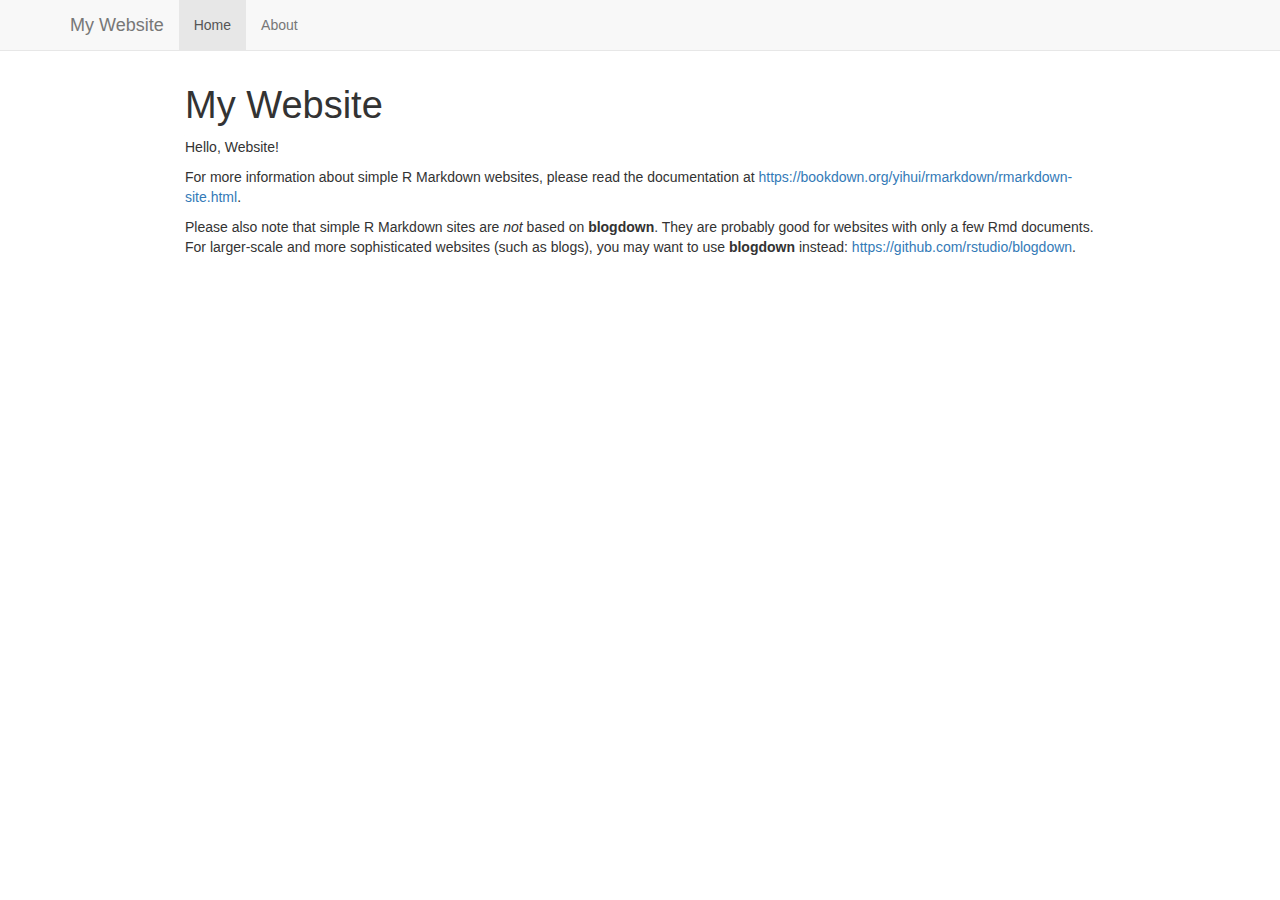
<file: _site/index.html>
<!DOCTYPE html>

<html>

<head>

<meta charset="utf-8" />
<meta name="generator" content="pandoc" />
<meta http-equiv="X-UA-Compatible" content="IE=EDGE" />




<title>My Website</title>

<script src="site_libs/header-attrs-2.20/header-attrs.js"></script>
<script src="site_libs/jquery-3.6.0/jquery-3.6.0.min.js"></script>
<meta name="viewport" content="width=device-width, initial-scale=1" />
<link href="site_libs/bootstrap-3.3.5/css/bootstrap.min.css" rel="stylesheet" />
<script src="site_libs/bootstrap-3.3.5/js/bootstrap.min.js"></script>
<script src="site_libs/bootstrap-3.3.5/shim/html5shiv.min.js"></script>
<script src="site_libs/bootstrap-3.3.5/shim/respond.min.js"></script>
<style>h1 {font-size: 34px;}
       h1.title {font-size: 38px;}
       h2 {font-size: 30px;}
       h3 {font-size: 24px;}
       h4 {font-size: 18px;}
       h5 {font-size: 16px;}
       h6 {font-size: 12px;}
       code {color: inherit; background-color: rgba(0, 0, 0, 0.04);}
       pre:not([class]) { background-color: white }</style>
<script src="site_libs/navigation-1.1/tabsets.js"></script>
<link href="site_libs/highlightjs-9.12.0/default.css" rel="stylesheet" />
<script src="site_libs/highlightjs-9.12.0/highlight.js"></script>

<style type="text/css">
  code{white-space: pre-wrap;}
  span.smallcaps{font-variant: small-caps;}
  span.underline{text-decoration: underline;}
  div.column{display: inline-block; vertical-align: top; width: 50%;}
  div.hanging-indent{margin-left: 1.5em; text-indent: -1.5em;}
  ul.task-list{list-style: none;}
    </style>

<style type="text/css">code{white-space: pre;}</style>
<script type="text/javascript">
if (window.hljs) {
  hljs.configure({languages: []});
  hljs.initHighlightingOnLoad();
  if (document.readyState && document.readyState === "complete") {
    window.setTimeout(function() { hljs.initHighlighting(); }, 0);
  }
}
</script>









<style type = "text/css">
.main-container {
  max-width: 940px;
  margin-left: auto;
  margin-right: auto;
}
img {
  max-width:100%;
}
.tabbed-pane {
  padding-top: 12px;
}
.html-widget {
  margin-bottom: 20px;
}
button.code-folding-btn:focus {
  outline: none;
}
summary {
  display: list-item;
}
details > summary > p:only-child {
  display: inline;
}
pre code {
  padding: 0;
}
</style>


<style type="text/css">
.dropdown-submenu {
  position: relative;
}
.dropdown-submenu>.dropdown-menu {
  top: 0;
  left: 100%;
  margin-top: -6px;
  margin-left: -1px;
  border-radius: 0 6px 6px 6px;
}
.dropdown-submenu:hover>.dropdown-menu {
  display: block;
}
.dropdown-submenu>a:after {
  display: block;
  content: " ";
  float: right;
  width: 0;
  height: 0;
  border-color: transparent;
  border-style: solid;
  border-width: 5px 0 5px 5px;
  border-left-color: #cccccc;
  margin-top: 5px;
  margin-right: -10px;
}
.dropdown-submenu:hover>a:after {
  border-left-color: #adb5bd;
}
.dropdown-submenu.pull-left {
  float: none;
}
.dropdown-submenu.pull-left>.dropdown-menu {
  left: -100%;
  margin-left: 10px;
  border-radius: 6px 0 6px 6px;
}
</style>

<script type="text/javascript">
// manage active state of menu based on current page
$(document).ready(function () {
  // active menu anchor
  href = window.location.pathname
  href = href.substr(href.lastIndexOf('/') + 1)
  if (href === "")
    href = "index.html";
  var menuAnchor = $('a[href="' + href + '"]');

  // mark the anchor link active (and if it's in a dropdown, also mark that active)
  var dropdown = menuAnchor.closest('li.dropdown');
  if (window.bootstrap) { // Bootstrap 4+
    menuAnchor.addClass('active');
    dropdown.find('> .dropdown-toggle').addClass('active');
  } else { // Bootstrap 3
    menuAnchor.parent().addClass('active');
    dropdown.addClass('active');
  }

  // Navbar adjustments
  var navHeight = $(".navbar").first().height() + 15;
  var style = document.createElement('style');
  var pt = "padding-top: " + navHeight + "px; ";
  var mt = "margin-top: -" + navHeight + "px; ";
  var css = "";
  // offset scroll position for anchor links (for fixed navbar)
  for (var i = 1; i <= 6; i++) {
    css += ".section h" + i + "{ " + pt + mt + "}\n";
  }
  style.innerHTML = "body {" + pt + "padding-bottom: 40px; }\n" + css;
  document.head.appendChild(style);
});
</script>

<!-- tabsets -->

<style type="text/css">
.tabset-dropdown > .nav-tabs {
  display: inline-table;
  max-height: 500px;
  min-height: 44px;
  overflow-y: auto;
  border: 1px solid #ddd;
  border-radius: 4px;
}

.tabset-dropdown > .nav-tabs > li.active:before, .tabset-dropdown > .nav-tabs.nav-tabs-open:before {
  content: "\e259";
  font-family: 'Glyphicons Halflings';
  display: inline-block;
  padding: 10px;
  border-right: 1px solid #ddd;
}

.tabset-dropdown > .nav-tabs.nav-tabs-open > li.active:before {
  content: "\e258";
  font-family: 'Glyphicons Halflings';
  border: none;
}

.tabset-dropdown > .nav-tabs > li.active {
  display: block;
}

.tabset-dropdown > .nav-tabs > li > a,
.tabset-dropdown > .nav-tabs > li > a:focus,
.tabset-dropdown > .nav-tabs > li > a:hover {
  border: none;
  display: inline-block;
  border-radius: 4px;
  background-color: transparent;
}

.tabset-dropdown > .nav-tabs.nav-tabs-open > li {
  display: block;
  float: none;
}

.tabset-dropdown > .nav-tabs > li {
  display: none;
}
</style>

<!-- code folding -->




</head>

<body>


<div class="container-fluid main-container">




<div class="navbar navbar-default  navbar-fixed-top" role="navigation">
  <div class="container">
    <div class="navbar-header">
      <button type="button" class="navbar-toggle collapsed" data-toggle="collapse" data-bs-toggle="collapse" data-target="#navbar" data-bs-target="#navbar">
        <span class="icon-bar"></span>
        <span class="icon-bar"></span>
        <span class="icon-bar"></span>
      </button>
      <a class="navbar-brand" href="index.html">My Website</a>
    </div>
    <div id="navbar" class="navbar-collapse collapse">
      <ul class="nav navbar-nav">
        <li>
  <a href="index.html">Home</a>
</li>
<li>
  <a href="about.html">About</a>
</li>
      </ul>
      <ul class="nav navbar-nav navbar-right">
        
      </ul>
    </div><!--/.nav-collapse -->
  </div><!--/.container -->
</div><!--/.navbar -->

<div id="header">



<h1 class="title toc-ignore">My Website</h1>

</div>


<p>Hello, Website!</p>
<p>For more information about simple R Markdown websites, please read
the documentation at <a
href="https://bookdown.org/yihui/rmarkdown/rmarkdown-site.html"
class="uri">https://bookdown.org/yihui/rmarkdown/rmarkdown-site.html</a>.</p>
<p>Please also note that simple R Markdown sites are <em>not</em> based
on <strong>blogdown</strong>. They are probably good for websites with
only a few Rmd documents. For larger-scale and more sophisticated
websites (such as blogs), you may want to use <strong>blogdown</strong>
instead: <a href="https://github.com/rstudio/blogdown"
class="uri">https://github.com/rstudio/blogdown</a>.</p>




</div>

<script>

// add bootstrap table styles to pandoc tables
function bootstrapStylePandocTables() {
  $('tr.odd').parent('tbody').parent('table').addClass('table table-condensed');
}
$(document).ready(function () {
  bootstrapStylePandocTables();
});


</script>

<!-- tabsets -->

<script>
$(document).ready(function () {
  window.buildTabsets("TOC");
});

$(document).ready(function () {
  $('.tabset-dropdown > .nav-tabs > li').click(function () {
    $(this).parent().toggleClass('nav-tabs-open');
  });
});
</script>

<!-- code folding -->


<!-- dynamically load mathjax for compatibility with self-contained -->
<script>
  (function () {
    var script = document.createElement("script");
    script.type = "text/javascript";
    script.src  = "https://mathjax.rstudio.com/latest/MathJax.js?config=TeX-AMS-MML_HTMLorMML";
    document.getElementsByTagName("head")[0].appendChild(script);
  })();
</script>

</body>
</html>
</file>
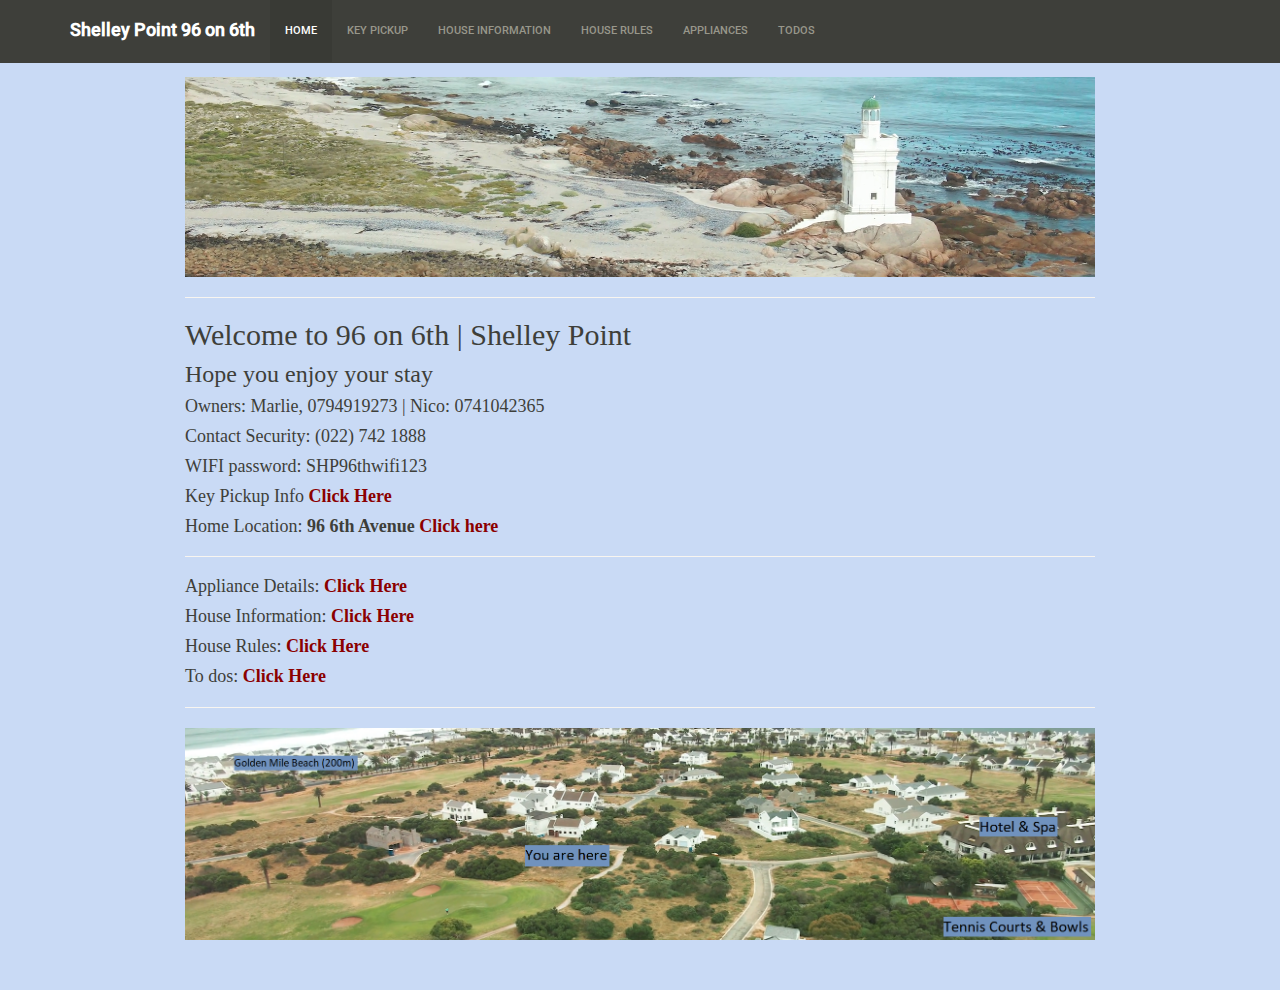
<file: docs/index.html>
<!DOCTYPE html>

<html>

<head>

<meta charset="utf-8" />
<meta name="generator" content="pandoc" />
<meta http-equiv="X-UA-Compatible" content="IE=EDGE" />




<title>index.knit</title>

<script src="site_libs/header-attrs-2.29/header-attrs.js"></script>
<script src="site_libs/jquery-3.6.0/jquery-3.6.0.min.js"></script>
<meta name="viewport" content="width=device-width, initial-scale=1" />
<link href="site_libs/bootstrap-3.3.5/css/sandstone.min.css" rel="stylesheet" />
<script src="site_libs/bootstrap-3.3.5/js/bootstrap.min.js"></script>
<script src="site_libs/bootstrap-3.3.5/shim/html5shiv.min.js"></script>
<script src="site_libs/bootstrap-3.3.5/shim/respond.min.js"></script>
<style>h1 {font-size: 34px;}
       h1.title {font-size: 38px;}
       h2 {font-size: 30px;}
       h3 {font-size: 24px;}
       h4 {font-size: 18px;}
       h5 {font-size: 16px;}
       h6 {font-size: 12px;}
       code {color: inherit; background-color: rgba(0, 0, 0, 0.04);}
       pre:not([class]) { background-color: white }</style>
<script src="site_libs/navigation-1.1/tabsets.js"></script>

<style type="text/css">
  code{white-space: pre-wrap;}
  span.smallcaps{font-variant: small-caps;}
  span.underline{text-decoration: underline;}
  div.column{display: inline-block; vertical-align: top; width: 50%;}
  div.hanging-indent{margin-left: 1.5em; text-indent: -1.5em;}
  ul.task-list{list-style: none;}
    </style>







<link rel="stylesheet" href="Generic.css" type="text/css" />



<style type = "text/css">
.main-container {
  max-width: 940px;
  margin-left: auto;
  margin-right: auto;
}
img {
  max-width:100%;
}
.tabbed-pane {
  padding-top: 12px;
}
.html-widget {
  margin-bottom: 20px;
}
button.code-folding-btn:focus {
  outline: none;
}
summary {
  display: list-item;
}
details > summary > p:only-child {
  display: inline;
}
pre code {
  padding: 0;
}
</style>


<style type="text/css">
.dropdown-submenu {
  position: relative;
}
.dropdown-submenu>.dropdown-menu {
  top: 0;
  left: 100%;
  margin-top: -6px;
  margin-left: -1px;
  border-radius: 0 6px 6px 6px;
}
.dropdown-submenu:hover>.dropdown-menu {
  display: block;
}
.dropdown-submenu>a:after {
  display: block;
  content: " ";
  float: right;
  width: 0;
  height: 0;
  border-color: transparent;
  border-style: solid;
  border-width: 5px 0 5px 5px;
  border-left-color: #cccccc;
  margin-top: 5px;
  margin-right: -10px;
}
.dropdown-submenu:hover>a:after {
  border-left-color: #adb5bd;
}
.dropdown-submenu.pull-left {
  float: none;
}
.dropdown-submenu.pull-left>.dropdown-menu {
  left: -100%;
  margin-left: 10px;
  border-radius: 6px 0 6px 6px;
}
</style>

<script type="text/javascript">
// manage active state of menu based on current page
$(document).ready(function () {
  // active menu anchor
  href = window.location.pathname
  href = href.substr(href.lastIndexOf('/') + 1)
  if (href === "")
    href = "index.html";
  var menuAnchor = $('a[href="' + href + '"]');

  // mark the anchor link active (and if it's in a dropdown, also mark that active)
  var dropdown = menuAnchor.closest('li.dropdown');
  if (window.bootstrap) { // Bootstrap 4+
    menuAnchor.addClass('active');
    dropdown.find('> .dropdown-toggle').addClass('active');
  } else { // Bootstrap 3
    menuAnchor.parent().addClass('active');
    dropdown.addClass('active');
  }

  // Navbar adjustments
  var navHeight = $(".navbar").first().height() + 15;
  var style = document.createElement('style');
  var pt = "padding-top: " + navHeight + "px; ";
  var mt = "margin-top: -" + navHeight + "px; ";
  var css = "";
  // offset scroll position for anchor links (for fixed navbar)
  for (var i = 1; i <= 6; i++) {
    css += ".section h" + i + "{ " + pt + mt + "}\n";
  }
  style.innerHTML = "body {" + pt + "padding-bottom: 40px; }\n" + css;
  document.head.appendChild(style);
});
</script>

<!-- tabsets -->

<style type="text/css">
.tabset-dropdown > .nav-tabs {
  display: inline-table;
  max-height: 500px;
  min-height: 44px;
  overflow-y: auto;
  border: 1px solid #ddd;
  border-radius: 4px;
}

.tabset-dropdown > .nav-tabs > li.active:before, .tabset-dropdown > .nav-tabs.nav-tabs-open:before {
  content: "\e259";
  font-family: 'Glyphicons Halflings';
  display: inline-block;
  padding: 10px;
  border-right: 1px solid #ddd;
}

.tabset-dropdown > .nav-tabs.nav-tabs-open > li.active:before {
  content: "\e258";
  font-family: 'Glyphicons Halflings';
  border: none;
}

.tabset-dropdown > .nav-tabs > li.active {
  display: block;
}

.tabset-dropdown > .nav-tabs > li > a,
.tabset-dropdown > .nav-tabs > li > a:focus,
.tabset-dropdown > .nav-tabs > li > a:hover {
  border: none;
  display: inline-block;
  border-radius: 4px;
  background-color: transparent;
}

.tabset-dropdown > .nav-tabs.nav-tabs-open > li {
  display: block;
  float: none;
}

.tabset-dropdown > .nav-tabs > li {
  display: none;
}
</style>

<!-- code folding -->




</head>

<body>


<div class="container-fluid main-container">




<div class="navbar navbar-default  navbar-fixed-top" role="navigation">
  <div class="container">
    <div class="navbar-header">
      <button type="button" class="navbar-toggle collapsed" data-toggle="collapse" data-bs-toggle="collapse" data-target="#navbar" data-bs-target="#navbar">
        <span class="icon-bar"></span>
        <span class="icon-bar"></span>
        <span class="icon-bar"></span>
      </button>
      <a class="navbar-brand" href="index.html">Shelley Point 96 on 6th</a>
    </div>
    <div id="navbar" class="navbar-collapse collapse">
      <ul class="nav navbar-nav">
        <li>
  <a href="index.html">Home</a>
</li>
<li>
  <a href="keys.html">Key pickup</a>
</li>
<li>
  <a href="Information.html">House Information</a>
</li>
<li>
  <a href="HouseRules.html">House Rules</a>
</li>
<li>
  <a href="appl.html">Appliances</a>
</li>
<li>
  <a href="todo.html">Todos</a>
</li>
      </ul>
      <ul class="nav navbar-nav navbar-right">
        
      </ul>
    </div><!--/.nav-collapse -->
  </div><!--/.container -->
</div><!--/.navbar -->

<div id="header">




</div>


<hr />
<div id="welcome-to-96-on-6th-shelley-point" class="section level2">
<h2>Welcome to 96 on 6th | Shelley Point</h2>
<div id="hope-you-enjoy-your-stay" class="section level3">
<h3>Hope you enjoy your stay</h3>
<div id="owners-marlie-0794919273-nico-0741042365"
class="section level4">
<h4>Owners: Marlie, 0794919273 | Nico: 0741042365</h4>
</div>
<div id="contact-security-022-742-1888" class="section level4">
<h4>Contact Security: (022) 742 1888</h4>
</div>
<div id="wifi-password-shp96thwifi123" class="section level4">
<h4>WIFI password: SHP96thwifi123</h4>
</div>
<div id="key-pickup-info-click-here" class="section level4">
<h4>Key Pickup Info <a href="keys.html">Click Here</a></h4>
</div>
<div id="home-location-96-6th-avenue-click-here" class="section level4">
<h4>Home Location: <strong>96 6th Avenue</strong> <a
href="https://maps.app.goo.gl/FxTFLhurV5yGKRxf6">Click here</a></h4>
<hr />
</div>
<div id="appliance-details-click-here" class="section level4">
<h4>Appliance Details: <a href="appl.html">Click Here</a></h4>
</div>
<div id="house-information-click-here" class="section level4">
<h4>House Information: <a href="Information.html">Click Here</a></h4>
</div>
<div id="house-rules-click-here" class="section level4">
<h4>House Rules: <a href="HouseRules.html">Click Here</a></h4>
</div>
<div id="to-dos-click-here" class="section level4">
<h4>To dos: <a href="todo.html">Click Here</a></h4>
<hr />
<p><img src="img/aerial_txt.png" /></p>
</div>
</div>
</div>




</div>

<script>

// add bootstrap table styles to pandoc tables
function bootstrapStylePandocTables() {
  $('tr.odd').parent('tbody').parent('table').addClass('table table-condensed');
}
$(document).ready(function () {
  bootstrapStylePandocTables();
});


</script>

<!-- tabsets -->

<script>
$(document).ready(function () {
  window.buildTabsets("TOC");
});

$(document).ready(function () {
  $('.tabset-dropdown > .nav-tabs > li').click(function () {
    $(this).parent().toggleClass('nav-tabs-open');
  });
});
</script>

<!-- code folding -->


<!-- dynamically load mathjax for compatibility with self-contained -->
<script>
  (function () {
    var script = document.createElement("script");
    script.type = "text/javascript";
    script.src  = "https://mathjax.rstudio.com/latest/MathJax.js?config=TeX-AMS-MML_HTMLorMML";
    document.getElementsByTagName("head")[0].appendChild(script);
  })();
</script>

</body>
</html>
</file>
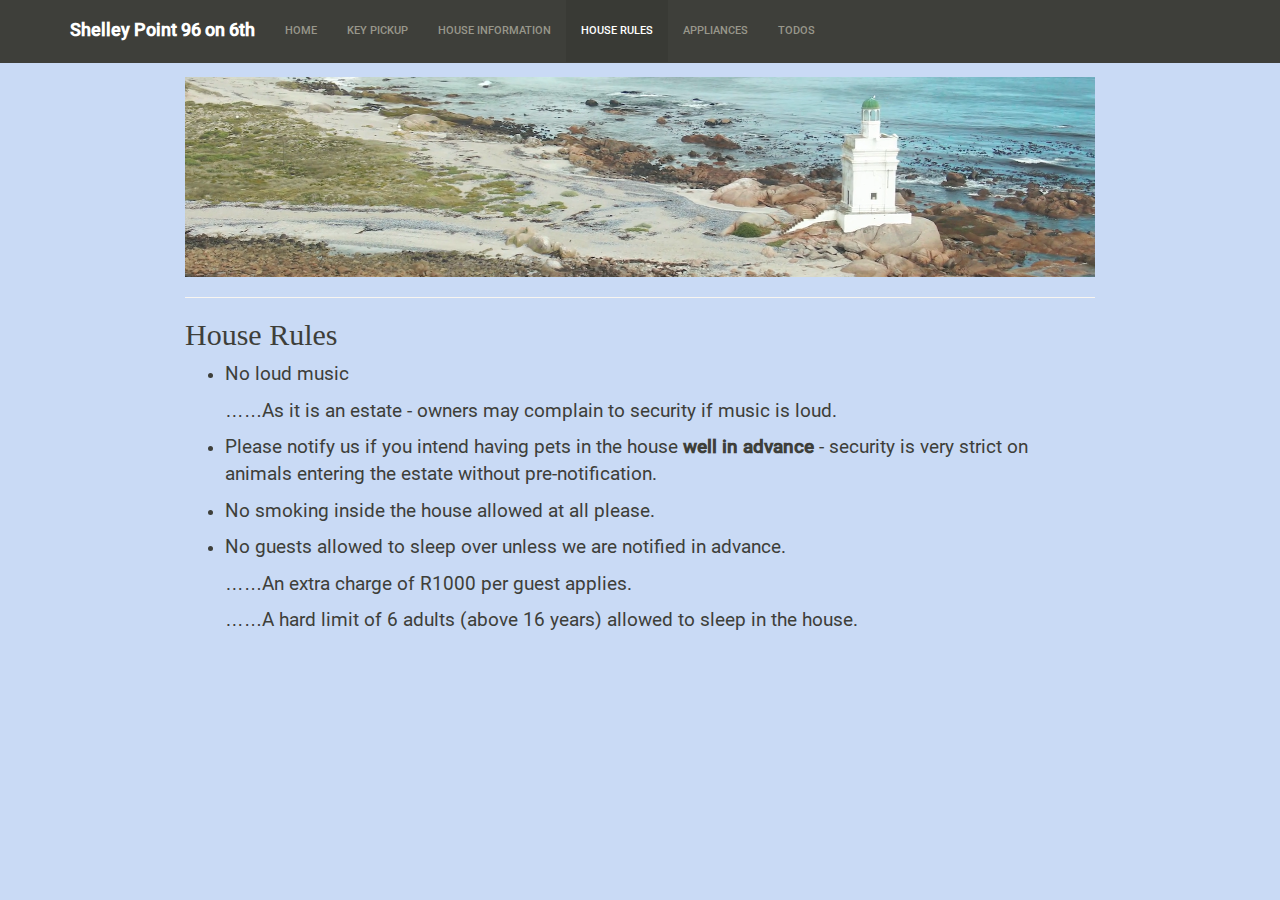
<file: docs/HouseRules.html>
<!DOCTYPE html>

<html>

<head>

<meta charset="utf-8" />
<meta name="generator" content="pandoc" />
<meta http-equiv="X-UA-Compatible" content="IE=EDGE" />




<title>HouseRules.knit</title>

<script src="site_libs/header-attrs-2.29/header-attrs.js"></script>
<script src="site_libs/jquery-3.6.0/jquery-3.6.0.min.js"></script>
<meta name="viewport" content="width=device-width, initial-scale=1" />
<link href="site_libs/bootstrap-3.3.5/css/sandstone.min.css" rel="stylesheet" />
<script src="site_libs/bootstrap-3.3.5/js/bootstrap.min.js"></script>
<script src="site_libs/bootstrap-3.3.5/shim/html5shiv.min.js"></script>
<script src="site_libs/bootstrap-3.3.5/shim/respond.min.js"></script>
<style>h1 {font-size: 34px;}
       h1.title {font-size: 38px;}
       h2 {font-size: 30px;}
       h3 {font-size: 24px;}
       h4 {font-size: 18px;}
       h5 {font-size: 16px;}
       h6 {font-size: 12px;}
       code {color: inherit; background-color: rgba(0, 0, 0, 0.04);}
       pre:not([class]) { background-color: white }</style>
<script src="site_libs/navigation-1.1/tabsets.js"></script>

<style type="text/css">
  code{white-space: pre-wrap;}
  span.smallcaps{font-variant: small-caps;}
  span.underline{text-decoration: underline;}
  div.column{display: inline-block; vertical-align: top; width: 50%;}
  div.hanging-indent{margin-left: 1.5em; text-indent: -1.5em;}
  ul.task-list{list-style: none;}
    </style>







<link rel="stylesheet" href="Generic.css" type="text/css" />



<style type = "text/css">
.main-container {
  max-width: 940px;
  margin-left: auto;
  margin-right: auto;
}
img {
  max-width:100%;
}
.tabbed-pane {
  padding-top: 12px;
}
.html-widget {
  margin-bottom: 20px;
}
button.code-folding-btn:focus {
  outline: none;
}
summary {
  display: list-item;
}
details > summary > p:only-child {
  display: inline;
}
pre code {
  padding: 0;
}
</style>


<style type="text/css">
.dropdown-submenu {
  position: relative;
}
.dropdown-submenu>.dropdown-menu {
  top: 0;
  left: 100%;
  margin-top: -6px;
  margin-left: -1px;
  border-radius: 0 6px 6px 6px;
}
.dropdown-submenu:hover>.dropdown-menu {
  display: block;
}
.dropdown-submenu>a:after {
  display: block;
  content: " ";
  float: right;
  width: 0;
  height: 0;
  border-color: transparent;
  border-style: solid;
  border-width: 5px 0 5px 5px;
  border-left-color: #cccccc;
  margin-top: 5px;
  margin-right: -10px;
}
.dropdown-submenu:hover>a:after {
  border-left-color: #adb5bd;
}
.dropdown-submenu.pull-left {
  float: none;
}
.dropdown-submenu.pull-left>.dropdown-menu {
  left: -100%;
  margin-left: 10px;
  border-radius: 6px 0 6px 6px;
}
</style>

<script type="text/javascript">
// manage active state of menu based on current page
$(document).ready(function () {
  // active menu anchor
  href = window.location.pathname
  href = href.substr(href.lastIndexOf('/') + 1)
  if (href === "")
    href = "index.html";
  var menuAnchor = $('a[href="' + href + '"]');

  // mark the anchor link active (and if it's in a dropdown, also mark that active)
  var dropdown = menuAnchor.closest('li.dropdown');
  if (window.bootstrap) { // Bootstrap 4+
    menuAnchor.addClass('active');
    dropdown.find('> .dropdown-toggle').addClass('active');
  } else { // Bootstrap 3
    menuAnchor.parent().addClass('active');
    dropdown.addClass('active');
  }

  // Navbar adjustments
  var navHeight = $(".navbar").first().height() + 15;
  var style = document.createElement('style');
  var pt = "padding-top: " + navHeight + "px; ";
  var mt = "margin-top: -" + navHeight + "px; ";
  var css = "";
  // offset scroll position for anchor links (for fixed navbar)
  for (var i = 1; i <= 6; i++) {
    css += ".section h" + i + "{ " + pt + mt + "}\n";
  }
  style.innerHTML = "body {" + pt + "padding-bottom: 40px; }\n" + css;
  document.head.appendChild(style);
});
</script>

<!-- tabsets -->

<style type="text/css">
.tabset-dropdown > .nav-tabs {
  display: inline-table;
  max-height: 500px;
  min-height: 44px;
  overflow-y: auto;
  border: 1px solid #ddd;
  border-radius: 4px;
}

.tabset-dropdown > .nav-tabs > li.active:before, .tabset-dropdown > .nav-tabs.nav-tabs-open:before {
  content: "\e259";
  font-family: 'Glyphicons Halflings';
  display: inline-block;
  padding: 10px;
  border-right: 1px solid #ddd;
}

.tabset-dropdown > .nav-tabs.nav-tabs-open > li.active:before {
  content: "\e258";
  font-family: 'Glyphicons Halflings';
  border: none;
}

.tabset-dropdown > .nav-tabs > li.active {
  display: block;
}

.tabset-dropdown > .nav-tabs > li > a,
.tabset-dropdown > .nav-tabs > li > a:focus,
.tabset-dropdown > .nav-tabs > li > a:hover {
  border: none;
  display: inline-block;
  border-radius: 4px;
  background-color: transparent;
}

.tabset-dropdown > .nav-tabs.nav-tabs-open > li {
  display: block;
  float: none;
}

.tabset-dropdown > .nav-tabs > li {
  display: none;
}
</style>

<!-- code folding -->




</head>

<body>


<div class="container-fluid main-container">




<div class="navbar navbar-default  navbar-fixed-top" role="navigation">
  <div class="container">
    <div class="navbar-header">
      <button type="button" class="navbar-toggle collapsed" data-toggle="collapse" data-bs-toggle="collapse" data-target="#navbar" data-bs-target="#navbar">
        <span class="icon-bar"></span>
        <span class="icon-bar"></span>
        <span class="icon-bar"></span>
      </button>
      <a class="navbar-brand" href="index.html">Shelley Point 96 on 6th</a>
    </div>
    <div id="navbar" class="navbar-collapse collapse">
      <ul class="nav navbar-nav">
        <li>
  <a href="index.html">Home</a>
</li>
<li>
  <a href="keys.html">Key pickup</a>
</li>
<li>
  <a href="Information.html">House Information</a>
</li>
<li>
  <a href="HouseRules.html">House Rules</a>
</li>
<li>
  <a href="appl.html">Appliances</a>
</li>
<li>
  <a href="todo.html">Todos</a>
</li>
      </ul>
      <ul class="nav navbar-nav navbar-right">
        
      </ul>
    </div><!--/.nav-collapse -->
  </div><!--/.container -->
</div><!--/.navbar -->

<div id="header">




</div>


<hr />
<div id="house-rules" class="section level2">
<h2>House Rules</h2>
<ul>
<li><p>No loud music</p>
<p>……As it is an estate - owners may complain to security if music is
loud.</p></li>
<li><p>Please notify us if you intend having pets in the house
<strong>well in advance</strong> - security is very strict on animals
entering the estate without pre-notification.</p></li>
<li><p>No smoking inside the house allowed at all please.</p></li>
<li><p>No guests allowed to sleep over unless we are notified in
advance.</p>
<p>……An extra charge of R1000 per guest applies.</p>
<p>……A hard limit of 6 adults (above 16 years) allowed to sleep in the
house.</p></li>
</ul>
</div>




</div>

<script>

// add bootstrap table styles to pandoc tables
function bootstrapStylePandocTables() {
  $('tr.odd').parent('tbody').parent('table').addClass('table table-condensed');
}
$(document).ready(function () {
  bootstrapStylePandocTables();
});


</script>

<!-- tabsets -->

<script>
$(document).ready(function () {
  window.buildTabsets("TOC");
});

$(document).ready(function () {
  $('.tabset-dropdown > .nav-tabs > li').click(function () {
    $(this).parent().toggleClass('nav-tabs-open');
  });
});
</script>

<!-- code folding -->


<!-- dynamically load mathjax for compatibility with self-contained -->
<script>
  (function () {
    var script = document.createElement("script");
    script.type = "text/javascript";
    script.src  = "https://mathjax.rstudio.com/latest/MathJax.js?config=TeX-AMS-MML_HTMLorMML";
    document.getElementsByTagName("head")[0].appendChild(script);
  })();
</script>

</body>
</html>
</file>
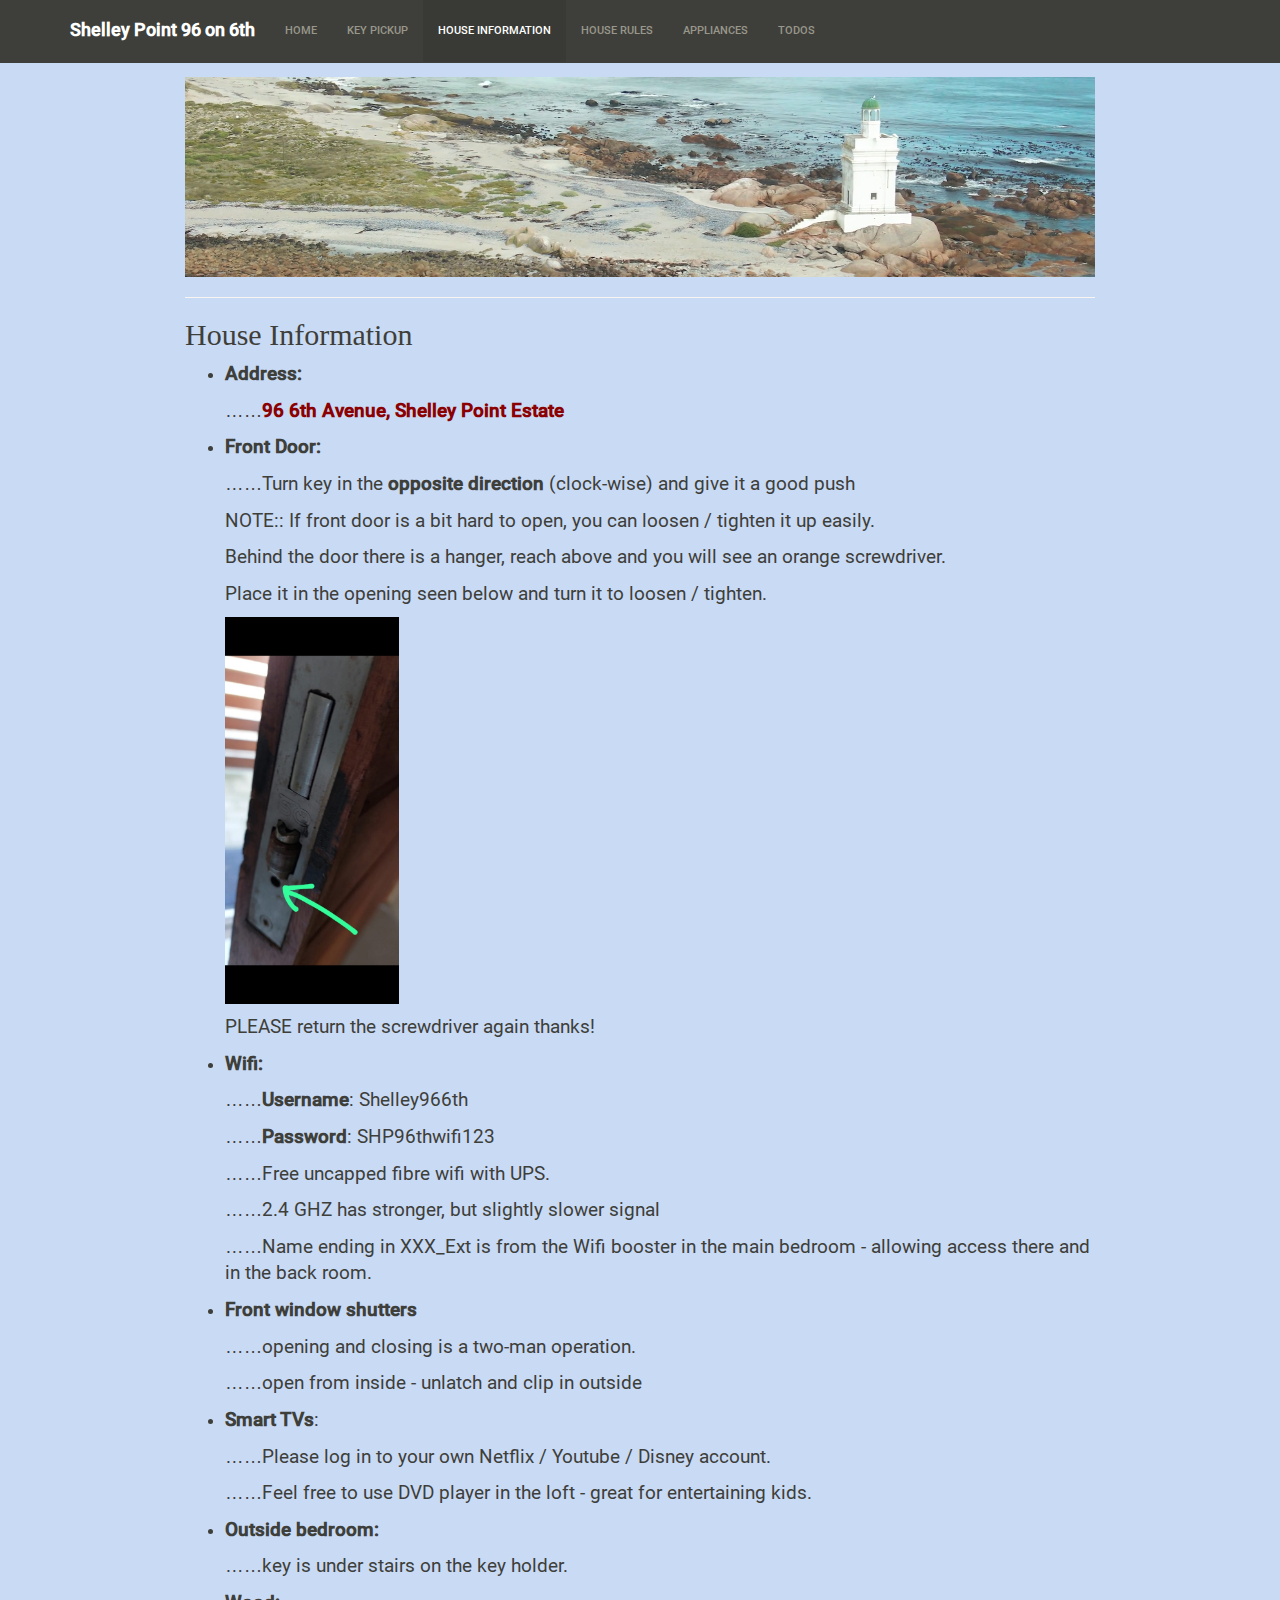
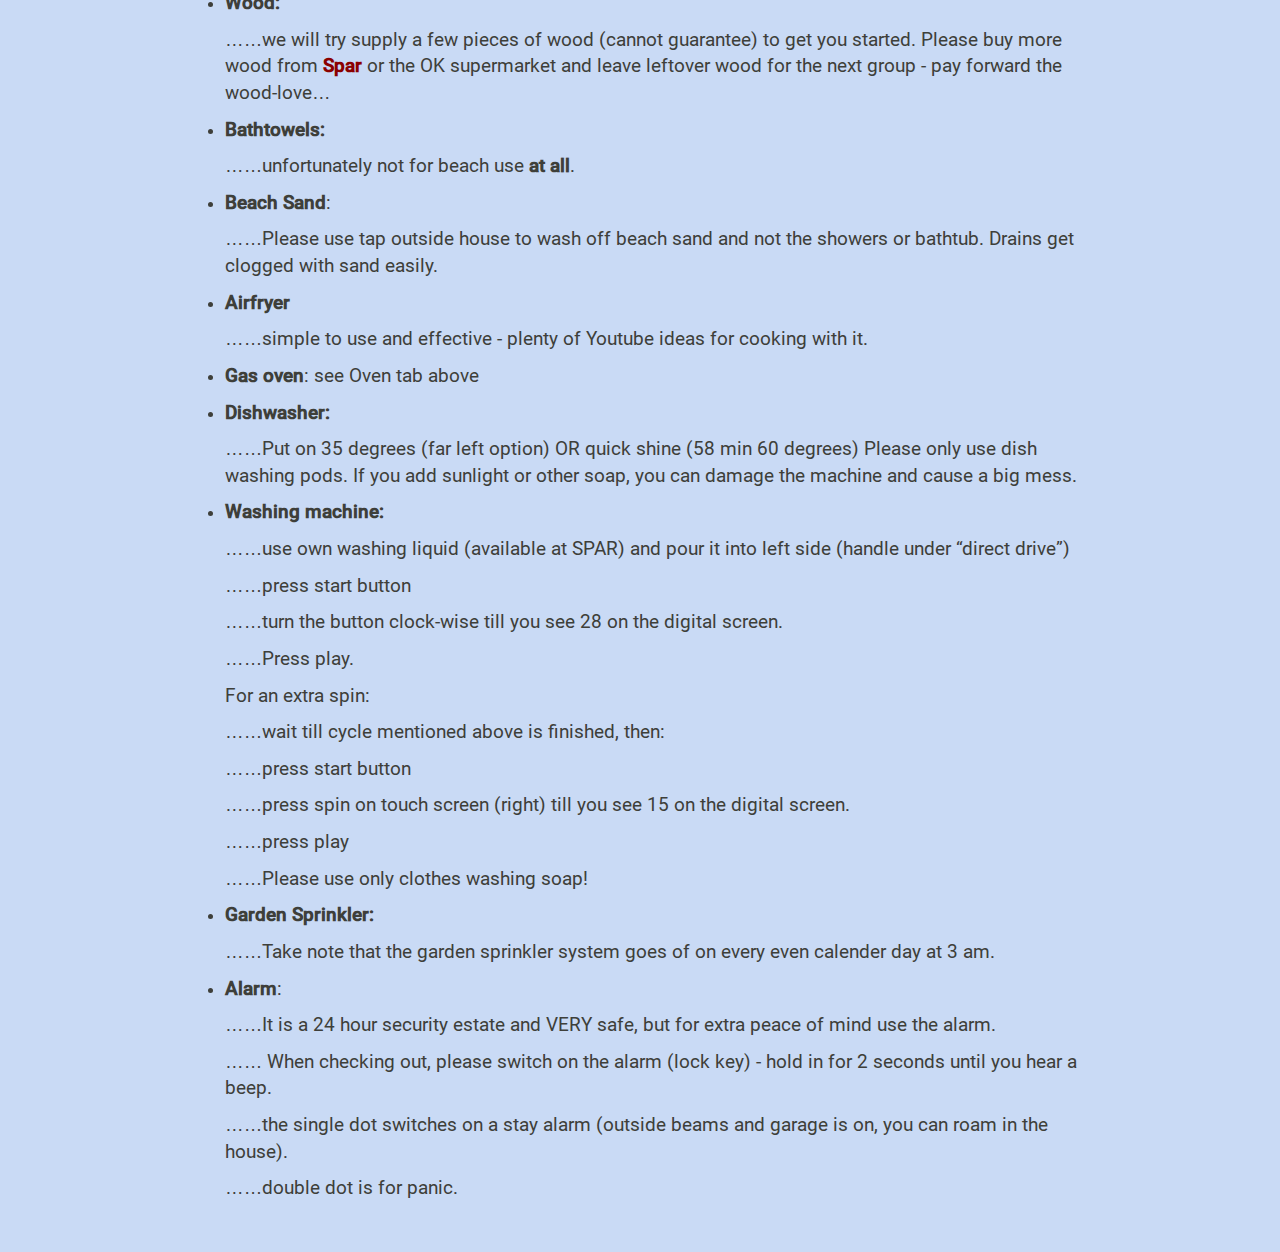
<file: docs/Information.html>
<!DOCTYPE html>

<html>

<head>

<meta charset="utf-8" />
<meta name="generator" content="pandoc" />
<meta http-equiv="X-UA-Compatible" content="IE=EDGE" />




<title>Information.knit</title>

<script src="site_libs/header-attrs-2.29/header-attrs.js"></script>
<script src="site_libs/jquery-3.6.0/jquery-3.6.0.min.js"></script>
<meta name="viewport" content="width=device-width, initial-scale=1" />
<link href="site_libs/bootstrap-3.3.5/css/sandstone.min.css" rel="stylesheet" />
<script src="site_libs/bootstrap-3.3.5/js/bootstrap.min.js"></script>
<script src="site_libs/bootstrap-3.3.5/shim/html5shiv.min.js"></script>
<script src="site_libs/bootstrap-3.3.5/shim/respond.min.js"></script>
<style>h1 {font-size: 34px;}
       h1.title {font-size: 38px;}
       h2 {font-size: 30px;}
       h3 {font-size: 24px;}
       h4 {font-size: 18px;}
       h5 {font-size: 16px;}
       h6 {font-size: 12px;}
       code {color: inherit; background-color: rgba(0, 0, 0, 0.04);}
       pre:not([class]) { background-color: white }</style>
<script src="site_libs/navigation-1.1/tabsets.js"></script>

<style type="text/css">
  code{white-space: pre-wrap;}
  span.smallcaps{font-variant: small-caps;}
  span.underline{text-decoration: underline;}
  div.column{display: inline-block; vertical-align: top; width: 50%;}
  div.hanging-indent{margin-left: 1.5em; text-indent: -1.5em;}
  ul.task-list{list-style: none;}
    </style>







<link rel="stylesheet" href="Generic.css" type="text/css" />



<style type = "text/css">
.main-container {
  max-width: 940px;
  margin-left: auto;
  margin-right: auto;
}
img {
  max-width:100%;
}
.tabbed-pane {
  padding-top: 12px;
}
.html-widget {
  margin-bottom: 20px;
}
button.code-folding-btn:focus {
  outline: none;
}
summary {
  display: list-item;
}
details > summary > p:only-child {
  display: inline;
}
pre code {
  padding: 0;
}
</style>


<style type="text/css">
.dropdown-submenu {
  position: relative;
}
.dropdown-submenu>.dropdown-menu {
  top: 0;
  left: 100%;
  margin-top: -6px;
  margin-left: -1px;
  border-radius: 0 6px 6px 6px;
}
.dropdown-submenu:hover>.dropdown-menu {
  display: block;
}
.dropdown-submenu>a:after {
  display: block;
  content: " ";
  float: right;
  width: 0;
  height: 0;
  border-color: transparent;
  border-style: solid;
  border-width: 5px 0 5px 5px;
  border-left-color: #cccccc;
  margin-top: 5px;
  margin-right: -10px;
}
.dropdown-submenu:hover>a:after {
  border-left-color: #adb5bd;
}
.dropdown-submenu.pull-left {
  float: none;
}
.dropdown-submenu.pull-left>.dropdown-menu {
  left: -100%;
  margin-left: 10px;
  border-radius: 6px 0 6px 6px;
}
</style>

<script type="text/javascript">
// manage active state of menu based on current page
$(document).ready(function () {
  // active menu anchor
  href = window.location.pathname
  href = href.substr(href.lastIndexOf('/') + 1)
  if (href === "")
    href = "index.html";
  var menuAnchor = $('a[href="' + href + '"]');

  // mark the anchor link active (and if it's in a dropdown, also mark that active)
  var dropdown = menuAnchor.closest('li.dropdown');
  if (window.bootstrap) { // Bootstrap 4+
    menuAnchor.addClass('active');
    dropdown.find('> .dropdown-toggle').addClass('active');
  } else { // Bootstrap 3
    menuAnchor.parent().addClass('active');
    dropdown.addClass('active');
  }

  // Navbar adjustments
  var navHeight = $(".navbar").first().height() + 15;
  var style = document.createElement('style');
  var pt = "padding-top: " + navHeight + "px; ";
  var mt = "margin-top: -" + navHeight + "px; ";
  var css = "";
  // offset scroll position for anchor links (for fixed navbar)
  for (var i = 1; i <= 6; i++) {
    css += ".section h" + i + "{ " + pt + mt + "}\n";
  }
  style.innerHTML = "body {" + pt + "padding-bottom: 40px; }\n" + css;
  document.head.appendChild(style);
});
</script>

<!-- tabsets -->

<style type="text/css">
.tabset-dropdown > .nav-tabs {
  display: inline-table;
  max-height: 500px;
  min-height: 44px;
  overflow-y: auto;
  border: 1px solid #ddd;
  border-radius: 4px;
}

.tabset-dropdown > .nav-tabs > li.active:before, .tabset-dropdown > .nav-tabs.nav-tabs-open:before {
  content: "\e259";
  font-family: 'Glyphicons Halflings';
  display: inline-block;
  padding: 10px;
  border-right: 1px solid #ddd;
}

.tabset-dropdown > .nav-tabs.nav-tabs-open > li.active:before {
  content: "\e258";
  font-family: 'Glyphicons Halflings';
  border: none;
}

.tabset-dropdown > .nav-tabs > li.active {
  display: block;
}

.tabset-dropdown > .nav-tabs > li > a,
.tabset-dropdown > .nav-tabs > li > a:focus,
.tabset-dropdown > .nav-tabs > li > a:hover {
  border: none;
  display: inline-block;
  border-radius: 4px;
  background-color: transparent;
}

.tabset-dropdown > .nav-tabs.nav-tabs-open > li {
  display: block;
  float: none;
}

.tabset-dropdown > .nav-tabs > li {
  display: none;
}
</style>

<!-- code folding -->




</head>

<body>


<div class="container-fluid main-container">




<div class="navbar navbar-default  navbar-fixed-top" role="navigation">
  <div class="container">
    <div class="navbar-header">
      <button type="button" class="navbar-toggle collapsed" data-toggle="collapse" data-bs-toggle="collapse" data-target="#navbar" data-bs-target="#navbar">
        <span class="icon-bar"></span>
        <span class="icon-bar"></span>
        <span class="icon-bar"></span>
      </button>
      <a class="navbar-brand" href="index.html">Shelley Point 96 on 6th</a>
    </div>
    <div id="navbar" class="navbar-collapse collapse">
      <ul class="nav navbar-nav">
        <li>
  <a href="index.html">Home</a>
</li>
<li>
  <a href="keys.html">Key pickup</a>
</li>
<li>
  <a href="Information.html">House Information</a>
</li>
<li>
  <a href="HouseRules.html">House Rules</a>
</li>
<li>
  <a href="appl.html">Appliances</a>
</li>
<li>
  <a href="todo.html">Todos</a>
</li>
      </ul>
      <ul class="nav navbar-nav navbar-right">
        
      </ul>
    </div><!--/.nav-collapse -->
  </div><!--/.container -->
</div><!--/.navbar -->

<div id="header">




</div>


<hr />
<div id="house-information" class="section level2">
<h2>House Information</h2>
<ul>
<li><p><strong>Address:</strong></p>
<p>……<a href="https://goo.gl/maps/jKLYZdVhVG5Jo2Av8">96 6th Avenue,
Shelley Point Estate</a></p></li>
<li><p><strong>Front Door:</strong></p>
<p>……Turn key in the <strong>opposite direction</strong> (clock-wise)
and give it a good push</p>
<p>NOTE:: If front door is a bit hard to open, you can loosen / tighten
it up easily.</p>
<p>Behind the door there is a hanger, reach above and you will see an
orange screwdriver.</p>
<p>Place it in the opening seen below and turn it to loosen /
tighten.</p>
<p><img src="img/Door.jpg" style="width:20.0%" /></p>
<p>PLEASE return the screwdriver again thanks!</p></li>
<li><p><strong>Wifi:</strong></p>
<p>……<strong>Username</strong>: Shelley966th</p>
<p>……<strong>Password</strong>: SHP96thwifi123</p>
<p>……Free uncapped fibre wifi with UPS.</p>
<p>……2.4 GHZ has stronger, but slightly slower signal</p>
<p>……Name ending in XXX_Ext is from the Wifi booster in the main bedroom
- allowing access there and in the back room.</p></li>
<li><p><strong>Front window shutters</strong></p>
<p>……opening and closing is a two-man operation.</p>
<p>……open from inside - unlatch and clip in outside</p></li>
<li><p><strong>Smart TVs</strong>:</p>
<p>……Please log in to your own Netflix / Youtube / Disney account.</p>
<p>……Feel free to use DVD player in the loft - great for entertaining
kids.</p></li>
<li><p><strong>Outside bedroom:</strong></p>
<p>……key is under stairs on the key holder.</p></li>
<li><p><strong>Wood:</strong></p>
<p>……we will try supply a few pieces of wood (cannot guarantee) to get
you started. Please buy more wood from <a
href="https://goo.gl/maps/ukLPuzQC6ErWaXut5s">Spar</a> or the OK
supermarket and leave leftover wood for the next group - pay forward the
wood-love…</p></li>
<li><p><strong>Bathtowels:</strong></p>
<p>……unfortunately not for beach use <strong>at all</strong>.</p></li>
<li><p><strong>Beach Sand</strong>:</p>
<p>……Please use tap outside house to wash off beach sand and not the
showers or bathtub. Drains get clogged with sand easily.</p></li>
<li><p><strong>Airfryer</strong></p>
<p>……simple to use and effective - plenty of Youtube ideas for cooking
with it.</p></li>
<li><p><strong>Gas oven</strong>: see Oven tab above</p></li>
<li><p><strong>Dishwasher:</strong></p>
<p>……Put on 35 degrees (far left option) OR quick shine (58 min 60
degrees) Please only use dish washing pods. If you add sunlight or other
soap, you can damage the machine and cause a big mess.</p></li>
<li><p><strong>Washing machine:</strong></p>
<p>……use own washing liquid (available at SPAR) and pour it into left
side (handle under “direct drive”)</p>
<p>……press start button</p>
<p>……turn the button clock-wise till you see 28 on the digital
screen.</p>
<p>……Press play.</p>
<p>For an extra spin:</p>
<p>……wait till cycle mentioned above is finished, then:</p>
<p>……press start button</p>
<p>……press spin on touch screen (right) till you see 15 on the digital
screen.</p>
<p>……press play</p>
<p>……Please use only clothes washing soap!</p></li>
<li><p><strong>Garden Sprinkler:</strong></p>
<p>……Take note that the garden sprinkler system goes of on every even
calender day at 3 am.</p></li>
<li><p><strong>Alarm</strong>:</p>
<p>……It is a 24 hour security estate and VERY safe, but for extra peace
of mind use the alarm.</p>
<p>…… When checking out, please switch on the alarm (lock key) - hold in
for 2 seconds until you hear a beep.</p>
<p>……the single dot switches on a stay alarm (outside beams and garage
is on, you can roam in the house).</p>
<p>……double dot is for panic.</p></li>
</ul>
</div>




</div>

<script>

// add bootstrap table styles to pandoc tables
function bootstrapStylePandocTables() {
  $('tr.odd').parent('tbody').parent('table').addClass('table table-condensed');
}
$(document).ready(function () {
  bootstrapStylePandocTables();
});


</script>

<!-- tabsets -->

<script>
$(document).ready(function () {
  window.buildTabsets("TOC");
});

$(document).ready(function () {
  $('.tabset-dropdown > .nav-tabs > li').click(function () {
    $(this).parent().toggleClass('nav-tabs-open');
  });
});
</script>

<!-- code folding -->


<!-- dynamically load mathjax for compatibility with self-contained -->
<script>
  (function () {
    var script = document.createElement("script");
    script.type = "text/javascript";
    script.src  = "https://mathjax.rstudio.com/latest/MathJax.js?config=TeX-AMS-MML_HTMLorMML";
    document.getElementsByTagName("head")[0].appendChild(script);
  })();
</script>

</body>
</html>
</file>
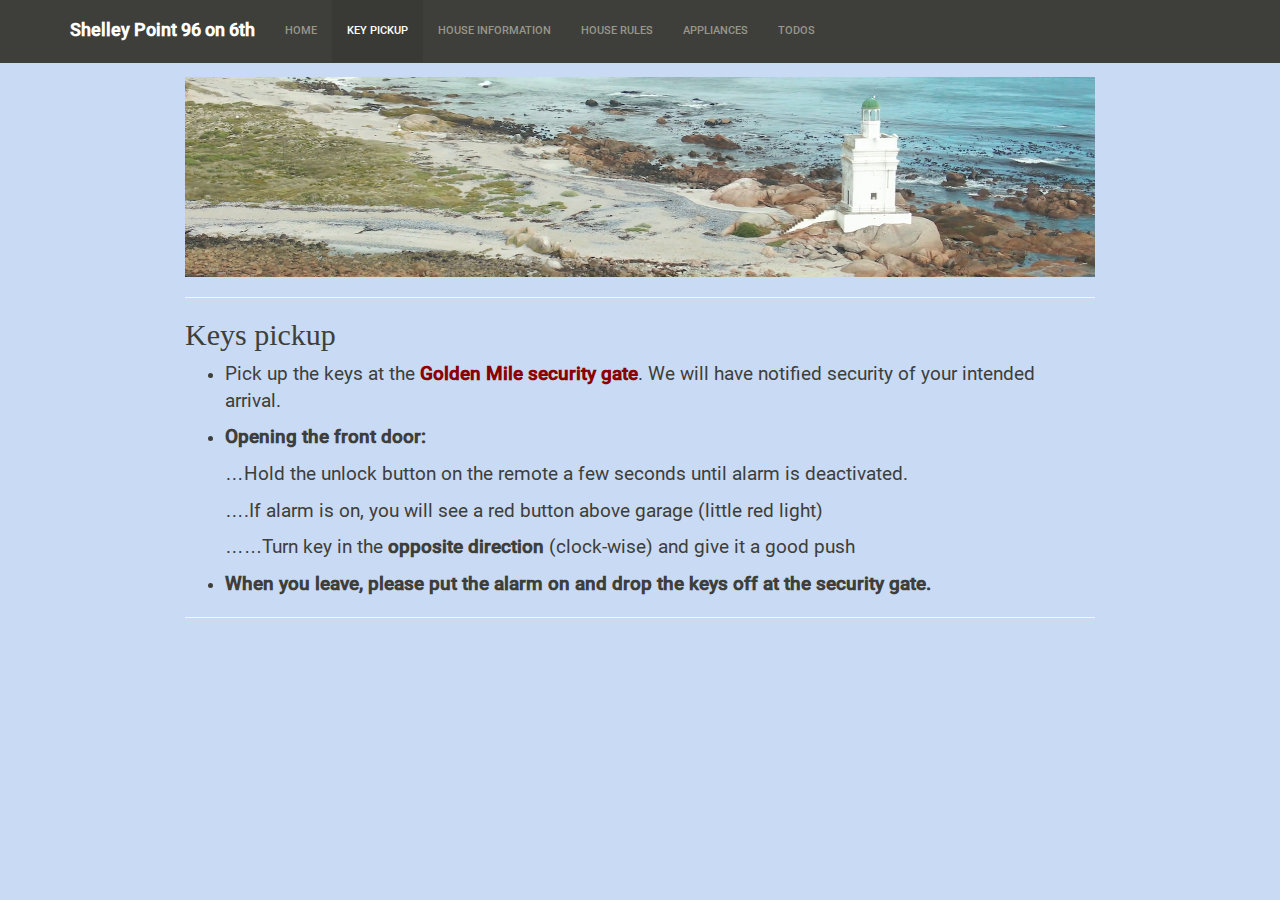
<file: docs/keys.html>
<!DOCTYPE html>

<html>

<head>

<meta charset="utf-8" />
<meta name="generator" content="pandoc" />
<meta http-equiv="X-UA-Compatible" content="IE=EDGE" />




<title>keys.knit</title>

<script src="site_libs/header-attrs-2.29/header-attrs.js"></script>
<script src="site_libs/jquery-3.6.0/jquery-3.6.0.min.js"></script>
<meta name="viewport" content="width=device-width, initial-scale=1" />
<link href="site_libs/bootstrap-3.3.5/css/sandstone.min.css" rel="stylesheet" />
<script src="site_libs/bootstrap-3.3.5/js/bootstrap.min.js"></script>
<script src="site_libs/bootstrap-3.3.5/shim/html5shiv.min.js"></script>
<script src="site_libs/bootstrap-3.3.5/shim/respond.min.js"></script>
<style>h1 {font-size: 34px;}
       h1.title {font-size: 38px;}
       h2 {font-size: 30px;}
       h3 {font-size: 24px;}
       h4 {font-size: 18px;}
       h5 {font-size: 16px;}
       h6 {font-size: 12px;}
       code {color: inherit; background-color: rgba(0, 0, 0, 0.04);}
       pre:not([class]) { background-color: white }</style>
<script src="site_libs/navigation-1.1/tabsets.js"></script>

<style type="text/css">
  code{white-space: pre-wrap;}
  span.smallcaps{font-variant: small-caps;}
  span.underline{text-decoration: underline;}
  div.column{display: inline-block; vertical-align: top; width: 50%;}
  div.hanging-indent{margin-left: 1.5em; text-indent: -1.5em;}
  ul.task-list{list-style: none;}
    </style>







<link rel="stylesheet" href="Generic.css" type="text/css" />



<style type = "text/css">
.main-container {
  max-width: 940px;
  margin-left: auto;
  margin-right: auto;
}
img {
  max-width:100%;
}
.tabbed-pane {
  padding-top: 12px;
}
.html-widget {
  margin-bottom: 20px;
}
button.code-folding-btn:focus {
  outline: none;
}
summary {
  display: list-item;
}
details > summary > p:only-child {
  display: inline;
}
pre code {
  padding: 0;
}
</style>


<style type="text/css">
.dropdown-submenu {
  position: relative;
}
.dropdown-submenu>.dropdown-menu {
  top: 0;
  left: 100%;
  margin-top: -6px;
  margin-left: -1px;
  border-radius: 0 6px 6px 6px;
}
.dropdown-submenu:hover>.dropdown-menu {
  display: block;
}
.dropdown-submenu>a:after {
  display: block;
  content: " ";
  float: right;
  width: 0;
  height: 0;
  border-color: transparent;
  border-style: solid;
  border-width: 5px 0 5px 5px;
  border-left-color: #cccccc;
  margin-top: 5px;
  margin-right: -10px;
}
.dropdown-submenu:hover>a:after {
  border-left-color: #adb5bd;
}
.dropdown-submenu.pull-left {
  float: none;
}
.dropdown-submenu.pull-left>.dropdown-menu {
  left: -100%;
  margin-left: 10px;
  border-radius: 6px 0 6px 6px;
}
</style>

<script type="text/javascript">
// manage active state of menu based on current page
$(document).ready(function () {
  // active menu anchor
  href = window.location.pathname
  href = href.substr(href.lastIndexOf('/') + 1)
  if (href === "")
    href = "index.html";
  var menuAnchor = $('a[href="' + href + '"]');

  // mark the anchor link active (and if it's in a dropdown, also mark that active)
  var dropdown = menuAnchor.closest('li.dropdown');
  if (window.bootstrap) { // Bootstrap 4+
    menuAnchor.addClass('active');
    dropdown.find('> .dropdown-toggle').addClass('active');
  } else { // Bootstrap 3
    menuAnchor.parent().addClass('active');
    dropdown.addClass('active');
  }

  // Navbar adjustments
  var navHeight = $(".navbar").first().height() + 15;
  var style = document.createElement('style');
  var pt = "padding-top: " + navHeight + "px; ";
  var mt = "margin-top: -" + navHeight + "px; ";
  var css = "";
  // offset scroll position for anchor links (for fixed navbar)
  for (var i = 1; i <= 6; i++) {
    css += ".section h" + i + "{ " + pt + mt + "}\n";
  }
  style.innerHTML = "body {" + pt + "padding-bottom: 40px; }\n" + css;
  document.head.appendChild(style);
});
</script>

<!-- tabsets -->

<style type="text/css">
.tabset-dropdown > .nav-tabs {
  display: inline-table;
  max-height: 500px;
  min-height: 44px;
  overflow-y: auto;
  border: 1px solid #ddd;
  border-radius: 4px;
}

.tabset-dropdown > .nav-tabs > li.active:before, .tabset-dropdown > .nav-tabs.nav-tabs-open:before {
  content: "\e259";
  font-family: 'Glyphicons Halflings';
  display: inline-block;
  padding: 10px;
  border-right: 1px solid #ddd;
}

.tabset-dropdown > .nav-tabs.nav-tabs-open > li.active:before {
  content: "\e258";
  font-family: 'Glyphicons Halflings';
  border: none;
}

.tabset-dropdown > .nav-tabs > li.active {
  display: block;
}

.tabset-dropdown > .nav-tabs > li > a,
.tabset-dropdown > .nav-tabs > li > a:focus,
.tabset-dropdown > .nav-tabs > li > a:hover {
  border: none;
  display: inline-block;
  border-radius: 4px;
  background-color: transparent;
}

.tabset-dropdown > .nav-tabs.nav-tabs-open > li {
  display: block;
  float: none;
}

.tabset-dropdown > .nav-tabs > li {
  display: none;
}
</style>

<!-- code folding -->




</head>

<body>


<div class="container-fluid main-container">




<div class="navbar navbar-default  navbar-fixed-top" role="navigation">
  <div class="container">
    <div class="navbar-header">
      <button type="button" class="navbar-toggle collapsed" data-toggle="collapse" data-bs-toggle="collapse" data-target="#navbar" data-bs-target="#navbar">
        <span class="icon-bar"></span>
        <span class="icon-bar"></span>
        <span class="icon-bar"></span>
      </button>
      <a class="navbar-brand" href="index.html">Shelley Point 96 on 6th</a>
    </div>
    <div id="navbar" class="navbar-collapse collapse">
      <ul class="nav navbar-nav">
        <li>
  <a href="index.html">Home</a>
</li>
<li>
  <a href="keys.html">Key pickup</a>
</li>
<li>
  <a href="Information.html">House Information</a>
</li>
<li>
  <a href="HouseRules.html">House Rules</a>
</li>
<li>
  <a href="appl.html">Appliances</a>
</li>
<li>
  <a href="todo.html">Todos</a>
</li>
      </ul>
      <ul class="nav navbar-nav navbar-right">
        
      </ul>
    </div><!--/.nav-collapse -->
  </div><!--/.container -->
</div><!--/.navbar -->

<div id="header">




</div>


<hr />
<div id="keys-pickup" class="section level2">
<h2>Keys pickup</h2>
<ul>
<li><p>Pick up the keys at the <a
href="https://goo.gl/maps/8kTsHdgG5Z81pvuw8">Golden Mile security
gate</a>. We will have notified security of your intended
arrival.</p></li>
<li><p><strong>Opening the front door:</strong></p>
<p>…Hold the unlock button on the remote a few seconds until alarm is
deactivated.</p>
<p>….If alarm is on, you will see a red button above garage (little red
light)</p>
<p>……Turn key in the <strong>opposite direction</strong> (clock-wise)
and give it a good push</p></li>
<li><p><strong>When you leave, please put the alarm on and drop the keys
off at the security gate.</strong></p></li>
</ul>
<hr />
</div>




</div>

<script>

// add bootstrap table styles to pandoc tables
function bootstrapStylePandocTables() {
  $('tr.odd').parent('tbody').parent('table').addClass('table table-condensed');
}
$(document).ready(function () {
  bootstrapStylePandocTables();
});


</script>

<!-- tabsets -->

<script>
$(document).ready(function () {
  window.buildTabsets("TOC");
});

$(document).ready(function () {
  $('.tabset-dropdown > .nav-tabs > li').click(function () {
    $(this).parent().toggleClass('nav-tabs-open');
  });
});
</script>

<!-- code folding -->


<!-- dynamically load mathjax for compatibility with self-contained -->
<script>
  (function () {
    var script = document.createElement("script");
    script.type = "text/javascript";
    script.src  = "https://mathjax.rstudio.com/latest/MathJax.js?config=TeX-AMS-MML_HTMLorMML";
    document.getElementsByTagName("head")[0].appendChild(script);
  })();
</script>

</body>
</html>
</file>
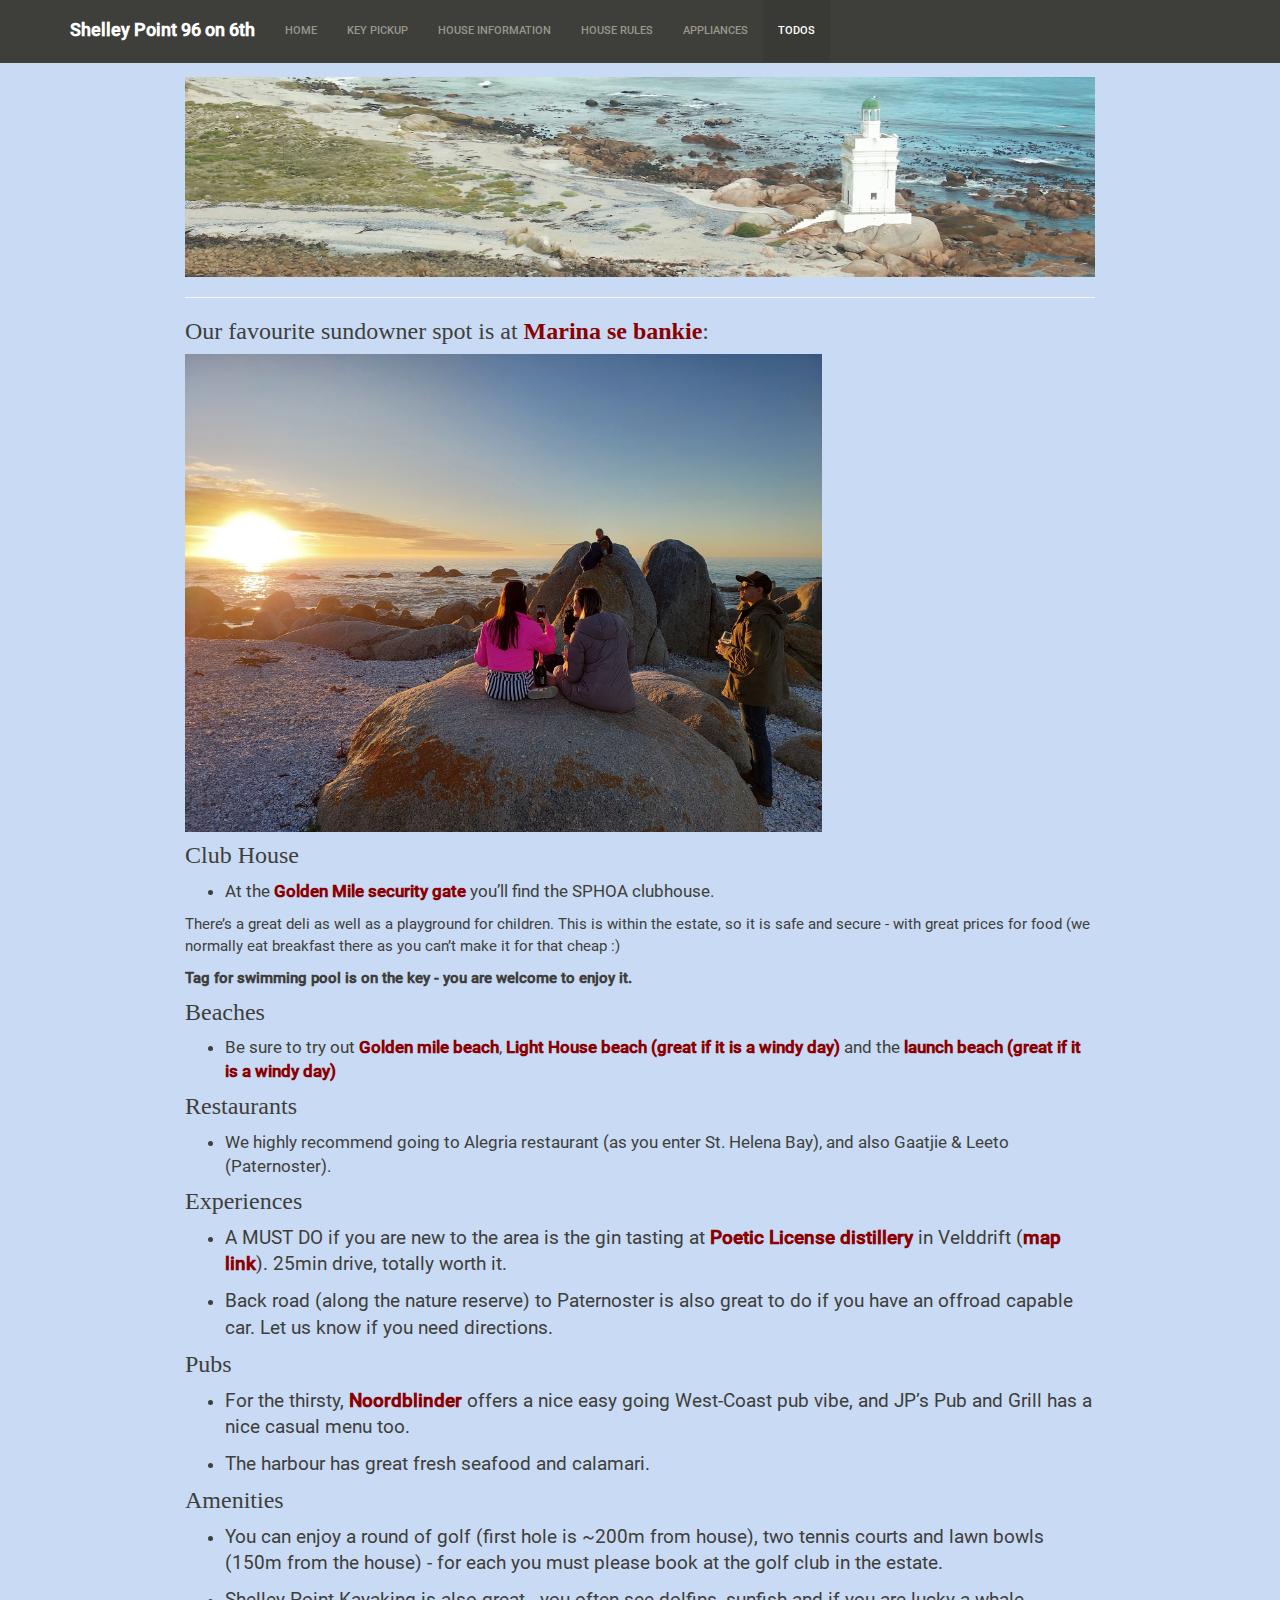
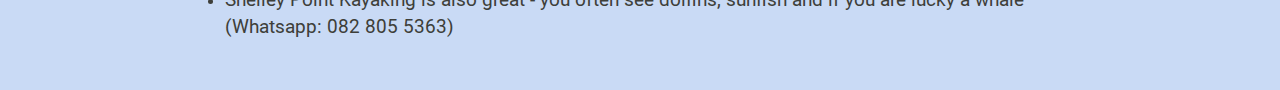
<file: docs/todo.html>
<!DOCTYPE html>

<html>

<head>

<meta charset="utf-8" />
<meta name="generator" content="pandoc" />
<meta http-equiv="X-UA-Compatible" content="IE=EDGE" />




<title>todo.knit</title>

<script src="site_libs/header-attrs-2.29/header-attrs.js"></script>
<script src="site_libs/jquery-3.6.0/jquery-3.6.0.min.js"></script>
<meta name="viewport" content="width=device-width, initial-scale=1" />
<link href="site_libs/bootstrap-3.3.5/css/sandstone.min.css" rel="stylesheet" />
<script src="site_libs/bootstrap-3.3.5/js/bootstrap.min.js"></script>
<script src="site_libs/bootstrap-3.3.5/shim/html5shiv.min.js"></script>
<script src="site_libs/bootstrap-3.3.5/shim/respond.min.js"></script>
<style>h1 {font-size: 34px;}
       h1.title {font-size: 38px;}
       h2 {font-size: 30px;}
       h3 {font-size: 24px;}
       h4 {font-size: 18px;}
       h5 {font-size: 16px;}
       h6 {font-size: 12px;}
       code {color: inherit; background-color: rgba(0, 0, 0, 0.04);}
       pre:not([class]) { background-color: white }</style>
<script src="site_libs/navigation-1.1/tabsets.js"></script>

<style type="text/css">
  code{white-space: pre-wrap;}
  span.smallcaps{font-variant: small-caps;}
  span.underline{text-decoration: underline;}
  div.column{display: inline-block; vertical-align: top; width: 50%;}
  div.hanging-indent{margin-left: 1.5em; text-indent: -1.5em;}
  ul.task-list{list-style: none;}
    </style>







<link rel="stylesheet" href="Generic.css" type="text/css" />



<style type = "text/css">
.main-container {
  max-width: 940px;
  margin-left: auto;
  margin-right: auto;
}
img {
  max-width:100%;
}
.tabbed-pane {
  padding-top: 12px;
}
.html-widget {
  margin-bottom: 20px;
}
button.code-folding-btn:focus {
  outline: none;
}
summary {
  display: list-item;
}
details > summary > p:only-child {
  display: inline;
}
pre code {
  padding: 0;
}
</style>


<style type="text/css">
.dropdown-submenu {
  position: relative;
}
.dropdown-submenu>.dropdown-menu {
  top: 0;
  left: 100%;
  margin-top: -6px;
  margin-left: -1px;
  border-radius: 0 6px 6px 6px;
}
.dropdown-submenu:hover>.dropdown-menu {
  display: block;
}
.dropdown-submenu>a:after {
  display: block;
  content: " ";
  float: right;
  width: 0;
  height: 0;
  border-color: transparent;
  border-style: solid;
  border-width: 5px 0 5px 5px;
  border-left-color: #cccccc;
  margin-top: 5px;
  margin-right: -10px;
}
.dropdown-submenu:hover>a:after {
  border-left-color: #adb5bd;
}
.dropdown-submenu.pull-left {
  float: none;
}
.dropdown-submenu.pull-left>.dropdown-menu {
  left: -100%;
  margin-left: 10px;
  border-radius: 6px 0 6px 6px;
}
</style>

<script type="text/javascript">
// manage active state of menu based on current page
$(document).ready(function () {
  // active menu anchor
  href = window.location.pathname
  href = href.substr(href.lastIndexOf('/') + 1)
  if (href === "")
    href = "index.html";
  var menuAnchor = $('a[href="' + href + '"]');

  // mark the anchor link active (and if it's in a dropdown, also mark that active)
  var dropdown = menuAnchor.closest('li.dropdown');
  if (window.bootstrap) { // Bootstrap 4+
    menuAnchor.addClass('active');
    dropdown.find('> .dropdown-toggle').addClass('active');
  } else { // Bootstrap 3
    menuAnchor.parent().addClass('active');
    dropdown.addClass('active');
  }

  // Navbar adjustments
  var navHeight = $(".navbar").first().height() + 15;
  var style = document.createElement('style');
  var pt = "padding-top: " + navHeight + "px; ";
  var mt = "margin-top: -" + navHeight + "px; ";
  var css = "";
  // offset scroll position for anchor links (for fixed navbar)
  for (var i = 1; i <= 6; i++) {
    css += ".section h" + i + "{ " + pt + mt + "}\n";
  }
  style.innerHTML = "body {" + pt + "padding-bottom: 40px; }\n" + css;
  document.head.appendChild(style);
});
</script>

<!-- tabsets -->

<style type="text/css">
.tabset-dropdown > .nav-tabs {
  display: inline-table;
  max-height: 500px;
  min-height: 44px;
  overflow-y: auto;
  border: 1px solid #ddd;
  border-radius: 4px;
}

.tabset-dropdown > .nav-tabs > li.active:before, .tabset-dropdown > .nav-tabs.nav-tabs-open:before {
  content: "\e259";
  font-family: 'Glyphicons Halflings';
  display: inline-block;
  padding: 10px;
  border-right: 1px solid #ddd;
}

.tabset-dropdown > .nav-tabs.nav-tabs-open > li.active:before {
  content: "\e258";
  font-family: 'Glyphicons Halflings';
  border: none;
}

.tabset-dropdown > .nav-tabs > li.active {
  display: block;
}

.tabset-dropdown > .nav-tabs > li > a,
.tabset-dropdown > .nav-tabs > li > a:focus,
.tabset-dropdown > .nav-tabs > li > a:hover {
  border: none;
  display: inline-block;
  border-radius: 4px;
  background-color: transparent;
}

.tabset-dropdown > .nav-tabs.nav-tabs-open > li {
  display: block;
  float: none;
}

.tabset-dropdown > .nav-tabs > li {
  display: none;
}
</style>

<!-- code folding -->




</head>

<body>


<div class="container-fluid main-container">




<div class="navbar navbar-default  navbar-fixed-top" role="navigation">
  <div class="container">
    <div class="navbar-header">
      <button type="button" class="navbar-toggle collapsed" data-toggle="collapse" data-bs-toggle="collapse" data-target="#navbar" data-bs-target="#navbar">
        <span class="icon-bar"></span>
        <span class="icon-bar"></span>
        <span class="icon-bar"></span>
      </button>
      <a class="navbar-brand" href="index.html">Shelley Point 96 on 6th</a>
    </div>
    <div id="navbar" class="navbar-collapse collapse">
      <ul class="nav navbar-nav">
        <li>
  <a href="index.html">Home</a>
</li>
<li>
  <a href="keys.html">Key pickup</a>
</li>
<li>
  <a href="Information.html">House Information</a>
</li>
<li>
  <a href="HouseRules.html">House Rules</a>
</li>
<li>
  <a href="appl.html">Appliances</a>
</li>
<li>
  <a href="todo.html">Todos</a>
</li>
      </ul>
      <ul class="nav navbar-nav navbar-right">
        
      </ul>
    </div><!--/.nav-collapse -->
  </div><!--/.container -->
</div><!--/.navbar -->

<div id="header">




</div>


<hr />
<div id="our-favourite-sundowner-spot-is-at-marina-se-bankie"
class="section level3">
<h3>Our favourite sundowner spot is at <a
href="https://goo.gl/maps/cpqhR3hfDWWHBvKF9">Marina se bankie</a>:</h3>
<p><img src="img/Sundown.jpg" style="width:70.0%" /></p>
</div>
<div id="club-house" class="section level3">
<h3>Club House</h3>
<ul>
<li>At the <a href="https://goo.gl/maps/8kTsHdgG5Z81pvuw8">Golden Mile
security gate</a> you’ll find the SPHOA clubhouse.</li>
</ul>
<p>There’s a great deli as well as a playground for children. This is
within the estate, so it is safe and secure - with great prices for food
(we normally eat breakfast there as you can’t make it for that cheap
:)</p>
<p><strong>Tag for swimming pool is on the key - you are welcome to
enjoy it.</strong></p>
</div>
<div id="beaches" class="section level3">
<h3>Beaches</h3>
<ul>
<li>Be sure to try out <a
href="https://goo.gl/maps/GsC7KPvfA5DCc3s88">Golden mile beach</a>, <a
href="https://goo.gl/maps/vzUAc24WbHjdLi7X8">Light House beach (great if
it is a windy day)</a> and the <a
href="https://goo.gl/maps/Qt3m2vcvth4TatUw7">launch beach (great if it
is a windy day)</a></li>
</ul>
</div>
<div id="restaurants" class="section level3">
<h3>Restaurants</h3>
<ul>
<li>We highly recommend going to Alegria restaurant (as you enter
St. Helena Bay), and also Gaatjie &amp; Leeto (Paternoster).</li>
</ul>
</div>
<div id="experiences" class="section level3">
<h3>Experiences</h3>
<ul>
<li><p>A MUST DO if you are new to the area is the gin tasting at <a
href="https://poeticlicensedistillery.co.za/">Poetic License
distillery</a> in Velddrift (<a
href="https://goo.gl/maps/9izKoBDZiA9p5dEF7">map link</a>). 25min drive,
totally worth it.</p></li>
<li><p>Back road (along the nature reserve) to Paternoster is also great
to do if you have an offroad capable car. Let us know if you need
directions.</p></li>
</ul>
</div>
<div id="pubs" class="section level3">
<h3>Pubs</h3>
<ul>
<li><p>For the thirsty, <a
href="https://goo.gl/maps/nCvzuv2CW468daEs9">Noordblinder</a> offers a
nice easy going West-Coast pub vibe, and JP’s Pub and Grill has a nice
casual menu too.</p></li>
<li><p>The harbour has great fresh seafood and calamari.</p></li>
</ul>
</div>
<div id="amenities" class="section level3">
<h3>Amenities</h3>
<ul>
<li><p>You can enjoy a round of golf (first hole is ~200m from house),
two tennis courts and lawn bowls (150m from the house) - for each you
must please book at the golf club in the estate.</p></li>
<li><p>Shelley Point Kayaking is also great - you often see dolfins,
sunfish and if you are lucky a whale (Whatsapp: 082 805 5363)</p></li>
</ul>
</div>




</div>

<script>

// add bootstrap table styles to pandoc tables
function bootstrapStylePandocTables() {
  $('tr.odd').parent('tbody').parent('table').addClass('table table-condensed');
}
$(document).ready(function () {
  bootstrapStylePandocTables();
});


</script>

<!-- tabsets -->

<script>
$(document).ready(function () {
  window.buildTabsets("TOC");
});

$(document).ready(function () {
  $('.tabset-dropdown > .nav-tabs > li').click(function () {
    $(this).parent().toggleClass('nav-tabs-open');
  });
});
</script>

<!-- code folding -->


<!-- dynamically load mathjax for compatibility with self-contained -->
<script>
  (function () {
    var script = document.createElement("script");
    script.type = "text/javascript";
    script.src  = "https://mathjax.rstudio.com/latest/MathJax.js?config=TeX-AMS-MML_HTMLorMML";
    document.getElementsByTagName("head")[0].appendChild(script);
  })();
</script>

</body>
</html>
</file>
<file: _site/site_libs/highlightjs-9.12.0/default.css>
.hljs-literal {
  color: #990073;
}

.hljs-number {
  color: #099;
}

.hljs-comment {
  color: #998;
  font-style: italic;
}

.hljs-keyword {
  color: #900;
  font-weight: bold;
}

.hljs-string {
  color: #d14;
}
</file>
<file: docs/Generic.css>
#nextsteps {
   color: rgb(18, 1, 77);
}

.emphasized {
   font-size: 1.2em;
}


#header {
    background: url('img/aerial2.png') 50% / cover;
    height: auto;
    padding: 100px 100px
}
h1 {
    color: white;
    font-family: Arial;
    text-align: center;
}
a#download {
    display: block;
    text-align: center;
    width: 150px;
    margin: 0px auto;
    padding: 20px;
    color: white;
    text-transform: uppercase;
    font-family: Arial;
    border: 1px solid #fff;
    text-decoration: none;
    border-radius: 10px;
}

h2 {
font-family: "Garamond", serif;
}
h3 {
font-family: "Garamond", serif;
}

h4 {
font-family: "Garamond", serif;
}

ul,
ol,
dl,
li,
p{
      font-size: 1.1em;
}


a {
  color: darkred;
  font-weight: bold;
}

dd,
dt{
      font-size: 0.9em;
}
body {background-color: rgb(201, 218, 245);}
</file>
<file: docs/site_libs/bootstrap-3.3.5/css/sandstone.min.css>
@font-face {
  font-family: 'Roboto';
  font-style: normal;
  font-weight: 400;
  src: url(fonts/Roboto.ttf) format('truetype');
}
@font-face {
  font-family: 'Roboto';
  font-style: normal;
  font-weight: 500;
  src: url(fonts/RobotoMedium.ttf) format('truetype');
}

/*!
 * bootswatch v3.3.6
 * Homepage: http://bootswatch.com
 * Copyright 2012-2015 Thomas Park
 * Licensed under MIT
 * Based on Bootstrap
*//*!
 * Bootstrap v3.3.6 (http://getbootstrap.com)
 * Copyright 2011-2015 Twitter, Inc.
 * Licensed under MIT (https://github.com/twbs/bootstrap/blob/master/LICENSE)
 *//*! normalize.css v3.0.3 | MIT License | github.com/necolas/normalize.css */html{font-family:sans-serif;-ms-text-size-adjust:100%;-webkit-text-size-adjust:100%}body{margin:0}article,aside,details,figcaption,figure,footer,header,hgroup,main,menu,nav,section,summary{display:block}audio,canvas,progress,video{display:inline-block;vertical-align:baseline}audio:not([controls]){display:none;height:0}[hidden],template{display:none}a{background-color:transparent}a:active,a:hover{outline:0}abbr[title]{border-bottom:1px dotted}b,strong{font-weight:bold}dfn{font-style:italic}h1{font-size:2em;margin:0.67em 0}mark{background:#ff0;color:#000}small{font-size:80%}sub,sup{font-size:75%;line-height:0;position:relative;vertical-align:baseline}sup{top:-0.5em}sub{bottom:-0.25em}img{border:0}svg:not(:root){overflow:hidden}figure{margin:1em 40px}hr{-webkit-box-sizing:content-box;-moz-box-sizing:content-box;box-sizing:content-box;height:0}pre{overflow:auto}code,kbd,pre,samp{font-family:monospace, monospace;font-size:1em}button,input,optgroup,select,textarea{color:inherit;font:inherit;margin:0}button{overflow:visible}button,select{text-transform:none}button,html input[type="button"],input[type="reset"],input[type="submit"]{-webkit-appearance:button;cursor:pointer}button[disabled],html input[disabled]{cursor:default}button::-moz-focus-inner,input::-moz-focus-inner{border:0;padding:0}input{line-height:normal}input[type="checkbox"],input[type="radio"]{-webkit-box-sizing:border-box;-moz-box-sizing:border-box;box-sizing:border-box;padding:0}input[type="number"]::-webkit-inner-spin-button,input[type="number"]::-webkit-outer-spin-button{height:auto}input[type="search"]{-webkit-appearance:textfield;-webkit-box-sizing:content-box;-moz-box-sizing:content-box;box-sizing:content-box}input[type="search"]::-webkit-search-cancel-button,input[type="search"]::-webkit-search-decoration{-webkit-appearance:none}fieldset{border:1px solid #c0c0c0;margin:0 2px;padding:0.35em 0.625em 0.75em}legend{border:0;padding:0}textarea{overflow:auto}optgroup{font-weight:bold}table{border-collapse:collapse;border-spacing:0}td,th{padding:0}/*! Source: https://github.com/h5bp/html5-boilerplate/blob/master/src/css/main.css */@media print{*,*:before,*:after{background:transparent !important;color:#000 !important;-webkit-box-shadow:none !important;box-shadow:none !important;text-shadow:none !important}a,a:visited{text-decoration:underline}a[href]:after{content:" (" attr(href) ")"}abbr[title]:after{content:" (" attr(title) ")"}a[href^="#"]:after,a[href^="javascript:"]:after{content:""}pre,blockquote{border:1px solid #999;page-break-inside:avoid}thead{display:table-header-group}tr,img{page-break-inside:avoid}img{max-width:100% !important}p,h2,h3{orphans:3;widows:3}h2,h3{page-break-after:avoid}.navbar{display:none}.btn>.caret,.dropup>.btn>.caret{border-top-color:#000 !important}.label{border:1px solid #000}.table{border-collapse:collapse !important}.table td,.table th{background-color:#fff !important}.table-bordered th,.table-bordered td{border:1px solid #ddd !important}}@font-face{font-family:'Glyphicons Halflings';src:url('../fonts/glyphicons-halflings-regular.eot');src:url('../fonts/glyphicons-halflings-regular.eot?#iefix') format('embedded-opentype'),url('../fonts/glyphicons-halflings-regular.woff') format('woff'),url('../fonts/glyphicons-halflings-regular.ttf') format('truetype'),url('../fonts/glyphicons-halflings-regular.svg#glyphicons_halflingsregular') format('svg')}.glyphicon{position:relative;top:1px;display:inline-block;font-family:'Glyphicons Halflings';font-style:normal;font-weight:normal;line-height:1;-webkit-font-smoothing:antialiased;-moz-osx-font-smoothing:grayscale}.glyphicon-asterisk:before{content:"\002a"}.glyphicon-plus:before{content:"\002b"}.glyphicon-euro:before,.glyphicon-eur:before{content:"\20ac"}.glyphicon-minus:before{content:"\2212"}.glyphicon-cloud:before{content:"\2601"}.glyphicon-envelope:before{content:"\2709"}.glyphicon-pencil:before{content:"\270f"}.glyphicon-glass:before{content:"\e001"}.glyphicon-music:before{content:"\e002"}.glyphicon-search:before{content:"\e003"}.glyphicon-heart:before{content:"\e005"}.glyphicon-star:before{content:"\e006"}.glyphicon-star-empty:before{content:"\e007"}.glyphicon-user:before{content:"\e008"}.glyphicon-film:before{content:"\e009"}.glyphicon-th-large:before{content:"\e010"}.glyphicon-th:before{content:"\e011"}.glyphicon-th-list:before{content:"\e012"}.glyphicon-ok:before{content:"\e013"}.glyphicon-remove:before{content:"\e014"}.glyphicon-zoom-in:before{content:"\e015"}.glyphicon-zoom-out:before{content:"\e016"}.glyphicon-off:before{content:"\e017"}.glyphicon-signal:before{content:"\e018"}.glyphicon-cog:before{content:"\e019"}.glyphicon-trash:before{content:"\e020"}.glyphicon-home:before{content:"\e021"}.glyphicon-file:before{content:"\e022"}.glyphicon-time:before{content:"\e023"}.glyphicon-road:before{content:"\e024"}.glyphicon-download-alt:before{content:"\e025"}.glyphicon-download:before{content:"\e026"}.glyphicon-upload:before{content:"\e027"}.glyphicon-inbox:before{content:"\e028"}.glyphicon-play-circle:before{content:"\e029"}.glyphicon-repeat:before{content:"\e030"}.glyphicon-refresh:before{content:"\e031"}.glyphicon-list-alt:before{content:"\e032"}.glyphicon-lock:before{content:"\e033"}.glyphicon-flag:before{content:"\e034"}.glyphicon-headphones:before{content:"\e035"}.glyphicon-volume-off:before{content:"\e036"}.glyphicon-volume-down:before{content:"\e037"}.glyphicon-volume-up:before{content:"\e038"}.glyphicon-qrcode:before{content:"\e039"}.glyphicon-barcode:before{content:"\e040"}.glyphicon-tag:before{content:"\e041"}.glyphicon-tags:before{content:"\e042"}.glyphicon-book:before{content:"\e043"}.glyphicon-bookmark:before{content:"\e044"}.glyphicon-print:before{content:"\e045"}.glyphicon-camera:before{content:"\e046"}.glyphicon-font:before{content:"\e047"}.glyphicon-bold:before{content:"\e048"}.glyphicon-italic:before{content:"\e049"}.glyphicon-text-height:before{content:"\e050"}.glyphicon-text-width:before{content:"\e051"}.glyphicon-align-left:before{content:"\e052"}.glyphicon-align-center:before{content:"\e053"}.glyphicon-align-right:before{content:"\e054"}.glyphicon-align-justify:before{content:"\e055"}.glyphicon-list:before{content:"\e056"}.glyphicon-indent-left:before{content:"\e057"}.glyphicon-indent-right:before{content:"\e058"}.glyphicon-facetime-video:before{content:"\e059"}.glyphicon-picture:before{content:"\e060"}.glyphicon-map-marker:before{content:"\e062"}.glyphicon-adjust:before{content:"\e063"}.glyphicon-tint:before{content:"\e064"}.glyphicon-edit:before{content:"\e065"}.glyphicon-share:before{content:"\e066"}.glyphicon-check:before{content:"\e067"}.glyphicon-move:before{content:"\e068"}.glyphicon-step-backward:before{content:"\e069"}.glyphicon-fast-backward:before{content:"\e070"}.glyphicon-backward:before{content:"\e071"}.glyphicon-play:before{content:"\e072"}.glyphicon-pause:before{content:"\e073"}.glyphicon-stop:before{content:"\e074"}.glyphicon-forward:before{content:"\e075"}.glyphicon-fast-forward:before{content:"\e076"}.glyphicon-step-forward:before{content:"\e077"}.glyphicon-eject:before{content:"\e078"}.glyphicon-chevron-left:before{content:"\e079"}.glyphicon-chevron-right:before{content:"\e080"}.glyphicon-plus-sign:before{content:"\e081"}.glyphicon-minus-sign:before{content:"\e082"}.glyphicon-remove-sign:before{content:"\e083"}.glyphicon-ok-sign:before{content:"\e084"}.glyphicon-question-sign:before{content:"\e085"}.glyphicon-info-sign:before{content:"\e086"}.glyphicon-screenshot:before{content:"\e087"}.glyphicon-remove-circle:before{content:"\e088"}.glyphicon-ok-circle:before{content:"\e089"}.glyphicon-ban-circle:before{content:"\e090"}.glyphicon-arrow-left:before{content:"\e091"}.glyphicon-arrow-right:before{content:"\e092"}.glyphicon-arrow-up:before{content:"\e093"}.glyphicon-arrow-down:before{content:"\e094"}.glyphicon-share-alt:before{content:"\e095"}.glyphicon-resize-full:before{content:"\e096"}.glyphicon-resize-small:before{content:"\e097"}.glyphicon-exclamation-sign:before{content:"\e101"}.glyphicon-gift:before{content:"\e102"}.glyphicon-leaf:before{content:"\e103"}.glyphicon-fire:before{content:"\e104"}.glyphicon-eye-open:before{content:"\e105"}.glyphicon-eye-close:before{content:"\e106"}.glyphicon-warning-sign:before{content:"\e107"}.glyphicon-plane:before{content:"\e108"}.glyphicon-calendar:before{content:"\e109"}.glyphicon-random:before{content:"\e110"}.glyphicon-comment:before{content:"\e111"}.glyphicon-magnet:before{content:"\e112"}.glyphicon-chevron-up:before{content:"\e113"}.glyphicon-chevron-down:before{content:"\e114"}.glyphicon-retweet:before{content:"\e115"}.glyphicon-shopping-cart:before{content:"\e116"}.glyphicon-folder-close:before{content:"\e117"}.glyphicon-folder-open:before{content:"\e118"}.glyphicon-resize-vertical:before{content:"\e119"}.glyphicon-resize-horizontal:before{content:"\e120"}.glyphicon-hdd:before{content:"\e121"}.glyphicon-bullhorn:before{content:"\e122"}.glyphicon-bell:before{content:"\e123"}.glyphicon-certificate:before{content:"\e124"}.glyphicon-thumbs-up:before{content:"\e125"}.glyphicon-thumbs-down:before{content:"\e126"}.glyphicon-hand-right:before{content:"\e127"}.glyphicon-hand-left:before{content:"\e128"}.glyphicon-hand-up:before{content:"\e129"}.glyphicon-hand-down:before{content:"\e130"}.glyphicon-circle-arrow-right:before{content:"\e131"}.glyphicon-circle-arrow-left:before{content:"\e132"}.glyphicon-circle-arrow-up:before{content:"\e133"}.glyphicon-circle-arrow-down:before{content:"\e134"}.glyphicon-globe:before{content:"\e135"}.glyphicon-wrench:before{content:"\e136"}.glyphicon-tasks:before{content:"\e137"}.glyphicon-filter:before{content:"\e138"}.glyphicon-briefcase:before{content:"\e139"}.glyphicon-fullscreen:before{content:"\e140"}.glyphicon-dashboard:before{content:"\e141"}.glyphicon-paperclip:before{content:"\e142"}.glyphicon-heart-empty:before{content:"\e143"}.glyphicon-link:before{content:"\e144"}.glyphicon-phone:before{content:"\e145"}.glyphicon-pushpin:before{content:"\e146"}.glyphicon-usd:before{content:"\e148"}.glyphicon-gbp:before{content:"\e149"}.glyphicon-sort:before{content:"\e150"}.glyphicon-sort-by-alphabet:before{content:"\e151"}.glyphicon-sort-by-alphabet-alt:before{content:"\e152"}.glyphicon-sort-by-order:before{content:"\e153"}.glyphicon-sort-by-order-alt:before{content:"\e154"}.glyphicon-sort-by-attributes:before{content:"\e155"}.glyphicon-sort-by-attributes-alt:before{content:"\e156"}.glyphicon-unchecked:before{content:"\e157"}.glyphicon-expand:before{content:"\e158"}.glyphicon-collapse-down:before{content:"\e159"}.glyphicon-collapse-up:before{content:"\e160"}.glyphicon-log-in:before{content:"\e161"}.glyphicon-flash:before{content:"\e162"}.glyphicon-log-out:before{content:"\e163"}.glyphicon-new-window:before{content:"\e164"}.glyphicon-record:before{content:"\e165"}.glyphicon-save:before{content:"\e166"}.glyphicon-open:before{content:"\e167"}.glyphicon-saved:before{content:"\e168"}.glyphicon-import:before{content:"\e169"}.glyphicon-export:before{content:"\e170"}.glyphicon-send:before{content:"\e171"}.glyphicon-floppy-disk:before{content:"\e172"}.glyphicon-floppy-saved:before{content:"\e173"}.glyphicon-floppy-remove:before{content:"\e174"}.glyphicon-floppy-save:before{content:"\e175"}.glyphicon-floppy-open:before{content:"\e176"}.glyphicon-credit-card:before{content:"\e177"}.glyphicon-transfer:before{content:"\e178"}.glyphicon-cutlery:before{content:"\e179"}.glyphicon-header:before{content:"\e180"}.glyphicon-compressed:before{content:"\e181"}.glyphicon-earphone:before{content:"\e182"}.glyphicon-phone-alt:before{content:"\e183"}.glyphicon-tower:before{content:"\e184"}.glyphicon-stats:before{content:"\e185"}.glyphicon-sd-video:before{content:"\e186"}.glyphicon-hd-video:before{content:"\e187"}.glyphicon-subtitles:before{content:"\e188"}.glyphicon-sound-stereo:before{content:"\e189"}.glyphicon-sound-dolby:before{content:"\e190"}.glyphicon-sound-5-1:before{content:"\e191"}.glyphicon-sound-6-1:before{content:"\e192"}.glyphicon-sound-7-1:before{content:"\e193"}.glyphicon-copyright-mark:before{content:"\e194"}.glyphicon-registration-mark:before{content:"\e195"}.glyphicon-cloud-download:before{content:"\e197"}.glyphicon-cloud-upload:before{content:"\e198"}.glyphicon-tree-conifer:before{content:"\e199"}.glyphicon-tree-deciduous:before{content:"\e200"}.glyphicon-cd:before{content:"\e201"}.glyphicon-save-file:before{content:"\e202"}.glyphicon-open-file:before{content:"\e203"}.glyphicon-level-up:before{content:"\e204"}.glyphicon-copy:before{content:"\e205"}.glyphicon-paste:before{content:"\e206"}.glyphicon-alert:before{content:"\e209"}.glyphicon-equalizer:before{content:"\e210"}.glyphicon-king:before{content:"\e211"}.glyphicon-queen:before{content:"\e212"}.glyphicon-pawn:before{content:"\e213"}.glyphicon-bishop:before{content:"\e214"}.glyphicon-knight:before{content:"\e215"}.glyphicon-baby-formula:before{content:"\e216"}.glyphicon-tent:before{content:"\26fa"}.glyphicon-blackboard:before{content:"\e218"}.glyphicon-bed:before{content:"\e219"}.glyphicon-apple:before{content:"\f8ff"}.glyphicon-erase:before{content:"\e221"}.glyphicon-hourglass:before{content:"\231b"}.glyphicon-lamp:before{content:"\e223"}.glyphicon-duplicate:before{content:"\e224"}.glyphicon-piggy-bank:before{content:"\e225"}.glyphicon-scissors:before{content:"\e226"}.glyphicon-bitcoin:before{content:"\e227"}.glyphicon-btc:before{content:"\e227"}.glyphicon-xbt:before{content:"\e227"}.glyphicon-yen:before{content:"\00a5"}.glyphicon-jpy:before{content:"\00a5"}.glyphicon-ruble:before{content:"\20bd"}.glyphicon-rub:before{content:"\20bd"}.glyphicon-scale:before{content:"\e230"}.glyphicon-ice-lolly:before{content:"\e231"}.glyphicon-ice-lolly-tasted:before{content:"\e232"}.glyphicon-education:before{content:"\e233"}.glyphicon-option-horizontal:before{content:"\e234"}.glyphicon-option-vertical:before{content:"\e235"}.glyphicon-menu-hamburger:before{content:"\e236"}.glyphicon-modal-window:before{content:"\e237"}.glyphicon-oil:before{content:"\e238"}.glyphicon-grain:before{content:"\e239"}.glyphicon-sunglasses:before{content:"\e240"}.glyphicon-text-size:before{content:"\e241"}.glyphicon-text-color:before{content:"\e242"}.glyphicon-text-background:before{content:"\e243"}.glyphicon-object-align-top:before{content:"\e244"}.glyphicon-object-align-bottom:before{content:"\e245"}.glyphicon-object-align-horizontal:before{content:"\e246"}.glyphicon-object-align-left:before{content:"\e247"}.glyphicon-object-align-vertical:before{content:"\e248"}.glyphicon-object-align-right:before{content:"\e249"}.glyphicon-triangle-right:before{content:"\e250"}.glyphicon-triangle-left:before{content:"\e251"}.glyphicon-triangle-bottom:before{content:"\e252"}.glyphicon-triangle-top:before{content:"\e253"}.glyphicon-console:before{content:"\e254"}.glyphicon-superscript:before{content:"\e255"}.glyphicon-subscript:before{content:"\e256"}.glyphicon-menu-left:before{content:"\e257"}.glyphicon-menu-right:before{content:"\e258"}.glyphicon-menu-down:before{content:"\e259"}.glyphicon-menu-up:before{content:"\e260"}*{-webkit-box-sizing:border-box;-moz-box-sizing:border-box;box-sizing:border-box}*:before,*:after{-webkit-box-sizing:border-box;-moz-box-sizing:border-box;box-sizing:border-box}html{font-size:10px;-webkit-tap-highlight-color:rgba(0,0,0,0)}body{font-family:"Roboto","Helvetica Neue",Helvetica,Arial,sans-serif;font-size:14px;line-height:1.42857143;color:#3e3f3a;background-color:#ffffff}input,button,select,textarea{font-family:inherit;font-size:inherit;line-height:inherit}a{color:#93c54b;text-decoration:none}a:hover,a:focus{color:#79a736;text-decoration:underline}a:focus{outline:thin dotted;outline:5px auto -webkit-focus-ring-color;outline-offset:-2px}figure{margin:0}img{vertical-align:middle}.img-responsive,.thumbnail>img,.thumbnail a>img,.carousel-inner>.item>img,.carousel-inner>.item>a>img{display:block;max-width:100%;height:auto}.img-rounded{border-radius:6px}.img-thumbnail{padding:4px;line-height:1.42857143;background-color:#f8f5f0;border:1px solid #dfd7ca;border-radius:4px;-webkit-transition:all .2s ease-in-out;-o-transition:all .2s ease-in-out;transition:all .2s ease-in-out;display:inline-block;max-width:100%;height:auto}.img-circle{border-radius:50%}hr{margin-top:20px;margin-bottom:20px;border:0;border-top:1px solid #f8f5f0}.sr-only{position:absolute;width:1px;height:1px;margin:-1px;padding:0;overflow:hidden;clip:rect(0, 0, 0, 0);border:0}.sr-only-focusable:active,.sr-only-focusable:focus{position:static;width:auto;height:auto;margin:0;overflow:visible;clip:auto}[role="button"]{cursor:pointer}h1,h2,h3,h4,h5,h6,.h1,.h2,.h3,.h4,.h5,.h6{font-family:inherit;font-weight:400;line-height:1.1;color:inherit}h1 small,h2 small,h3 small,h4 small,h5 small,h6 small,.h1 small,.h2 small,.h3 small,.h4 small,.h5 small,.h6 small,h1 .small,h2 .small,h3 .small,h4 .small,h5 .small,h6 .small,.h1 .small,.h2 .small,.h3 .small,.h4 .small,.h5 .small,.h6 .small{font-weight:normal;line-height:1;color:#98978b}h1,.h1,h2,.h2,h3,.h3{margin-top:20px;margin-bottom:10px}h1 small,.h1 small,h2 small,.h2 small,h3 small,.h3 small,h1 .small,.h1 .small,h2 .small,.h2 .small,h3 .small,.h3 .small{font-size:65%}h4,.h4,h5,.h5,h6,.h6{margin-top:10px;margin-bottom:10px}h4 small,.h4 small,h5 small,.h5 small,h6 small,.h6 small,h4 .small,.h4 .small,h5 .small,.h5 .small,h6 .small,.h6 .small{font-size:75%}h1,.h1{font-size:36px}h2,.h2{font-size:30px}h3,.h3{font-size:24px}h4,.h4{font-size:18px}h5,.h5{font-size:14px}h6,.h6{font-size:12px}p{margin:0 0 10px}.lead{margin-bottom:20px;font-size:16px;font-weight:300;line-height:1.4}@media (min-width:768px){.lead{font-size:21px}}small,.small{font-size:85%}mark,.mark{background-color:#fcf8e3;padding:.2em}.text-left{text-align:left}.text-right{text-align:right}.text-center{text-align:center}.text-justify{text-align:justify}.text-nowrap{white-space:nowrap}.text-lowercase{text-transform:lowercase}.text-uppercase{text-transform:uppercase}.text-capitalize{text-transform:capitalize}.text-muted{color:#98978b}.text-primary{color:#325d88}a.text-primary:hover,a.text-primary:focus{color:#244363}.text-success{color:#93c54b}a.text-success:hover,a.text-success:focus{color:#79a736}.text-info{color:#29abe0}a.text-info:hover,a.text-info:focus{color:#1b8dbb}.text-warning{color:#f47c3c}a.text-warning:hover,a.text-warning:focus{color:#ef5c0e}.text-danger{color:#d9534f}a.text-danger:hover,a.text-danger:focus{color:#c9302c}.bg-primary{color:#fff;background-color:#325d88}a.bg-primary:hover,a.bg-primary:focus{background-color:#244363}.bg-success{background-color:#dff0d8}a.bg-success:hover,a.bg-success:focus{background-color:#c1e2b3}.bg-info{background-color:#d9edf7}a.bg-info:hover,a.bg-info:focus{background-color:#afd9ee}.bg-warning{background-color:#fcf8e3}a.bg-warning:hover,a.bg-warning:focus{background-color:#f7ecb5}.bg-danger{background-color:#f2dede}a.bg-danger:hover,a.bg-danger:focus{background-color:#e4b9b9}.page-header{padding-bottom:9px;margin:40px 0 20px;border-bottom:1px solid #f8f5f0}ul,ol{margin-top:0;margin-bottom:10px}ul ul,ol ul,ul ol,ol ol{margin-bottom:0}.list-unstyled{padding-left:0;list-style:none}.list-inline{padding-left:0;list-style:none;margin-left:-5px}.list-inline>li{display:inline-block;padding-left:5px;padding-right:5px}dl{margin-top:0;margin-bottom:20px}dt,dd{line-height:1.42857143}dt{font-weight:bold}dd{margin-left:0}@media (min-width:768px){.dl-horizontal dt{float:left;width:160px;clear:left;text-align:right;overflow:hidden;text-overflow:ellipsis;white-space:nowrap}.dl-horizontal dd{margin-left:180px}}abbr[title],abbr[data-original-title]{cursor:help;border-bottom:1px dotted #98978b}.initialism{font-size:90%;text-transform:uppercase}blockquote{padding:10px 20px;margin:0 0 20px;font-size:17.5px;border-left:5px solid #dfd7ca}blockquote p:last-child,blockquote ul:last-child,blockquote ol:last-child{margin-bottom:0}blockquote footer,blockquote small,blockquote .small{display:block;font-size:80%;line-height:1.42857143;color:#3e3f3a}blockquote footer:before,blockquote small:before,blockquote .small:before{content:'\2014 \00A0'}.blockquote-reverse,blockquote.pull-right{padding-right:15px;padding-left:0;border-right:5px solid #dfd7ca;border-left:0;text-align:right}.blockquote-reverse footer:before,blockquote.pull-right footer:before,.blockquote-reverse small:before,blockquote.pull-right small:before,.blockquote-reverse .small:before,blockquote.pull-right .small:before{content:''}.blockquote-reverse footer:after,blockquote.pull-right footer:after,.blockquote-reverse small:after,blockquote.pull-right small:after,.blockquote-reverse .small:after,blockquote.pull-right .small:after{content:'\00A0 \2014'}address{margin-bottom:20px;font-style:normal;line-height:1.42857143}code,kbd,pre,samp{font-family:monospace}code{padding:2px 4px;font-size:90%;color:#c7254e;background-color:#f9f2f4;border-radius:4px}kbd{padding:2px 4px;font-size:90%;color:#ffffff;background-color:#333333;border-radius:3px;-webkit-box-shadow:inset 0 -1px 0 rgba(0,0,0,0.25);box-shadow:inset 0 -1px 0 rgba(0,0,0,0.25)}kbd kbd{padding:0;font-size:100%;font-weight:bold;-webkit-box-shadow:none;box-shadow:none}pre{display:block;padding:9.5px;margin:0 0 10px;font-size:13px;line-height:1.42857143;word-break:break-all;word-wrap:break-word;color:#8e8c84;background-color:#f5f5f5;border:1px solid #cccccc;border-radius:4px}pre code{padding:0;font-size:inherit;color:inherit;white-space:pre-wrap;background-color:transparent;border-radius:0}.pre-scrollable{max-height:340px;overflow-y:scroll}.container{margin-right:auto;margin-left:auto;padding-left:15px;padding-right:15px}@media (min-width:768px){.container{width:750px}}@media (min-width:992px){.container{width:970px}}@media (min-width:1200px){.container{width:1170px}}.container-fluid{margin-right:auto;margin-left:auto;padding-left:15px;padding-right:15px}.row{margin-left:-15px;margin-right:-15px}.col-xs-1,.col-sm-1,.col-md-1,.col-lg-1,.col-xs-2,.col-sm-2,.col-md-2,.col-lg-2,.col-xs-3,.col-sm-3,.col-md-3,.col-lg-3,.col-xs-4,.col-sm-4,.col-md-4,.col-lg-4,.col-xs-5,.col-sm-5,.col-md-5,.col-lg-5,.col-xs-6,.col-sm-6,.col-md-6,.col-lg-6,.col-xs-7,.col-sm-7,.col-md-7,.col-lg-7,.col-xs-8,.col-sm-8,.col-md-8,.col-lg-8,.col-xs-9,.col-sm-9,.col-md-9,.col-lg-9,.col-xs-10,.col-sm-10,.col-md-10,.col-lg-10,.col-xs-11,.col-sm-11,.col-md-11,.col-lg-11,.col-xs-12,.col-sm-12,.col-md-12,.col-lg-12{position:relative;min-height:1px;padding-left:15px;padding-right:15px}.col-xs-1,.col-xs-2,.col-xs-3,.col-xs-4,.col-xs-5,.col-xs-6,.col-xs-7,.col-xs-8,.col-xs-9,.col-xs-10,.col-xs-11,.col-xs-12{float:left}.col-xs-12{width:100%}.col-xs-11{width:91.66666667%}.col-xs-10{width:83.33333333%}.col-xs-9{width:75%}.col-xs-8{width:66.66666667%}.col-xs-7{width:58.33333333%}.col-xs-6{width:50%}.col-xs-5{width:41.66666667%}.col-xs-4{width:33.33333333%}.col-xs-3{width:25%}.col-xs-2{width:16.66666667%}.col-xs-1{width:8.33333333%}.col-xs-pull-12{right:100%}.col-xs-pull-11{right:91.66666667%}.col-xs-pull-10{right:83.33333333%}.col-xs-pull-9{right:75%}.col-xs-pull-8{right:66.66666667%}.col-xs-pull-7{right:58.33333333%}.col-xs-pull-6{right:50%}.col-xs-pull-5{right:41.66666667%}.col-xs-pull-4{right:33.33333333%}.col-xs-pull-3{right:25%}.col-xs-pull-2{right:16.66666667%}.col-xs-pull-1{right:8.33333333%}.col-xs-pull-0{right:auto}.col-xs-push-12{left:100%}.col-xs-push-11{left:91.66666667%}.col-xs-push-10{left:83.33333333%}.col-xs-push-9{left:75%}.col-xs-push-8{left:66.66666667%}.col-xs-push-7{left:58.33333333%}.col-xs-push-6{left:50%}.col-xs-push-5{left:41.66666667%}.col-xs-push-4{left:33.33333333%}.col-xs-push-3{left:25%}.col-xs-push-2{left:16.66666667%}.col-xs-push-1{left:8.33333333%}.col-xs-push-0{left:auto}.col-xs-offset-12{margin-left:100%}.col-xs-offset-11{margin-left:91.66666667%}.col-xs-offset-10{margin-left:83.33333333%}.col-xs-offset-9{margin-left:75%}.col-xs-offset-8{margin-left:66.66666667%}.col-xs-offset-7{margin-left:58.33333333%}.col-xs-offset-6{margin-left:50%}.col-xs-offset-5{margin-left:41.66666667%}.col-xs-offset-4{margin-left:33.33333333%}.col-xs-offset-3{margin-left:25%}.col-xs-offset-2{margin-left:16.66666667%}.col-xs-offset-1{margin-left:8.33333333%}.col-xs-offset-0{margin-left:0%}@media (min-width:768px){.col-sm-1,.col-sm-2,.col-sm-3,.col-sm-4,.col-sm-5,.col-sm-6,.col-sm-7,.col-sm-8,.col-sm-9,.col-sm-10,.col-sm-11,.col-sm-12{float:left}.col-sm-12{width:100%}.col-sm-11{width:91.66666667%}.col-sm-10{width:83.33333333%}.col-sm-9{width:75%}.col-sm-8{width:66.66666667%}.col-sm-7{width:58.33333333%}.col-sm-6{width:50%}.col-sm-5{width:41.66666667%}.col-sm-4{width:33.33333333%}.col-sm-3{width:25%}.col-sm-2{width:16.66666667%}.col-sm-1{width:8.33333333%}.col-sm-pull-12{right:100%}.col-sm-pull-11{right:91.66666667%}.col-sm-pull-10{right:83.33333333%}.col-sm-pull-9{right:75%}.col-sm-pull-8{right:66.66666667%}.col-sm-pull-7{right:58.33333333%}.col-sm-pull-6{right:50%}.col-sm-pull-5{right:41.66666667%}.col-sm-pull-4{right:33.33333333%}.col-sm-pull-3{right:25%}.col-sm-pull-2{right:16.66666667%}.col-sm-pull-1{right:8.33333333%}.col-sm-pull-0{right:auto}.col-sm-push-12{left:100%}.col-sm-push-11{left:91.66666667%}.col-sm-push-10{left:83.33333333%}.col-sm-push-9{left:75%}.col-sm-push-8{left:66.66666667%}.col-sm-push-7{left:58.33333333%}.col-sm-push-6{left:50%}.col-sm-push-5{left:41.66666667%}.col-sm-push-4{left:33.33333333%}.col-sm-push-3{left:25%}.col-sm-push-2{left:16.66666667%}.col-sm-push-1{left:8.33333333%}.col-sm-push-0{left:auto}.col-sm-offset-12{margin-left:100%}.col-sm-offset-11{margin-left:91.66666667%}.col-sm-offset-10{margin-left:83.33333333%}.col-sm-offset-9{margin-left:75%}.col-sm-offset-8{margin-left:66.66666667%}.col-sm-offset-7{margin-left:58.33333333%}.col-sm-offset-6{margin-left:50%}.col-sm-offset-5{margin-left:41.66666667%}.col-sm-offset-4{margin-left:33.33333333%}.col-sm-offset-3{margin-left:25%}.col-sm-offset-2{margin-left:16.66666667%}.col-sm-offset-1{margin-left:8.33333333%}.col-sm-offset-0{margin-left:0%}}@media (min-width:992px){.col-md-1,.col-md-2,.col-md-3,.col-md-4,.col-md-5,.col-md-6,.col-md-7,.col-md-8,.col-md-9,.col-md-10,.col-md-11,.col-md-12{float:left}.col-md-12{width:100%}.col-md-11{width:91.66666667%}.col-md-10{width:83.33333333%}.col-md-9{width:75%}.col-md-8{width:66.66666667%}.col-md-7{width:58.33333333%}.col-md-6{width:50%}.col-md-5{width:41.66666667%}.col-md-4{width:33.33333333%}.col-md-3{width:25%}.col-md-2{width:16.66666667%}.col-md-1{width:8.33333333%}.col-md-pull-12{right:100%}.col-md-pull-11{right:91.66666667%}.col-md-pull-10{right:83.33333333%}.col-md-pull-9{right:75%}.col-md-pull-8{right:66.66666667%}.col-md-pull-7{right:58.33333333%}.col-md-pull-6{right:50%}.col-md-pull-5{right:41.66666667%}.col-md-pull-4{right:33.33333333%}.col-md-pull-3{right:25%}.col-md-pull-2{right:16.66666667%}.col-md-pull-1{right:8.33333333%}.col-md-pull-0{right:auto}.col-md-push-12{left:100%}.col-md-push-11{left:91.66666667%}.col-md-push-10{left:83.33333333%}.col-md-push-9{left:75%}.col-md-push-8{left:66.66666667%}.col-md-push-7{left:58.33333333%}.col-md-push-6{left:50%}.col-md-push-5{left:41.66666667%}.col-md-push-4{left:33.33333333%}.col-md-push-3{left:25%}.col-md-push-2{left:16.66666667%}.col-md-push-1{left:8.33333333%}.col-md-push-0{left:auto}.col-md-offset-12{margin-left:100%}.col-md-offset-11{margin-left:91.66666667%}.col-md-offset-10{margin-left:83.33333333%}.col-md-offset-9{margin-left:75%}.col-md-offset-8{margin-left:66.66666667%}.col-md-offset-7{margin-left:58.33333333%}.col-md-offset-6{margin-left:50%}.col-md-offset-5{margin-left:41.66666667%}.col-md-offset-4{margin-left:33.33333333%}.col-md-offset-3{margin-left:25%}.col-md-offset-2{margin-left:16.66666667%}.col-md-offset-1{margin-left:8.33333333%}.col-md-offset-0{margin-left:0%}}@media (min-width:1200px){.col-lg-1,.col-lg-2,.col-lg-3,.col-lg-4,.col-lg-5,.col-lg-6,.col-lg-7,.col-lg-8,.col-lg-9,.col-lg-10,.col-lg-11,.col-lg-12{float:left}.col-lg-12{width:100%}.col-lg-11{width:91.66666667%}.col-lg-10{width:83.33333333%}.col-lg-9{width:75%}.col-lg-8{width:66.66666667%}.col-lg-7{width:58.33333333%}.col-lg-6{width:50%}.col-lg-5{width:41.66666667%}.col-lg-4{width:33.33333333%}.col-lg-3{width:25%}.col-lg-2{width:16.66666667%}.col-lg-1{width:8.33333333%}.col-lg-pull-12{right:100%}.col-lg-pull-11{right:91.66666667%}.col-lg-pull-10{right:83.33333333%}.col-lg-pull-9{right:75%}.col-lg-pull-8{right:66.66666667%}.col-lg-pull-7{right:58.33333333%}.col-lg-pull-6{right:50%}.col-lg-pull-5{right:41.66666667%}.col-lg-pull-4{right:33.33333333%}.col-lg-pull-3{right:25%}.col-lg-pull-2{right:16.66666667%}.col-lg-pull-1{right:8.33333333%}.col-lg-pull-0{right:auto}.col-lg-push-12{left:100%}.col-lg-push-11{left:91.66666667%}.col-lg-push-10{left:83.33333333%}.col-lg-push-9{left:75%}.col-lg-push-8{left:66.66666667%}.col-lg-push-7{left:58.33333333%}.col-lg-push-6{left:50%}.col-lg-push-5{left:41.66666667%}.col-lg-push-4{left:33.33333333%}.col-lg-push-3{left:25%}.col-lg-push-2{left:16.66666667%}.col-lg-push-1{left:8.33333333%}.col-lg-push-0{left:auto}.col-lg-offset-12{margin-left:100%}.col-lg-offset-11{margin-left:91.66666667%}.col-lg-offset-10{margin-left:83.33333333%}.col-lg-offset-9{margin-left:75%}.col-lg-offset-8{margin-left:66.66666667%}.col-lg-offset-7{margin-left:58.33333333%}.col-lg-offset-6{margin-left:50%}.col-lg-offset-5{margin-left:41.66666667%}.col-lg-offset-4{margin-left:33.33333333%}.col-lg-offset-3{margin-left:25%}.col-lg-offset-2{margin-left:16.66666667%}.col-lg-offset-1{margin-left:8.33333333%}.col-lg-offset-0{margin-left:0%}}table{background-color:transparent}caption{padding-top:8px;padding-bottom:8px;color:#98978b;text-align:left}th{}.table{width:100%;max-width:100%;margin-bottom:20px}.table>thead>tr>th,.table>tbody>tr>th,.table>tfoot>tr>th,.table>thead>tr>td,.table>tbody>tr>td,.table>tfoot>tr>td{padding:8px;line-height:1.42857143;vertical-align:top;border-top:1px solid #dfd7ca}.table>thead>tr>th{vertical-align:bottom;border-bottom:2px solid #dfd7ca}.table>caption+thead>tr:first-child>th,.table>colgroup+thead>tr:first-child>th,.table>thead:first-child>tr:first-child>th,.table>caption+thead>tr:first-child>td,.table>colgroup+thead>tr:first-child>td,.table>thead:first-child>tr:first-child>td{border-top:0}.table>tbody+tbody{border-top:2px solid #dfd7ca}.table .table{background-color:#ffffff}.table-condensed>thead>tr>th,.table-condensed>tbody>tr>th,.table-condensed>tfoot>tr>th,.table-condensed>thead>tr>td,.table-condensed>tbody>tr>td,.table-condensed>tfoot>tr>td{padding:5px}.table-bordered{border:1px solid #dfd7ca}.table-bordered>thead>tr>th,.table-bordered>tbody>tr>th,.table-bordered>tfoot>tr>th,.table-bordered>thead>tr>td,.table-bordered>tbody>tr>td,.table-bordered>tfoot>tr>td{border:1px solid #dfd7ca}.table-bordered>thead>tr>th,.table-bordered>thead>tr>td{border-bottom-width:2px}.table-striped>tbody>tr:nth-of-type(odd){background-color:#f8f5f0}.table-hover>tbody>tr:hover{background-color:#f8f5f0}table col[class*="col-"]{position:static;float:none;display:table-column}table td[class*="col-"],table th[class*="col-"]{position:static;float:none;display:table-cell}.table>thead>tr>td.active,.table>tbody>tr>td.active,.table>tfoot>tr>td.active,.table>thead>tr>th.active,.table>tbody>tr>th.active,.table>tfoot>tr>th.active,.table>thead>tr.active>td,.table>tbody>tr.active>td,.table>tfoot>tr.active>td,.table>thead>tr.active>th,.table>tbody>tr.active>th,.table>tfoot>tr.active>th{background-color:#f8f5f0}.table-hover>tbody>tr>td.active:hover,.table-hover>tbody>tr>th.active:hover,.table-hover>tbody>tr.active:hover>td,.table-hover>tbody>tr:hover>.active,.table-hover>tbody>tr.active:hover>th{background-color:#f0e9df}.table>thead>tr>td.success,.table>tbody>tr>td.success,.table>tfoot>tr>td.success,.table>thead>tr>th.success,.table>tbody>tr>th.success,.table>tfoot>tr>th.success,.table>thead>tr.success>td,.table>tbody>tr.success>td,.table>tfoot>tr.success>td,.table>thead>tr.success>th,.table>tbody>tr.success>th,.table>tfoot>tr.success>th{background-color:#dff0d8}.table-hover>tbody>tr>td.success:hover,.table-hover>tbody>tr>th.success:hover,.table-hover>tbody>tr.success:hover>td,.table-hover>tbody>tr:hover>.success,.table-hover>tbody>tr.success:hover>th{background-color:#d0e9c6}.table>thead>tr>td.info,.table>tbody>tr>td.info,.table>tfoot>tr>td.info,.table>thead>tr>th.info,.table>tbody>tr>th.info,.table>tfoot>tr>th.info,.table>thead>tr.info>td,.table>tbody>tr.info>td,.table>tfoot>tr.info>td,.table>thead>tr.info>th,.table>tbody>tr.info>th,.table>tfoot>tr.info>th{background-color:#d9edf7}.table-hover>tbody>tr>td.info:hover,.table-hover>tbody>tr>th.info:hover,.table-hover>tbody>tr.info:hover>td,.table-hover>tbody>tr:hover>.info,.table-hover>tbody>tr.info:hover>th{background-color:#c4e3f3}.table>thead>tr>td.warning,.table>tbody>tr>td.warning,.table>tfoot>tr>td.warning,.table>thead>tr>th.warning,.table>tbody>tr>th.warning,.table>tfoot>tr>th.warning,.table>thead>tr.warning>td,.table>tbody>tr.warning>td,.table>tfoot>tr.warning>td,.table>thead>tr.warning>th,.table>tbody>tr.warning>th,.table>tfoot>tr.warning>th{background-color:#fcf8e3}.table-hover>tbody>tr>td.warning:hover,.table-hover>tbody>tr>th.warning:hover,.table-hover>tbody>tr.warning:hover>td,.table-hover>tbody>tr:hover>.warning,.table-hover>tbody>tr.warning:hover>th{background-color:#faf2cc}.table>thead>tr>td.danger,.table>tbody>tr>td.danger,.table>tfoot>tr>td.danger,.table>thead>tr>th.danger,.table>tbody>tr>th.danger,.table>tfoot>tr>th.danger,.table>thead>tr.danger>td,.table>tbody>tr.danger>td,.table>tfoot>tr.danger>td,.table>thead>tr.danger>th,.table>tbody>tr.danger>th,.table>tfoot>tr.danger>th{background-color:#f2dede}.table-hover>tbody>tr>td.danger:hover,.table-hover>tbody>tr>th.danger:hover,.table-hover>tbody>tr.danger:hover>td,.table-hover>tbody>tr:hover>.danger,.table-hover>tbody>tr.danger:hover>th{background-color:#ebcccc}.table-responsive{overflow-x:auto;min-height:0.01%}@media screen and (max-width:767px){.table-responsive{width:100%;margin-bottom:15px;overflow-y:hidden;-ms-overflow-style:-ms-autohiding-scrollbar;border:1px solid #dfd7ca}.table-responsive>.table{margin-bottom:0}.table-responsive>.table>thead>tr>th,.table-responsive>.table>tbody>tr>th,.table-responsive>.table>tfoot>tr>th,.table-responsive>.table>thead>tr>td,.table-responsive>.table>tbody>tr>td,.table-responsive>.table>tfoot>tr>td{white-space:nowrap}.table-responsive>.table-bordered{border:0}.table-responsive>.table-bordered>thead>tr>th:first-child,.table-responsive>.table-bordered>tbody>tr>th:first-child,.table-responsive>.table-bordered>tfoot>tr>th:first-child,.table-responsive>.table-bordered>thead>tr>td:first-child,.table-responsive>.table-bordered>tbody>tr>td:first-child,.table-responsive>.table-bordered>tfoot>tr>td:first-child{border-left:0}.table-responsive>.table-bordered>thead>tr>th:last-child,.table-responsive>.table-bordered>tbody>tr>th:last-child,.table-responsive>.table-bordered>tfoot>tr>th:last-child,.table-responsive>.table-bordered>thead>tr>td:last-child,.table-responsive>.table-bordered>tbody>tr>td:last-child,.table-responsive>.table-bordered>tfoot>tr>td:last-child{border-right:0}.table-responsive>.table-bordered>tbody>tr:last-child>th,.table-responsive>.table-bordered>tfoot>tr:last-child>th,.table-responsive>.table-bordered>tbody>tr:last-child>td,.table-responsive>.table-bordered>tfoot>tr:last-child>td{border-bottom:0}}fieldset{padding:0;margin:0;border:0;min-width:0}legend{display:block;width:100%;padding:0;margin-bottom:20px;font-size:21px;line-height:inherit;color:inherit;border:0;border-bottom:1px solid transparent}label{display:inline-block;max-width:100%;margin-bottom:5px;font-weight:bold}input[type="search"]{-webkit-box-sizing:border-box;-moz-box-sizing:border-box;box-sizing:border-box}input[type="radio"],input[type="checkbox"]{margin:4px 0 0;margin-top:1px \9;line-height:normal}input[type="file"]{display:block}input[type="range"]{display:block;width:100%}select[multiple],select[size]{height:auto}input[type="file"]:focus,input[type="radio"]:focus,input[type="checkbox"]:focus{outline:thin dotted;outline:5px auto -webkit-focus-ring-color;outline-offset:-2px}output{display:block;padding-top:13px;font-size:14px;line-height:1.42857143;color:#3e3f3a}.form-control{display:block;width:100%;height:46px;padding:12px 16px;font-size:14px;line-height:1.42857143;color:#3e3f3a;background-color:#ffffff;background-image:none;border:1px solid #dfd7ca;border-radius:4px;-webkit-box-shadow:inset 0 1px 1px rgba(0,0,0,0.075);box-shadow:inset 0 1px 1px rgba(0,0,0,0.075);-webkit-transition:border-color ease-in-out .15s,-webkit-box-shadow ease-in-out .15s;-o-transition:border-color ease-in-out .15s,box-shadow ease-in-out .15s;transition:border-color ease-in-out .15s,box-shadow ease-in-out .15s}.form-control:focus{border-color:transparent;outline:0;-webkit-box-shadow:inset 0 1px 1px rgba(0,0,0,0.075),0 0 8px rgba(0,0,0,0.6);box-shadow:inset 0 1px 1px rgba(0,0,0,0.075),0 0 8px rgba(0,0,0,0.6)}.form-control::-moz-placeholder{color:#dfd7ca;opacity:1}.form-control:-ms-input-placeholder{color:#dfd7ca}.form-control::-webkit-input-placeholder{color:#dfd7ca}.form-control::-ms-expand{border:0;background-color:transparent}.form-control[disabled],.form-control[readonly],fieldset[disabled] .form-control{background-color:#f8f5f0;opacity:1}.form-control[disabled],fieldset[disabled] .form-control{cursor:not-allowed}textarea.form-control{height:auto}input[type="search"]{-webkit-appearance:none}@media screen and (-webkit-min-device-pixel-ratio:0){input[type="date"].form-control,input[type="time"].form-control,input[type="datetime-local"].form-control,input[type="month"].form-control{line-height:46px}input[type="date"].input-sm,input[type="time"].input-sm,input[type="datetime-local"].input-sm,input[type="month"].input-sm,.input-group-sm input[type="date"],.input-group-sm input[type="time"],.input-group-sm input[type="datetime-local"],.input-group-sm input[type="month"]{line-height:30px}input[type="date"].input-lg,input[type="time"].input-lg,input[type="datetime-local"].input-lg,input[type="month"].input-lg,.input-group-lg input[type="date"],.input-group-lg input[type="time"],.input-group-lg input[type="datetime-local"],.input-group-lg input[type="month"]{line-height:66px}}.form-group{margin-bottom:15px}.radio,.checkbox{position:relative;display:block;margin-top:10px;margin-bottom:10px}.radio label,.checkbox label{min-height:20px;padding-left:20px;margin-bottom:0;font-weight:normal;cursor:pointer}.radio input[type="radio"],.radio-inline input[type="radio"],.checkbox input[type="checkbox"],.checkbox-inline input[type="checkbox"]{position:absolute;margin-left:-20px;margin-top:4px \9}.radio+.radio,.checkbox+.checkbox{margin-top:-5px}.radio-inline,.checkbox-inline{position:relative;display:inline-block;padding-left:20px;margin-bottom:0;vertical-align:middle;font-weight:normal;cursor:pointer}.radio-inline+.radio-inline,.checkbox-inline+.checkbox-inline{margin-top:0;margin-left:10px}input[type="radio"][disabled],input[type="checkbox"][disabled],input[type="radio"].disabled,input[type="checkbox"].disabled,fieldset[disabled] input[type="radio"],fieldset[disabled] input[type="checkbox"]{cursor:not-allowed}.radio-inline.disabled,.checkbox-inline.disabled,fieldset[disabled] .radio-inline,fieldset[disabled] .checkbox-inline{cursor:not-allowed}.radio.disabled label,.checkbox.disabled label,fieldset[disabled] .radio label,fieldset[disabled] .checkbox label{cursor:not-allowed}.form-control-static{padding-top:13px;padding-bottom:13px;margin-bottom:0;min-height:34px}.form-control-static.input-lg,.form-control-static.input-sm{padding-left:0;padding-right:0}.input-sm{height:30px;padding:5px 10px;font-size:12px;line-height:1.5;border-radius:3px}select.input-sm{height:30px;line-height:30px}textarea.input-sm,select[multiple].input-sm{height:auto}.form-group-sm .form-control{height:30px;padding:5px 10px;font-size:12px;line-height:1.5;border-radius:3px}.form-group-sm select.form-control{height:30px;line-height:30px}.form-group-sm textarea.form-control,.form-group-sm select[multiple].form-control{height:auto}.form-group-sm .form-control-static{height:30px;min-height:32px;padding:6px 10px;font-size:12px;line-height:1.5}.input-lg{height:66px;padding:20px 30px;font-size:18px;line-height:1.3333333;border-radius:6px}select.input-lg{height:66px;line-height:66px}textarea.input-lg,select[multiple].input-lg{height:auto}.form-group-lg .form-control{height:66px;padding:20px 30px;font-size:18px;line-height:1.3333333;border-radius:6px}.form-group-lg select.form-control{height:66px;line-height:66px}.form-group-lg textarea.form-control,.form-group-lg select[multiple].form-control{height:auto}.form-group-lg .form-control-static{height:66px;min-height:38px;padding:21px 30px;font-size:18px;line-height:1.3333333}.has-feedback{position:relative}.has-feedback .form-control{padding-right:57.5px}.form-control-feedback{position:absolute;top:0;right:0;z-index:2;display:block;width:46px;height:46px;line-height:46px;text-align:center;pointer-events:none}.input-lg+.form-control-feedback,.input-group-lg+.form-control-feedback,.form-group-lg .form-control+.form-control-feedback{width:66px;height:66px;line-height:66px}.input-sm+.form-control-feedback,.input-group-sm+.form-control-feedback,.form-group-sm .form-control+.form-control-feedback{width:30px;height:30px;line-height:30px}.has-success .help-block,.has-success .control-label,.has-success .radio,.has-success .checkbox,.has-success .radio-inline,.has-success .checkbox-inline,.has-success.radio label,.has-success.checkbox label,.has-success.radio-inline label,.has-success.checkbox-inline label{color:#93c54b}.has-success .form-control{border-color:#93c54b;-webkit-box-shadow:inset 0 1px 1px rgba(0,0,0,0.075);box-shadow:inset 0 1px 1px rgba(0,0,0,0.075)}.has-success .form-control:focus{border-color:#79a736;-webkit-box-shadow:inset 0 1px 1px rgba(0,0,0,0.075),0 0 6px #c1de98;box-shadow:inset 0 1px 1px rgba(0,0,0,0.075),0 0 6px #c1de98}.has-success .input-group-addon{color:#93c54b;border-color:#93c54b;background-color:#dff0d8}.has-success .form-control-feedback{color:#93c54b}.has-warning .help-block,.has-warning .control-label,.has-warning .radio,.has-warning .checkbox,.has-warning .radio-inline,.has-warning .checkbox-inline,.has-warning.radio label,.has-warning.checkbox label,.has-warning.radio-inline label,.has-warning.checkbox-inline label{color:#f47c3c}.has-warning .form-control{border-color:#f47c3c;-webkit-box-shadow:inset 0 1px 1px rgba(0,0,0,0.075);box-shadow:inset 0 1px 1px rgba(0,0,0,0.075)}.has-warning .form-control:focus{border-color:#ef5c0e;-webkit-box-shadow:inset 0 1px 1px rgba(0,0,0,0.075),0 0 6px #f9bd9d;box-shadow:inset 0 1px 1px rgba(0,0,0,0.075),0 0 6px #f9bd9d}.has-warning .input-group-addon{color:#f47c3c;border-color:#f47c3c;background-color:#fcf8e3}.has-warning .form-control-feedback{color:#f47c3c}.has-error .help-block,.has-error .control-label,.has-error .radio,.has-error .checkbox,.has-error .radio-inline,.has-error .checkbox-inline,.has-error.radio label,.has-error.checkbox label,.has-error.radio-inline label,.has-error.checkbox-inline label{color:#d9534f}.has-error .form-control{border-color:#d9534f;-webkit-box-shadow:inset 0 1px 1px rgba(0,0,0,0.075);box-shadow:inset 0 1px 1px rgba(0,0,0,0.075)}.has-error .form-control:focus{border-color:#c9302c;-webkit-box-shadow:inset 0 1px 1px rgba(0,0,0,0.075),0 0 6px #eba5a3;box-shadow:inset 0 1px 1px rgba(0,0,0,0.075),0 0 6px #eba5a3}.has-error .input-group-addon{color:#d9534f;border-color:#d9534f;background-color:#f2dede}.has-error .form-control-feedback{color:#d9534f}.has-feedback label~.form-control-feedback{top:25px}.has-feedback label.sr-only~.form-control-feedback{top:0}.help-block{display:block;margin-top:5px;margin-bottom:10px;color:#7f8177}@media (min-width:768px){.form-inline .form-group{display:inline-block;margin-bottom:0;vertical-align:middle}.form-inline .form-control{display:inline-block;width:auto;vertical-align:middle}.form-inline .form-control-static{display:inline-block}.form-inline .input-group{display:inline-table;vertical-align:middle}.form-inline .input-group .input-group-addon,.form-inline .input-group .input-group-btn,.form-inline .input-group .form-control{width:auto}.form-inline .input-group>.form-control{width:100%}.form-inline .control-label{margin-bottom:0;vertical-align:middle}.form-inline .radio,.form-inline .checkbox{display:inline-block;margin-top:0;margin-bottom:0;vertical-align:middle}.form-inline .radio label,.form-inline .checkbox label{padding-left:0}.form-inline .radio input[type="radio"],.form-inline .checkbox input[type="checkbox"]{position:relative;margin-left:0}.form-inline .has-feedback .form-control-feedback{top:0}}.form-horizontal .radio,.form-horizontal .checkbox,.form-horizontal .radio-inline,.form-horizontal .checkbox-inline{margin-top:0;margin-bottom:0;padding-top:13px}.form-horizontal .radio,.form-horizontal .checkbox{min-height:33px}.form-horizontal .form-group{margin-left:-15px;margin-right:-15px}@media (min-width:768px){.form-horizontal .control-label{text-align:right;margin-bottom:0;padding-top:13px}}.form-horizontal .has-feedback .form-control-feedback{right:15px}@media (min-width:768px){.form-horizontal .form-group-lg .control-label{padding-top:21px;font-size:18px}}@media (min-width:768px){.form-horizontal .form-group-sm .control-label{padding-top:6px;font-size:12px}}.btn{display:inline-block;margin-bottom:0;font-weight:normal;text-align:center;vertical-align:middle;-ms-touch-action:manipulation;touch-action:manipulation;cursor:pointer;background-image:none;border:1px solid transparent;white-space:nowrap;padding:12px 16px;font-size:14px;line-height:1.42857143;border-radius:4px;-webkit-user-select:none;-moz-user-select:none;-ms-user-select:none;user-select:none}.btn:focus,.btn:active:focus,.btn.active:focus,.btn.focus,.btn:active.focus,.btn.active.focus{outline:thin dotted;outline:5px auto -webkit-focus-ring-color;outline-offset:-2px}.btn:hover,.btn:focus,.btn.focus{color:#ffffff;text-decoration:none}.btn:active,.btn.active{outline:0;background-image:none;-webkit-box-shadow:inset 0 3px 5px rgba(0,0,0,0.125);box-shadow:inset 0 3px 5px rgba(0,0,0,0.125)}.btn.disabled,.btn[disabled],fieldset[disabled] .btn{cursor:not-allowed;opacity:0.65;filter:alpha(opacity=65);-webkit-box-shadow:none;box-shadow:none}a.btn.disabled,fieldset[disabled] a.btn{pointer-events:none}.btn-default{color:#ffffff;background-color:#3e3f3a;border-color:transparent}.btn-default:focus,.btn-default.focus{color:#ffffff;background-color:#242422;border-color:rgba(0,0,0,0)}.btn-default:hover{color:#ffffff;background-color:#242422;border-color:rgba(0,0,0,0)}.btn-default:active,.btn-default.active,.open>.dropdown-toggle.btn-default{color:#ffffff;background-color:#242422;border-color:rgba(0,0,0,0)}.btn-default:active:hover,.btn-default.active:hover,.open>.dropdown-toggle.btn-default:hover,.btn-default:active:focus,.btn-default.active:focus,.open>.dropdown-toggle.btn-default:focus,.btn-default:active.focus,.btn-default.active.focus,.open>.dropdown-toggle.btn-default.focus{color:#ffffff;background-color:#121210;border-color:rgba(0,0,0,0)}.btn-default:active,.btn-default.active,.open>.dropdown-toggle.btn-default{background-image:none}.btn-default.disabled:hover,.btn-default[disabled]:hover,fieldset[disabled] .btn-default:hover,.btn-default.disabled:focus,.btn-default[disabled]:focus,fieldset[disabled] .btn-default:focus,.btn-default.disabled.focus,.btn-default[disabled].focus,fieldset[disabled] .btn-default.focus{background-color:#3e3f3a;border-color:transparent}.btn-default .badge{color:#3e3f3a;background-color:#ffffff}.btn-primary{color:#ffffff;background-color:#325d88;border-color:transparent}.btn-primary:focus,.btn-primary.focus{color:#ffffff;background-color:#244363;border-color:rgba(0,0,0,0)}.btn-primary:hover{color:#ffffff;background-color:#244363;border-color:rgba(0,0,0,0)}.btn-primary:active,.btn-primary.active,.open>.dropdown-toggle.btn-primary{color:#ffffff;background-color:#244363;border-color:rgba(0,0,0,0)}.btn-primary:active:hover,.btn-primary.active:hover,.open>.dropdown-toggle.btn-primary:hover,.btn-primary:active:focus,.btn-primary.active:focus,.open>.dropdown-toggle.btn-primary:focus,.btn-primary:active.focus,.btn-primary.active.focus,.open>.dropdown-toggle.btn-primary.focus{color:#ffffff;background-color:#1b3249;border-color:rgba(0,0,0,0)}.btn-primary:active,.btn-primary.active,.open>.dropdown-toggle.btn-primary{background-image:none}.btn-primary.disabled:hover,.btn-primary[disabled]:hover,fieldset[disabled] .btn-primary:hover,.btn-primary.disabled:focus,.btn-primary[disabled]:focus,fieldset[disabled] .btn-primary:focus,.btn-primary.disabled.focus,.btn-primary[disabled].focus,fieldset[disabled] .btn-primary.focus{background-color:#325d88;border-color:transparent}.btn-primary .badge{color:#325d88;background-color:#ffffff}.btn-success{color:#ffffff;background-color:#93c54b;border-color:transparent}.btn-success:focus,.btn-success.focus{color:#ffffff;background-color:#79a736;border-color:rgba(0,0,0,0)}.btn-success:hover{color:#ffffff;background-color:#79a736;border-color:rgba(0,0,0,0)}.btn-success:active,.btn-success.active,.open>.dropdown-toggle.btn-success{color:#ffffff;background-color:#79a736;border-color:rgba(0,0,0,0)}.btn-success:active:hover,.btn-success.active:hover,.open>.dropdown-toggle.btn-success:hover,.btn-success:active:focus,.btn-success.active:focus,.open>.dropdown-toggle.btn-success:focus,.btn-success:active.focus,.btn-success.active.focus,.open>.dropdown-toggle.btn-success.focus{color:#ffffff;background-color:#658c2d;border-color:rgba(0,0,0,0)}.btn-success:active,.btn-success.active,.open>.dropdown-toggle.btn-success{background-image:none}.btn-success.disabled:hover,.btn-success[disabled]:hover,fieldset[disabled] .btn-success:hover,.btn-success.disabled:focus,.btn-success[disabled]:focus,fieldset[disabled] .btn-success:focus,.btn-success.disabled.focus,.btn-success[disabled].focus,fieldset[disabled] .btn-success.focus{background-color:#93c54b;border-color:transparent}.btn-success .badge{color:#93c54b;background-color:#ffffff}.btn-info{color:#ffffff;background-color:#29abe0;border-color:transparent}.btn-info:focus,.btn-info.focus{color:#ffffff;background-color:#1b8dbb;border-color:rgba(0,0,0,0)}.btn-info:hover{color:#ffffff;background-color:#1b8dbb;border-color:rgba(0,0,0,0)}.btn-info:active,.btn-info.active,.open>.dropdown-toggle.btn-info{color:#ffffff;background-color:#1b8dbb;border-color:rgba(0,0,0,0)}.btn-info:active:hover,.btn-info.active:hover,.open>.dropdown-toggle.btn-info:hover,.btn-info:active:focus,.btn-info.active:focus,.open>.dropdown-toggle.btn-info:focus,.btn-info:active.focus,.btn-info.active.focus,.open>.dropdown-toggle.btn-info.focus{color:#ffffff;background-color:#17759c;border-color:rgba(0,0,0,0)}.btn-info:active,.btn-info.active,.open>.dropdown-toggle.btn-info{background-image:none}.btn-info.disabled:hover,.btn-info[disabled]:hover,fieldset[disabled] .btn-info:hover,.btn-info.disabled:focus,.btn-info[disabled]:focus,fieldset[disabled] .btn-info:focus,.btn-info.disabled.focus,.btn-info[disabled].focus,fieldset[disabled] .btn-info.focus{background-color:#29abe0;border-color:transparent}.btn-info .badge{color:#29abe0;background-color:#ffffff}.btn-warning{color:#ffffff;background-color:#f47c3c;border-color:transparent}.btn-warning:focus,.btn-warning.focus{color:#ffffff;background-color:#ef5c0e;border-color:rgba(0,0,0,0)}.btn-warning:hover{color:#ffffff;background-color:#ef5c0e;border-color:rgba(0,0,0,0)}.btn-warning:active,.btn-warning.active,.open>.dropdown-toggle.btn-warning{color:#ffffff;background-color:#ef5c0e;border-color:rgba(0,0,0,0)}.btn-warning:active:hover,.btn-warning.active:hover,.open>.dropdown-toggle.btn-warning:hover,.btn-warning:active:focus,.btn-warning.active:focus,.open>.dropdown-toggle.btn-warning:focus,.btn-warning:active.focus,.btn-warning.active.focus,.open>.dropdown-toggle.btn-warning.focus{color:#ffffff;background-color:#ce4f0c;border-color:rgba(0,0,0,0)}.btn-warning:active,.btn-warning.active,.open>.dropdown-toggle.btn-warning{background-image:none}.btn-warning.disabled:hover,.btn-warning[disabled]:hover,fieldset[disabled] .btn-warning:hover,.btn-warning.disabled:focus,.btn-warning[disabled]:focus,fieldset[disabled] .btn-warning:focus,.btn-warning.disabled.focus,.btn-warning[disabled].focus,fieldset[disabled] .btn-warning.focus{background-color:#f47c3c;border-color:transparent}.btn-warning .badge{color:#f47c3c;background-color:#ffffff}.btn-danger{color:#ffffff;background-color:#d9534f;border-color:transparent}.btn-danger:focus,.btn-danger.focus{color:#ffffff;background-color:#c9302c;border-color:rgba(0,0,0,0)}.btn-danger:hover{color:#ffffff;background-color:#c9302c;border-color:rgba(0,0,0,0)}.btn-danger:active,.btn-danger.active,.open>.dropdown-toggle.btn-danger{color:#ffffff;background-color:#c9302c;border-color:rgba(0,0,0,0)}.btn-danger:active:hover,.btn-danger.active:hover,.open>.dropdown-toggle.btn-danger:hover,.btn-danger:active:focus,.btn-danger.active:focus,.open>.dropdown-toggle.btn-danger:focus,.btn-danger:active.focus,.btn-danger.active.focus,.open>.dropdown-toggle.btn-danger.focus{color:#ffffff;background-color:#ac2925;border-color:rgba(0,0,0,0)}.btn-danger:active,.btn-danger.active,.open>.dropdown-toggle.btn-danger{background-image:none}.btn-danger.disabled:hover,.btn-danger[disabled]:hover,fieldset[disabled] .btn-danger:hover,.btn-danger.disabled:focus,.btn-danger[disabled]:focus,fieldset[disabled] .btn-danger:focus,.btn-danger.disabled.focus,.btn-danger[disabled].focus,fieldset[disabled] .btn-danger.focus{background-color:#d9534f;border-color:transparent}.btn-danger .badge{color:#d9534f;background-color:#ffffff}.btn-link{color:#93c54b;font-weight:normal;border-radius:0}.btn-link,.btn-link:active,.btn-link.active,.btn-link[disabled],fieldset[disabled] .btn-link{background-color:transparent;-webkit-box-shadow:none;box-shadow:none}.btn-link,.btn-link:hover,.btn-link:focus,.btn-link:active{border-color:transparent}.btn-link:hover,.btn-link:focus{color:#79a736;text-decoration:underline;background-color:transparent}.btn-link[disabled]:hover,fieldset[disabled] .btn-link:hover,.btn-link[disabled]:focus,fieldset[disabled] .btn-link:focus{color:#dfd7ca;text-decoration:none}.btn-lg,.btn-group-lg>.btn{padding:20px 30px;font-size:18px;line-height:1.3333333;border-radius:6px}.btn-sm,.btn-group-sm>.btn{padding:5px 10px;font-size:12px;line-height:1.5;border-radius:3px}.btn-xs,.btn-group-xs>.btn{padding:1px 5px;font-size:12px;line-height:1.5;border-radius:3px}.btn-block{display:block;width:100%}.btn-block+.btn-block{margin-top:5px}input[type="submit"].btn-block,input[type="reset"].btn-block,input[type="button"].btn-block{width:100%}.fade{opacity:0;-webkit-transition:opacity 0.15s linear;-o-transition:opacity 0.15s linear;transition:opacity 0.15s linear}.fade.in{opacity:1}.collapse{display:none}.collapse.in{display:block}tr.collapse.in{display:table-row}tbody.collapse.in{display:table-row-group}.collapsing{position:relative;height:0;overflow:hidden;-webkit-transition-property:height, visibility;-o-transition-property:height, visibility;transition-property:height, visibility;-webkit-transition-duration:0.35s;-o-transition-duration:0.35s;transition-duration:0.35s;-webkit-transition-timing-function:ease;-o-transition-timing-function:ease;transition-timing-function:ease}.caret{display:inline-block;width:0;height:0;margin-left:2px;vertical-align:middle;border-top:4px dashed;border-top:4px solid \9;border-right:4px solid transparent;border-left:4px solid transparent}.dropup,.dropdown{position:relative}.dropdown-toggle:focus{outline:0}.dropdown-menu{position:absolute;top:100%;left:0;z-index:1000;display:none;float:left;min-width:160px;padding:5px 0;margin:2px 0 0;list-style:none;font-size:14px;text-align:left;background-color:#ffffff;border:1px solid #dfd7ca;border-radius:4px;-webkit-box-shadow:0 6px 12px rgba(0,0,0,0.175);box-shadow:0 6px 12px rgba(0,0,0,0.175);-webkit-background-clip:padding-box;background-clip:padding-box}.dropdown-menu.pull-right{right:0;left:auto}.dropdown-menu .divider{height:1px;margin:9px 0;overflow:hidden;background-color:#f8f5f0}.dropdown-menu>li>a{display:block;padding:3px 20px;clear:both;font-weight:normal;line-height:1.42857143;color:#98978b;white-space:nowrap}.dropdown-menu>li>a:hover,.dropdown-menu>li>a:focus{text-decoration:none;color:#98978b;background-color:#f8f5f0}.dropdown-menu>.active>a,.dropdown-menu>.active>a:hover,.dropdown-menu>.active>a:focus{color:#98978b;text-decoration:none;outline:0;background-color:#f8f5f0}.dropdown-menu>.disabled>a,.dropdown-menu>.disabled>a:hover,.dropdown-menu>.disabled>a:focus{color:#dfd7ca}.dropdown-menu>.disabled>a:hover,.dropdown-menu>.disabled>a:focus{text-decoration:none;background-color:transparent;background-image:none;filter:progid:DXImageTransform.Microsoft.gradient(enabled=false);cursor:not-allowed}.open>.dropdown-menu{display:block}.open>a{outline:0}.dropdown-menu-right{left:auto;right:0}.dropdown-menu-left{left:0;right:auto}.dropdown-header{display:block;padding:3px 20px;font-size:12px;line-height:1.42857143;color:#dfd7ca;white-space:nowrap}.dropdown-backdrop{position:fixed;left:0;right:0;bottom:0;top:0;z-index:990}.pull-right>.dropdown-menu{right:0;left:auto}.dropup .caret,.navbar-fixed-bottom .dropdown .caret{border-top:0;border-bottom:4px dashed;border-bottom:4px solid \9;content:""}.dropup .dropdown-menu,.navbar-fixed-bottom .dropdown .dropdown-menu{top:auto;bottom:100%;margin-bottom:2px}@media (min-width:768px){.navbar-right .dropdown-menu{left:auto;right:0}.navbar-right .dropdown-menu-left{left:0;right:auto}}.btn-group,.btn-group-vertical{position:relative;display:inline-block;vertical-align:middle}.btn-group>.btn,.btn-group-vertical>.btn{position:relative;float:left}.btn-group>.btn:hover,.btn-group-vertical>.btn:hover,.btn-group>.btn:focus,.btn-group-vertical>.btn:focus,.btn-group>.btn:active,.btn-group-vertical>.btn:active,.btn-group>.btn.active,.btn-group-vertical>.btn.active{z-index:2}.btn-group .btn+.btn,.btn-group .btn+.btn-group,.btn-group .btn-group+.btn,.btn-group .btn-group+.btn-group{margin-left:-1px}.btn-toolbar{margin-left:-5px}.btn-toolbar .btn,.btn-toolbar .btn-group,.btn-toolbar .input-group{float:left}.btn-toolbar>.btn,.btn-toolbar>.btn-group,.btn-toolbar>.input-group{margin-left:5px}.btn-group>.btn:not(:first-child):not(:last-child):not(.dropdown-toggle){border-radius:0}.btn-group>.btn:first-child{margin-left:0}.btn-group>.btn:first-child:not(:last-child):not(.dropdown-toggle){border-bottom-right-radius:0;border-top-right-radius:0}.btn-group>.btn:last-child:not(:first-child),.btn-group>.dropdown-toggle:not(:first-child){border-bottom-left-radius:0;border-top-left-radius:0}.btn-group>.btn-group{float:left}.btn-group>.btn-group:not(:first-child):not(:last-child)>.btn{border-radius:0}.btn-group>.btn-group:first-child:not(:last-child)>.btn:last-child,.btn-group>.btn-group:first-child:not(:last-child)>.dropdown-toggle{border-bottom-right-radius:0;border-top-right-radius:0}.btn-group>.btn-group:last-child:not(:first-child)>.btn:first-child{border-bottom-left-radius:0;border-top-left-radius:0}.btn-group .dropdown-toggle:active,.btn-group.open .dropdown-toggle{outline:0}.btn-group>.btn+.dropdown-toggle{padding-left:8px;padding-right:8px}.btn-group>.btn-lg+.dropdown-toggle{padding-left:12px;padding-right:12px}.btn-group.open .dropdown-toggle{-webkit-box-shadow:inset 0 3px 5px rgba(0,0,0,0.125);box-shadow:inset 0 3px 5px rgba(0,0,0,0.125)}.btn-group.open .dropdown-toggle.btn-link{-webkit-box-shadow:none;box-shadow:none}.btn .caret{margin-left:0}.btn-lg .caret{border-width:5px 5px 0;border-bottom-width:0}.dropup .btn-lg .caret{border-width:0 5px 5px}.btn-group-vertical>.btn,.btn-group-vertical>.btn-group,.btn-group-vertical>.btn-group>.btn{display:block;float:none;width:100%;max-width:100%}.btn-group-vertical>.btn-group>.btn{float:none}.btn-group-vertical>.btn+.btn,.btn-group-vertical>.btn+.btn-group,.btn-group-vertical>.btn-group+.btn,.btn-group-vertical>.btn-group+.btn-group{margin-top:-1px;margin-left:0}.btn-group-vertical>.btn:not(:first-child):not(:last-child){border-radius:0}.btn-group-vertical>.btn:first-child:not(:last-child){border-top-right-radius:4px;border-top-left-radius:4px;border-bottom-right-radius:0;border-bottom-left-radius:0}.btn-group-vertical>.btn:last-child:not(:first-child){border-top-right-radius:0;border-top-left-radius:0;border-bottom-right-radius:4px;border-bottom-left-radius:4px}.btn-group-vertical>.btn-group:not(:first-child):not(:last-child)>.btn{border-radius:0}.btn-group-vertical>.btn-group:first-child:not(:last-child)>.btn:last-child,.btn-group-vertical>.btn-group:first-child:not(:last-child)>.dropdown-toggle{border-bottom-right-radius:0;border-bottom-left-radius:0}.btn-group-vertical>.btn-group:last-child:not(:first-child)>.btn:first-child{border-top-right-radius:0;border-top-left-radius:0}.btn-group-justified{display:table;width:100%;table-layout:fixed;border-collapse:separate}.btn-group-justified>.btn,.btn-group-justified>.btn-group{float:none;display:table-cell;width:1%}.btn-group-justified>.btn-group .btn{width:100%}.btn-group-justified>.btn-group .dropdown-menu{left:auto}[data-toggle="buttons"]>.btn input[type="radio"],[data-toggle="buttons"]>.btn-group>.btn input[type="radio"],[data-toggle="buttons"]>.btn input[type="checkbox"],[data-toggle="buttons"]>.btn-group>.btn input[type="checkbox"]{position:absolute;clip:rect(0, 0, 0, 0);pointer-events:none}.input-group{position:relative;display:table;border-collapse:separate}.input-group[class*="col-"]{float:none;padding-left:0;padding-right:0}.input-group .form-control{position:relative;z-index:2;float:left;width:100%;margin-bottom:0}.input-group .form-control:focus{z-index:3}.input-group-lg>.form-control,.input-group-lg>.input-group-addon,.input-group-lg>.input-group-btn>.btn{height:66px;padding:20px 30px;font-size:18px;line-height:1.3333333;border-radius:6px}select.input-group-lg>.form-control,select.input-group-lg>.input-group-addon,select.input-group-lg>.input-group-btn>.btn{height:66px;line-height:66px}textarea.input-group-lg>.form-control,textarea.input-group-lg>.input-group-addon,textarea.input-group-lg>.input-group-btn>.btn,select[multiple].input-group-lg>.form-control,select[multiple].input-group-lg>.input-group-addon,select[multiple].input-group-lg>.input-group-btn>.btn{height:auto}.input-group-sm>.form-control,.input-group-sm>.input-group-addon,.input-group-sm>.input-group-btn>.btn{height:30px;padding:5px 10px;font-size:12px;line-height:1.5;border-radius:3px}select.input-group-sm>.form-control,select.input-group-sm>.input-group-addon,select.input-group-sm>.input-group-btn>.btn{height:30px;line-height:30px}textarea.input-group-sm>.form-control,textarea.input-group-sm>.input-group-addon,textarea.input-group-sm>.input-group-btn>.btn,select[multiple].input-group-sm>.form-control,select[multiple].input-group-sm>.input-group-addon,select[multiple].input-group-sm>.input-group-btn>.btn{height:auto}.input-group-addon,.input-group-btn,.input-group .form-control{display:table-cell}.input-group-addon:not(:first-child):not(:last-child),.input-group-btn:not(:first-child):not(:last-child),.input-group .form-control:not(:first-child):not(:last-child){border-radius:0}.input-group-addon,.input-group-btn{width:1%;white-space:nowrap;vertical-align:middle}.input-group-addon{padding:12px 16px;font-size:14px;font-weight:normal;line-height:1;color:#3e3f3a;text-align:center;background-color:#f8f5f0;border:1px solid #dfd7ca;border-radius:4px}.input-group-addon.input-sm{padding:5px 10px;font-size:12px;border-radius:3px}.input-group-addon.input-lg{padding:20px 30px;font-size:18px;border-radius:6px}.input-group-addon input[type="radio"],.input-group-addon input[type="checkbox"]{margin-top:0}.input-group .form-control:first-child,.input-group-addon:first-child,.input-group-btn:first-child>.btn,.input-group-btn:first-child>.btn-group>.btn,.input-group-btn:first-child>.dropdown-toggle,.input-group-btn:last-child>.btn:not(:last-child):not(.dropdown-toggle),.input-group-btn:last-child>.btn-group:not(:last-child)>.btn{border-bottom-right-radius:0;border-top-right-radius:0}.input-group-addon:first-child{border-right:0}.input-group .form-control:last-child,.input-group-addon:last-child,.input-group-btn:last-child>.btn,.input-group-btn:last-child>.btn-group>.btn,.input-group-btn:last-child>.dropdown-toggle,.input-group-btn:first-child>.btn:not(:first-child),.input-group-btn:first-child>.btn-group:not(:first-child)>.btn{border-bottom-left-radius:0;border-top-left-radius:0}.input-group-addon:last-child{border-left:0}.input-group-btn{position:relative;font-size:0;white-space:nowrap}.input-group-btn>.btn{position:relative}.input-group-btn>.btn+.btn{margin-left:-1px}.input-group-btn>.btn:hover,.input-group-btn>.btn:focus,.input-group-btn>.btn:active{z-index:2}.input-group-btn:first-child>.btn,.input-group-btn:first-child>.btn-group{margin-right:-1px}.input-group-btn:last-child>.btn,.input-group-btn:last-child>.btn-group{z-index:2;margin-left:-1px}.nav{margin-bottom:0;padding-left:0;list-style:none}.nav>li{position:relative;display:block}.nav>li>a{position:relative;display:block;padding:10px 15px}.nav>li>a:hover,.nav>li>a:focus{text-decoration:none;background-color:#f8f5f0}.nav>li.disabled>a{color:#dfd7ca}.nav>li.disabled>a:hover,.nav>li.disabled>a:focus{color:#dfd7ca;text-decoration:none;background-color:transparent;cursor:not-allowed}.nav .open>a,.nav .open>a:hover,.nav .open>a:focus{background-color:#f8f5f0;border-color:#93c54b}.nav .nav-divider{height:1px;margin:9px 0;overflow:hidden;background-color:#e5e5e5}.nav>li>a>img{max-width:none}.nav-tabs{border-bottom:1px solid #dfd7ca}.nav-tabs>li{float:left;margin-bottom:-1px}.nav-tabs>li>a{margin-right:2px;line-height:1.42857143;border:1px solid transparent;border-radius:4px 4px 0 0}.nav-tabs>li>a:hover{border-color:#dfd7ca #dfd7ca #dfd7ca}.nav-tabs>li.active>a,.nav-tabs>li.active>a:hover,.nav-tabs>li.active>a:focus{color:#98978b;background-color:#ffffff;border:1px solid #dfd7ca;border-bottom-color:transparent;cursor:default}.nav-tabs.nav-justified{width:100%;border-bottom:0}.nav-tabs.nav-justified>li{float:none}.nav-tabs.nav-justified>li>a{text-align:center;margin-bottom:5px}.nav-tabs.nav-justified>.dropdown .dropdown-menu{top:auto;left:auto}@media (min-width:768px){.nav-tabs.nav-justified>li{display:table-cell;width:1%}.nav-tabs.nav-justified>li>a{margin-bottom:0}}.nav-tabs.nav-justified>li>a{margin-right:0;border-radius:4px}.nav-tabs.nav-justified>.active>a,.nav-tabs.nav-justified>.active>a:hover,.nav-tabs.nav-justified>.active>a:focus{border:1px solid #dfd7ca}@media (min-width:768px){.nav-tabs.nav-justified>li>a{border-bottom:1px solid #dfd7ca;border-radius:4px 4px 0 0}.nav-tabs.nav-justified>.active>a,.nav-tabs.nav-justified>.active>a:hover,.nav-tabs.nav-justified>.active>a:focus{border-bottom-color:#ffffff}}.nav-pills>li{float:left}.nav-pills>li>a{border-radius:4px}.nav-pills>li+li{margin-left:2px}.nav-pills>li.active>a,.nav-pills>li.active>a:hover,.nav-pills>li.active>a:focus{color:#98978b;background-color:#f8f5f0}.nav-stacked>li{float:none}.nav-stacked>li+li{margin-top:2px;margin-left:0}.nav-justified{width:100%}.nav-justified>li{float:none}.nav-justified>li>a{text-align:center;margin-bottom:5px}.nav-justified>.dropdown .dropdown-menu{top:auto;left:auto}@media (min-width:768px){.nav-justified>li{display:table-cell;width:1%}.nav-justified>li>a{margin-bottom:0}}.nav-tabs-justified{border-bottom:0}.nav-tabs-justified>li>a{margin-right:0;border-radius:4px}.nav-tabs-justified>.active>a,.nav-tabs-justified>.active>a:hover,.nav-tabs-justified>.active>a:focus{border:1px solid #dfd7ca}@media (min-width:768px){.nav-tabs-justified>li>a{border-bottom:1px solid #dfd7ca;border-radius:4px 4px 0 0}.nav-tabs-justified>.active>a,.nav-tabs-justified>.active>a:hover,.nav-tabs-justified>.active>a:focus{border-bottom-color:#ffffff}}.tab-content>.tab-pane{display:none}.tab-content>.active{display:block}.nav-tabs .dropdown-menu{margin-top:-1px;border-top-right-radius:0;border-top-left-radius:0}.navbar{position:relative;min-height:60px;margin-bottom:20px;border:1px solid transparent}@media (min-width:768px){.navbar{border-radius:4px}}@media (min-width:768px){.navbar-header{float:left}}.navbar-collapse{overflow-x:visible;padding-right:15px;padding-left:15px;border-top:1px solid transparent;-webkit-box-shadow:inset 0 1px 0 rgba(255,255,255,0.1);box-shadow:inset 0 1px 0 rgba(255,255,255,0.1);-webkit-overflow-scrolling:touch}.navbar-collapse.in{overflow-y:auto}@media (min-width:768px){.navbar-collapse{width:auto;border-top:0;-webkit-box-shadow:none;box-shadow:none}.navbar-collapse.collapse{display:block !important;height:auto !important;padding-bottom:0;overflow:visible !important}.navbar-collapse.in{overflow-y:visible}.navbar-fixed-top .navbar-collapse,.navbar-static-top .navbar-collapse,.navbar-fixed-bottom .navbar-collapse{padding-left:0;padding-right:0}}.navbar-fixed-top .navbar-collapse,.navbar-fixed-bottom .navbar-collapse{max-height:340px}@media (max-device-width:480px) and (orientation:landscape){.navbar-fixed-top .navbar-collapse,.navbar-fixed-bottom .navbar-collapse{max-height:200px}}.container>.navbar-header,.container-fluid>.navbar-header,.container>.navbar-collapse,.container-fluid>.navbar-collapse{margin-right:-15px;margin-left:-15px}@media (min-width:768px){.container>.navbar-header,.container-fluid>.navbar-header,.container>.navbar-collapse,.container-fluid>.navbar-collapse{margin-right:0;margin-left:0}}.navbar-static-top{z-index:1000;border-width:0 0 1px}@media (min-width:768px){.navbar-static-top{border-radius:0}}.navbar-fixed-top,.navbar-fixed-bottom{position:fixed;right:0;left:0;z-index:1030}@media (min-width:768px){.navbar-fixed-top,.navbar-fixed-bottom{border-radius:0}}.navbar-fixed-top{top:0;border-width:0 0 1px}.navbar-fixed-bottom{bottom:0;margin-bottom:0;border-width:1px 0 0}.navbar-brand{float:left;padding:20px 15px;font-size:18px;line-height:20px;height:60px}.navbar-brand:hover,.navbar-brand:focus{text-decoration:none}.navbar-brand>img{display:block}@media (min-width:768px){.navbar>.container .navbar-brand,.navbar>.container-fluid .navbar-brand{margin-left:-15px}}.navbar-toggle{position:relative;float:right;margin-right:15px;padding:9px 10px;margin-top:13px;margin-bottom:13px;background-color:transparent;background-image:none;border:1px solid transparent;border-radius:4px}.navbar-toggle:focus{outline:0}.navbar-toggle .icon-bar{display:block;width:22px;height:2px;border-radius:1px}.navbar-toggle .icon-bar+.icon-bar{margin-top:4px}@media (min-width:768px){.navbar-toggle{display:none}}.navbar-nav{margin:10px -15px}.navbar-nav>li>a{padding-top:10px;padding-bottom:10px;line-height:20px}@media (max-width:767px){.navbar-nav .open .dropdown-menu{position:static;float:none;width:auto;margin-top:0;background-color:transparent;border:0;-webkit-box-shadow:none;box-shadow:none}.navbar-nav .open .dropdown-menu>li>a,.navbar-nav .open .dropdown-menu .dropdown-header{padding:5px 15px 5px 25px}.navbar-nav .open .dropdown-menu>li>a{line-height:20px}.navbar-nav .open .dropdown-menu>li>a:hover,.navbar-nav .open .dropdown-menu>li>a:focus{background-image:none}}@media (min-width:768px){.navbar-nav{float:left;margin:0}.navbar-nav>li{float:left}.navbar-nav>li>a{padding-top:20px;padding-bottom:20px}}.navbar-form{margin-left:-15px;margin-right:-15px;padding:10px 15px;border-top:1px solid transparent;border-bottom:1px solid transparent;-webkit-box-shadow:inset 0 1px 0 rgba(255,255,255,0.1),0 1px 0 rgba(255,255,255,0.1);box-shadow:inset 0 1px 0 rgba(255,255,255,0.1),0 1px 0 rgba(255,255,255,0.1);margin-top:7px;margin-bottom:7px}@media (min-width:768px){.navbar-form .form-group{display:inline-block;margin-bottom:0;vertical-align:middle}.navbar-form .form-control{display:inline-block;width:auto;vertical-align:middle}.navbar-form .form-control-static{display:inline-block}.navbar-form .input-group{display:inline-table;vertical-align:middle}.navbar-form .input-group .input-group-addon,.navbar-form .input-group .input-group-btn,.navbar-form .input-group .form-control{width:auto}.navbar-form .input-group>.form-control{width:100%}.navbar-form .control-label{margin-bottom:0;vertical-align:middle}.navbar-form .radio,.navbar-form .checkbox{display:inline-block;margin-top:0;margin-bottom:0;vertical-align:middle}.navbar-form .radio label,.navbar-form .checkbox label{padding-left:0}.navbar-form .radio input[type="radio"],.navbar-form .checkbox input[type="checkbox"]{position:relative;margin-left:0}.navbar-form .has-feedback .form-control-feedback{top:0}}@media (max-width:767px){.navbar-form .form-group{margin-bottom:5px}.navbar-form .form-group:last-child{margin-bottom:0}}@media (min-width:768px){.navbar-form{width:auto;border:0;margin-left:0;margin-right:0;padding-top:0;padding-bottom:0;-webkit-box-shadow:none;box-shadow:none}}.navbar-nav>li>.dropdown-menu{margin-top:0;border-top-right-radius:0;border-top-left-radius:0}.navbar-fixed-bottom .navbar-nav>li>.dropdown-menu{margin-bottom:0;border-top-right-radius:4px;border-top-left-radius:4px;border-bottom-right-radius:0;border-bottom-left-radius:0}.navbar-btn{margin-top:7px;margin-bottom:7px}.navbar-btn.btn-sm{margin-top:15px;margin-bottom:15px}.navbar-btn.btn-xs{margin-top:19px;margin-bottom:19px}.navbar-text{margin-top:20px;margin-bottom:20px}@media (min-width:768px){.navbar-text{float:left;margin-left:15px;margin-right:15px}}@media (min-width:768px){.navbar-left{float:left !important}.navbar-right{float:right !important;margin-right:-15px}.navbar-right~.navbar-right{margin-right:0}}.navbar-default{background-color:#3e3f3a;border-color:#3e3f3a}.navbar-default .navbar-brand{color:#ffffff}.navbar-default .navbar-brand:hover,.navbar-default .navbar-brand:focus{color:#ffffff;background-color:transparent}.navbar-default .navbar-text{color:#8e8c84}.navbar-default .navbar-nav>li>a{color:#98978b}.navbar-default .navbar-nav>li>a:hover,.navbar-default .navbar-nav>li>a:focus{color:#ffffff;background-color:transparent}.navbar-default .navbar-nav>.active>a,.navbar-default .navbar-nav>.active>a:hover,.navbar-default .navbar-nav>.active>a:focus{color:#ffffff;background-color:#393a35}.navbar-default .navbar-nav>.disabled>a,.navbar-default .navbar-nav>.disabled>a:hover,.navbar-default .navbar-nav>.disabled>a:focus{color:#cccccc;background-color:transparent}.navbar-default .navbar-toggle{border-color:transparent}.navbar-default .navbar-toggle:hover,.navbar-default .navbar-toggle:focus{background-color:#393a35}.navbar-default .navbar-toggle .icon-bar{background-color:#98978b}.navbar-default .navbar-collapse,.navbar-default .navbar-form{border-color:#3e3f3a}.navbar-default .navbar-nav>.open>a,.navbar-default .navbar-nav>.open>a:hover,.navbar-default .navbar-nav>.open>a:focus{background-color:#393a35;color:#ffffff}@media (max-width:767px){.navbar-default .navbar-nav .open .dropdown-menu>li>a{color:#98978b}.navbar-default .navbar-nav .open .dropdown-menu>li>a:hover,.navbar-default .navbar-nav .open .dropdown-menu>li>a:focus{color:#ffffff;background-color:transparent}.navbar-default .navbar-nav .open .dropdown-menu>.active>a,.navbar-default .navbar-nav .open .dropdown-menu>.active>a:hover,.navbar-default .navbar-nav .open .dropdown-menu>.active>a:focus{color:#ffffff;background-color:#393a35}.navbar-default .navbar-nav .open .dropdown-menu>.disabled>a,.navbar-default .navbar-nav .open .dropdown-menu>.disabled>a:hover,.navbar-default .navbar-nav .open .dropdown-menu>.disabled>a:focus{color:#cccccc;background-color:transparent}}.navbar-default .navbar-link{color:#98978b}.navbar-default .navbar-link:hover{color:#ffffff}.navbar-default .btn-link{color:#98978b}.navbar-default .btn-link:hover,.navbar-default .btn-link:focus{color:#ffffff}.navbar-default .btn-link[disabled]:hover,fieldset[disabled] .navbar-default .btn-link:hover,.navbar-default .btn-link[disabled]:focus,fieldset[disabled] .navbar-default .btn-link:focus{color:#cccccc}.navbar-inverse{background-color:#93c54b;border-color:#93c54b}.navbar-inverse .navbar-brand{color:#ffffff}.navbar-inverse .navbar-brand:hover,.navbar-inverse .navbar-brand:focus{color:#ffffff;background-color:transparent}.navbar-inverse .navbar-text{color:#dfd7ca}.navbar-inverse .navbar-nav>li>a{color:#6b9430}.navbar-inverse .navbar-nav>li>a:hover,.navbar-inverse .navbar-nav>li>a:focus{color:#ffffff;background-color:transparent}.navbar-inverse .navbar-nav>.active>a,.navbar-inverse .navbar-nav>.active>a:hover,.navbar-inverse .navbar-nav>.active>a:focus{color:#ffffff;background-color:#89be3d}.navbar-inverse .navbar-nav>.disabled>a,.navbar-inverse .navbar-nav>.disabled>a:hover,.navbar-inverse .navbar-nav>.disabled>a:focus{color:#444444;background-color:transparent}.navbar-inverse .navbar-toggle{border-color:transparent}.navbar-inverse .navbar-toggle:hover,.navbar-inverse .navbar-toggle:focus{background-color:#89be3d}.navbar-inverse .navbar-toggle .icon-bar{background-color:#6b9430}.navbar-inverse .navbar-collapse,.navbar-inverse .navbar-form{border-color:#81b33a}.navbar-inverse .navbar-nav>.open>a,.navbar-inverse .navbar-nav>.open>a:hover,.navbar-inverse .navbar-nav>.open>a:focus{background-color:#89be3d;color:#ffffff}@media (max-width:767px){.navbar-inverse .navbar-nav .open .dropdown-menu>.dropdown-header{border-color:#93c54b}.navbar-inverse .navbar-nav .open .dropdown-menu .divider{background-color:#93c54b}.navbar-inverse .navbar-nav .open .dropdown-menu>li>a{color:#6b9430}.navbar-inverse .navbar-nav .open .dropdown-menu>li>a:hover,.navbar-inverse .navbar-nav .open .dropdown-menu>li>a:focus{color:#ffffff;background-color:transparent}.navbar-inverse .navbar-nav .open .dropdown-menu>.active>a,.navbar-inverse .navbar-nav .open .dropdown-menu>.active>a:hover,.navbar-inverse .navbar-nav .open .dropdown-menu>.active>a:focus{color:#ffffff;background-color:#89be3d}.navbar-inverse .navbar-nav .open .dropdown-menu>.disabled>a,.navbar-inverse .navbar-nav .open .dropdown-menu>.disabled>a:hover,.navbar-inverse .navbar-nav .open .dropdown-menu>.disabled>a:focus{color:#444444;background-color:transparent}}.navbar-inverse .navbar-link{color:#6b9430}.navbar-inverse .navbar-link:hover{color:#ffffff}.navbar-inverse .btn-link{color:#6b9430}.navbar-inverse .btn-link:hover,.navbar-inverse .btn-link:focus{color:#ffffff}.navbar-inverse .btn-link[disabled]:hover,fieldset[disabled] .navbar-inverse .btn-link:hover,.navbar-inverse .btn-link[disabled]:focus,fieldset[disabled] .navbar-inverse .btn-link:focus{color:#444444}.breadcrumb{padding:8px 15px;margin-bottom:20px;list-style:none;background-color:#f8f5f0;border-radius:4px}.breadcrumb>li{display:inline-block}.breadcrumb>li+li:before{content:"/\00a0";padding:0 5px;color:#dfd7ca}.breadcrumb>.active{color:#98978b}.pagination{display:inline-block;padding-left:0;margin:20px 0;border-radius:4px}.pagination>li{display:inline}.pagination>li>a,.pagination>li>span{position:relative;float:left;padding:12px 16px;line-height:1.42857143;text-decoration:none;color:#98978b;background-color:#f8f5f0;border:1px solid #dfd7ca;margin-left:-1px}.pagination>li:first-child>a,.pagination>li:first-child>span{margin-left:0;border-bottom-left-radius:4px;border-top-left-radius:4px}.pagination>li:last-child>a,.pagination>li:last-child>span{border-bottom-right-radius:4px;border-top-right-radius:4px}.pagination>li>a:hover,.pagination>li>span:hover,.pagination>li>a:focus,.pagination>li>span:focus{z-index:2;color:#8e8c84;background-color:#dfd7ca;border-color:#dfd7ca}.pagination>.active>a,.pagination>.active>span,.pagination>.active>a:hover,.pagination>.active>span:hover,.pagination>.active>a:focus,.pagination>.active>span:focus{z-index:3;color:#8e8c84;background-color:#dfd7ca;border-color:#dfd7ca;cursor:default}.pagination>.disabled>span,.pagination>.disabled>span:hover,.pagination>.disabled>span:focus,.pagination>.disabled>a,.pagination>.disabled>a:hover,.pagination>.disabled>a:focus{color:#dfd7ca;background-color:#f8f5f0;border-color:#dfd7ca;cursor:not-allowed}.pagination-lg>li>a,.pagination-lg>li>span{padding:20px 30px;font-size:18px;line-height:1.3333333}.pagination-lg>li:first-child>a,.pagination-lg>li:first-child>span{border-bottom-left-radius:6px;border-top-left-radius:6px}.pagination-lg>li:last-child>a,.pagination-lg>li:last-child>span{border-bottom-right-radius:6px;border-top-right-radius:6px}.pagination-sm>li>a,.pagination-sm>li>span{padding:5px 10px;font-size:12px;line-height:1.5}.pagination-sm>li:first-child>a,.pagination-sm>li:first-child>span{border-bottom-left-radius:3px;border-top-left-radius:3px}.pagination-sm>li:last-child>a,.pagination-sm>li:last-child>span{border-bottom-right-radius:3px;border-top-right-radius:3px}.pager{padding-left:0;margin:20px 0;list-style:none;text-align:center}.pager li{display:inline}.pager li>a,.pager li>span{display:inline-block;padding:5px 14px;background-color:#f8f5f0;border:1px solid #dfd7ca;border-radius:15px}.pager li>a:hover,.pager li>a:focus{text-decoration:none;background-color:#dfd7ca}.pager .next>a,.pager .next>span{float:right}.pager .previous>a,.pager .previous>span{float:left}.pager .disabled>a,.pager .disabled>a:hover,.pager .disabled>a:focus,.pager .disabled>span{color:#dfd7ca;background-color:#f8f5f0;cursor:not-allowed}.label{display:inline;padding:.2em .6em .3em;font-size:75%;font-weight:bold;line-height:1;color:#ffffff;text-align:center;white-space:nowrap;vertical-align:baseline;border-radius:.25em}a.label:hover,a.label:focus{color:#ffffff;text-decoration:none;cursor:pointer}.label:empty{display:none}.btn .label{position:relative;top:-1px}.label-default{background-color:#3e3f3a}.label-default[href]:hover,.label-default[href]:focus{background-color:#242422}.label-primary{background-color:#325d88}.label-primary[href]:hover,.label-primary[href]:focus{background-color:#244363}.label-success{background-color:#93c54b}.label-success[href]:hover,.label-success[href]:focus{background-color:#79a736}.label-info{background-color:#29abe0}.label-info[href]:hover,.label-info[href]:focus{background-color:#1b8dbb}.label-warning{background-color:#f47c3c}.label-warning[href]:hover,.label-warning[href]:focus{background-color:#ef5c0e}.label-danger{background-color:#d9534f}.label-danger[href]:hover,.label-danger[href]:focus{background-color:#c9302c}.badge{display:inline-block;min-width:10px;padding:3px 7px;font-size:12px;font-weight:normal;color:#ffffff;line-height:1;vertical-align:middle;white-space:nowrap;text-align:center;background-color:#93c54b;border-radius:10px}.badge:empty{display:none}.btn .badge{position:relative;top:-1px}.btn-xs .badge,.btn-group-xs>.btn .badge{top:0;padding:1px 5px}a.badge:hover,a.badge:focus{color:#ffffff;text-decoration:none;cursor:pointer}.list-group-item.active>.badge,.nav-pills>.active>a>.badge{color:#ffffff;background-color:#93c54b}.list-group-item>.badge{float:right}.list-group-item>.badge+.badge{margin-right:5px}.nav-pills>li>a>.badge{margin-left:3px}.jumbotron{padding-top:30px;padding-bottom:30px;margin-bottom:30px;color:inherit;background-color:#f8f5f0}.jumbotron h1,.jumbotron .h1{color:inherit}.jumbotron p{margin-bottom:15px;font-size:21px;font-weight:200}.jumbotron>hr{border-top-color:#e8decd}.container .jumbotron,.container-fluid .jumbotron{border-radius:6px;padding-left:15px;padding-right:15px}.jumbotron .container{max-width:100%}@media screen and (min-width:768px){.jumbotron{padding-top:48px;padding-bottom:48px}.container .jumbotron,.container-fluid .jumbotron{padding-left:60px;padding-right:60px}.jumbotron h1,.jumbotron .h1{font-size:63px}}.thumbnail{display:block;padding:4px;margin-bottom:20px;line-height:1.42857143;background-color:#f8f5f0;border:1px solid #dfd7ca;border-radius:4px;-webkit-transition:border .2s ease-in-out;-o-transition:border .2s ease-in-out;transition:border .2s ease-in-out}.thumbnail>img,.thumbnail a>img{margin-left:auto;margin-right:auto}a.thumbnail:hover,a.thumbnail:focus,a.thumbnail.active{border-color:#93c54b}.thumbnail .caption{padding:9px;color:#3e3f3a}.alert{padding:15px;margin-bottom:20px;border:1px solid transparent;border-radius:4px}.alert h4{margin-top:0;color:inherit}.alert .alert-link{font-weight:bold}.alert>p,.alert>ul{margin-bottom:0}.alert>p+p{margin-top:5px}.alert-dismissable,.alert-dismissible{padding-right:35px}.alert-dismissable .close,.alert-dismissible .close{position:relative;top:-2px;right:-21px;color:inherit}.alert-success{background-color:#93c54b;border-color:transparent;color:#ffffff}.alert-success hr{border-top-color:rgba(0,0,0,0)}.alert-success .alert-link{color:#e6e6e6}.alert-info{background-color:#29abe0;border-color:transparent;color:#ffffff}.alert-info hr{border-top-color:rgba(0,0,0,0)}.alert-info .alert-link{color:#e6e6e6}.alert-warning{background-color:#f47c3c;border-color:transparent;color:#ffffff}.alert-warning hr{border-top-color:rgba(0,0,0,0)}.alert-warning .alert-link{color:#e6e6e6}.alert-danger{background-color:#d9534f;border-color:transparent;color:#ffffff}.alert-danger hr{border-top-color:rgba(0,0,0,0)}.alert-danger .alert-link{color:#e6e6e6}@-webkit-keyframes progress-bar-stripes{from{background-position:40px 0}to{background-position:0 0}}@-o-keyframes progress-bar-stripes{from{background-position:40px 0}to{background-position:0 0}}@keyframes progress-bar-stripes{from{background-position:40px 0}to{background-position:0 0}}.progress{overflow:hidden;height:20px;margin-bottom:20px;background-color:#f5f5f5;border-radius:4px;-webkit-box-shadow:inset 0 1px 2px rgba(0,0,0,0.1);box-shadow:inset 0 1px 2px rgba(0,0,0,0.1)}.progress-bar{float:left;width:0%;height:100%;font-size:12px;line-height:20px;color:#ffffff;text-align:center;background-color:#325d88;-webkit-box-shadow:inset 0 -1px 0 rgba(0,0,0,0.15);box-shadow:inset 0 -1px 0 rgba(0,0,0,0.15);-webkit-transition:width 0.6s ease;-o-transition:width 0.6s ease;transition:width 0.6s ease}.progress-striped .progress-bar,.progress-bar-striped{background-image:-webkit-linear-gradient(45deg, rgba(255,255,255,0.15) 25%, transparent 25%, transparent 50%, rgba(255,255,255,0.15) 50%, rgba(255,255,255,0.15) 75%, transparent 75%, transparent);background-image:-o-linear-gradient(45deg, rgba(255,255,255,0.15) 25%, transparent 25%, transparent 50%, rgba(255,255,255,0.15) 50%, rgba(255,255,255,0.15) 75%, transparent 75%, transparent);background-image:linear-gradient(45deg, rgba(255,255,255,0.15) 25%, transparent 25%, transparent 50%, rgba(255,255,255,0.15) 50%, rgba(255,255,255,0.15) 75%, transparent 75%, transparent);-webkit-background-size:40px 40px;background-size:40px 40px}.progress.active .progress-bar,.progress-bar.active{-webkit-animation:progress-bar-stripes 2s linear infinite;-o-animation:progress-bar-stripes 2s linear infinite;animation:progress-bar-stripes 2s linear infinite}.progress-bar-success{background-color:#93c54b}.progress-striped .progress-bar-success{background-image:-webkit-linear-gradient(45deg, rgba(255,255,255,0.15) 25%, transparent 25%, transparent 50%, rgba(255,255,255,0.15) 50%, rgba(255,255,255,0.15) 75%, transparent 75%, transparent);background-image:-o-linear-gradient(45deg, rgba(255,255,255,0.15) 25%, transparent 25%, transparent 50%, rgba(255,255,255,0.15) 50%, rgba(255,255,255,0.15) 75%, transparent 75%, transparent);background-image:linear-gradient(45deg, rgba(255,255,255,0.15) 25%, transparent 25%, transparent 50%, rgba(255,255,255,0.15) 50%, rgba(255,255,255,0.15) 75%, transparent 75%, transparent)}.progress-bar-info{background-color:#29abe0}.progress-striped .progress-bar-info{background-image:-webkit-linear-gradient(45deg, rgba(255,255,255,0.15) 25%, transparent 25%, transparent 50%, rgba(255,255,255,0.15) 50%, rgba(255,255,255,0.15) 75%, transparent 75%, transparent);background-image:-o-linear-gradient(45deg, rgba(255,255,255,0.15) 25%, transparent 25%, transparent 50%, rgba(255,255,255,0.15) 50%, rgba(255,255,255,0.15) 75%, transparent 75%, transparent);background-image:linear-gradient(45deg, rgba(255,255,255,0.15) 25%, transparent 25%, transparent 50%, rgba(255,255,255,0.15) 50%, rgba(255,255,255,0.15) 75%, transparent 75%, transparent)}.progress-bar-warning{background-color:#f47c3c}.progress-striped .progress-bar-warning{background-image:-webkit-linear-gradient(45deg, rgba(255,255,255,0.15) 25%, transparent 25%, transparent 50%, rgba(255,255,255,0.15) 50%, rgba(255,255,255,0.15) 75%, transparent 75%, transparent);background-image:-o-linear-gradient(45deg, rgba(255,255,255,0.15) 25%, transparent 25%, transparent 50%, rgba(255,255,255,0.15) 50%, rgba(255,255,255,0.15) 75%, transparent 75%, transparent);background-image:linear-gradient(45deg, rgba(255,255,255,0.15) 25%, transparent 25%, transparent 50%, rgba(255,255,255,0.15) 50%, rgba(255,255,255,0.15) 75%, transparent 75%, transparent)}.progress-bar-danger{background-color:#d9534f}.progress-striped .progress-bar-danger{background-image:-webkit-linear-gradient(45deg, rgba(255,255,255,0.15) 25%, transparent 25%, transparent 50%, rgba(255,255,255,0.15) 50%, rgba(255,255,255,0.15) 75%, transparent 75%, transparent);background-image:-o-linear-gradient(45deg, rgba(255,255,255,0.15) 25%, transparent 25%, transparent 50%, rgba(255,255,255,0.15) 50%, rgba(255,255,255,0.15) 75%, transparent 75%, transparent);background-image:linear-gradient(45deg, rgba(255,255,255,0.15) 25%, transparent 25%, transparent 50%, rgba(255,255,255,0.15) 50%, rgba(255,255,255,0.15) 75%, transparent 75%, transparent)}.media{margin-top:15px}.media:first-child{margin-top:0}.media,.media-body{zoom:1;overflow:hidden}.media-body{width:10000px}.media-object{display:block}.media-object.img-thumbnail{max-width:none}.media-right,.media>.pull-right{padding-left:10px}.media-left,.media>.pull-left{padding-right:10px}.media-left,.media-right,.media-body{display:table-cell;vertical-align:top}.media-middle{vertical-align:middle}.media-bottom{vertical-align:bottom}.media-heading{margin-top:0;margin-bottom:5px}.media-list{padding-left:0;list-style:none}.list-group{margin-bottom:20px;padding-left:0}.list-group-item{position:relative;display:block;padding:10px 15px;margin-bottom:-1px;background-color:#ffffff;border:1px solid #dfd7ca}.list-group-item:first-child{border-top-right-radius:4px;border-top-left-radius:4px}.list-group-item:last-child{margin-bottom:0;border-bottom-right-radius:4px;border-bottom-left-radius:4px}a.list-group-item,button.list-group-item{color:#3e3f3a}a.list-group-item .list-group-item-heading,button.list-group-item .list-group-item-heading{color:inherit}a.list-group-item:hover,button.list-group-item:hover,a.list-group-item:focus,button.list-group-item:focus{text-decoration:none;color:#3e3f3a;background-color:#f8f5f0}button.list-group-item{width:100%;text-align:left}.list-group-item.disabled,.list-group-item.disabled:hover,.list-group-item.disabled:focus{background-color:#f8f5f0;color:#dfd7ca;cursor:not-allowed}.list-group-item.disabled .list-group-item-heading,.list-group-item.disabled:hover .list-group-item-heading,.list-group-item.disabled:focus .list-group-item-heading{color:inherit}.list-group-item.disabled .list-group-item-text,.list-group-item.disabled:hover .list-group-item-text,.list-group-item.disabled:focus .list-group-item-text{color:#dfd7ca}.list-group-item.active,.list-group-item.active:hover,.list-group-item.active:focus{z-index:2;color:#3e3f3a;background-color:#f8f5f0;border-color:#dfd7ca}.list-group-item.active .list-group-item-heading,.list-group-item.active:hover .list-group-item-heading,.list-group-item.active:focus .list-group-item-heading,.list-group-item.active .list-group-item-heading>small,.list-group-item.active:hover .list-group-item-heading>small,.list-group-item.active:focus .list-group-item-heading>small,.list-group-item.active .list-group-item-heading>.small,.list-group-item.active:hover .list-group-item-heading>.small,.list-group-item.active:focus .list-group-item-heading>.small{color:inherit}.list-group-item.active .list-group-item-text,.list-group-item.active:hover .list-group-item-text,.list-group-item.active:focus .list-group-item-text{color:#3e3f3a}.list-group-item-success{color:#93c54b;background-color:#dff0d8}a.list-group-item-success,button.list-group-item-success{color:#93c54b}a.list-group-item-success .list-group-item-heading,button.list-group-item-success .list-group-item-heading{color:inherit}a.list-group-item-success:hover,button.list-group-item-success:hover,a.list-group-item-success:focus,button.list-group-item-success:focus{color:#93c54b;background-color:#d0e9c6}a.list-group-item-success.active,button.list-group-item-success.active,a.list-group-item-success.active:hover,button.list-group-item-success.active:hover,a.list-group-item-success.active:focus,button.list-group-item-success.active:focus{color:#fff;background-color:#93c54b;border-color:#93c54b}.list-group-item-info{color:#29abe0;background-color:#d9edf7}a.list-group-item-info,button.list-group-item-info{color:#29abe0}a.list-group-item-info .list-group-item-heading,button.list-group-item-info .list-group-item-heading{color:inherit}a.list-group-item-info:hover,button.list-group-item-info:hover,a.list-group-item-info:focus,button.list-group-item-info:focus{color:#29abe0;background-color:#c4e3f3}a.list-group-item-info.active,button.list-group-item-info.active,a.list-group-item-info.active:hover,button.list-group-item-info.active:hover,a.list-group-item-info.active:focus,button.list-group-item-info.active:focus{color:#fff;background-color:#29abe0;border-color:#29abe0}.list-group-item-warning{color:#f47c3c;background-color:#fcf8e3}a.list-group-item-warning,button.list-group-item-warning{color:#f47c3c}a.list-group-item-warning .list-group-item-heading,button.list-group-item-warning .list-group-item-heading{color:inherit}a.list-group-item-warning:hover,button.list-group-item-warning:hover,a.list-group-item-warning:focus,button.list-group-item-warning:focus{color:#f47c3c;background-color:#faf2cc}a.list-group-item-warning.active,button.list-group-item-warning.active,a.list-group-item-warning.active:hover,button.list-group-item-warning.active:hover,a.list-group-item-warning.active:focus,button.list-group-item-warning.active:focus{color:#fff;background-color:#f47c3c;border-color:#f47c3c}.list-group-item-danger{color:#d9534f;background-color:#f2dede}a.list-group-item-danger,button.list-group-item-danger{color:#d9534f}a.list-group-item-danger .list-group-item-heading,button.list-group-item-danger .list-group-item-heading{color:inherit}a.list-group-item-danger:hover,button.list-group-item-danger:hover,a.list-group-item-danger:focus,button.list-group-item-danger:focus{color:#d9534f;background-color:#ebcccc}a.list-group-item-danger.active,button.list-group-item-danger.active,a.list-group-item-danger.active:hover,button.list-group-item-danger.active:hover,a.list-group-item-danger.active:focus,button.list-group-item-danger.active:focus{color:#fff;background-color:#d9534f;border-color:#d9534f}.list-group-item-heading{margin-top:0;margin-bottom:5px}.list-group-item-text{margin-bottom:0;line-height:1.3}.panel{margin-bottom:20px;background-color:#ffffff;border:1px solid transparent;border-radius:4px;-webkit-box-shadow:0 1px 1px rgba(0,0,0,0.05);box-shadow:0 1px 1px rgba(0,0,0,0.05)}.panel-body{padding:15px}.panel-heading{padding:10px 15px;border-bottom:1px solid transparent;border-top-right-radius:3px;border-top-left-radius:3px}.panel-heading>.dropdown .dropdown-toggle{color:inherit}.panel-title{margin-top:0;margin-bottom:0;font-size:16px;color:inherit}.panel-title>a,.panel-title>small,.panel-title>.small,.panel-title>small>a,.panel-title>.small>a{color:inherit}.panel-footer{padding:10px 15px;background-color:#f8f5f0;border-top:1px solid #dfd7ca;border-bottom-right-radius:3px;border-bottom-left-radius:3px}.panel>.list-group,.panel>.panel-collapse>.list-group{margin-bottom:0}.panel>.list-group .list-group-item,.panel>.panel-collapse>.list-group .list-group-item{border-width:1px 0;border-radius:0}.panel>.list-group:first-child .list-group-item:first-child,.panel>.panel-collapse>.list-group:first-child .list-group-item:first-child{border-top:0;border-top-right-radius:3px;border-top-left-radius:3px}.panel>.list-group:last-child .list-group-item:last-child,.panel>.panel-collapse>.list-group:last-child .list-group-item:last-child{border-bottom:0;border-bottom-right-radius:3px;border-bottom-left-radius:3px}.panel>.panel-heading+.panel-collapse>.list-group .list-group-item:first-child{border-top-right-radius:0;border-top-left-radius:0}.panel-heading+.list-group .list-group-item:first-child{border-top-width:0}.list-group+.panel-footer{border-top-width:0}.panel>.table,.panel>.table-responsive>.table,.panel>.panel-collapse>.table{margin-bottom:0}.panel>.table caption,.panel>.table-responsive>.table caption,.panel>.panel-collapse>.table caption{padding-left:15px;padding-right:15px}.panel>.table:first-child,.panel>.table-responsive:first-child>.table:first-child{border-top-right-radius:3px;border-top-left-radius:3px}.panel>.table:first-child>thead:first-child>tr:first-child,.panel>.table-responsive:first-child>.table:first-child>thead:first-child>tr:first-child,.panel>.table:first-child>tbody:first-child>tr:first-child,.panel>.table-responsive:first-child>.table:first-child>tbody:first-child>tr:first-child{border-top-left-radius:3px;border-top-right-radius:3px}.panel>.table:first-child>thead:first-child>tr:first-child td:first-child,.panel>.table-responsive:first-child>.table:first-child>thead:first-child>tr:first-child td:first-child,.panel>.table:first-child>tbody:first-child>tr:first-child td:first-child,.panel>.table-responsive:first-child>.table:first-child>tbody:first-child>tr:first-child td:first-child,.panel>.table:first-child>thead:first-child>tr:first-child th:first-child,.panel>.table-responsive:first-child>.table:first-child>thead:first-child>tr:first-child th:first-child,.panel>.table:first-child>tbody:first-child>tr:first-child th:first-child,.panel>.table-responsive:first-child>.table:first-child>tbody:first-child>tr:first-child th:first-child{border-top-left-radius:3px}.panel>.table:first-child>thead:first-child>tr:first-child td:last-child,.panel>.table-responsive:first-child>.table:first-child>thead:first-child>tr:first-child td:last-child,.panel>.table:first-child>tbody:first-child>tr:first-child td:last-child,.panel>.table-responsive:first-child>.table:first-child>tbody:first-child>tr:first-child td:last-child,.panel>.table:first-child>thead:first-child>tr:first-child th:last-child,.panel>.table-responsive:first-child>.table:first-child>thead:first-child>tr:first-child th:last-child,.panel>.table:first-child>tbody:first-child>tr:first-child th:last-child,.panel>.table-responsive:first-child>.table:first-child>tbody:first-child>tr:first-child th:last-child{border-top-right-radius:3px}.panel>.table:last-child,.panel>.table-responsive:last-child>.table:last-child{border-bottom-right-radius:3px;border-bottom-left-radius:3px}.panel>.table:last-child>tbody:last-child>tr:last-child,.panel>.table-responsive:last-child>.table:last-child>tbody:last-child>tr:last-child,.panel>.table:last-child>tfoot:last-child>tr:last-child,.panel>.table-responsive:last-child>.table:last-child>tfoot:last-child>tr:last-child{border-bottom-left-radius:3px;border-bottom-right-radius:3px}.panel>.table:last-child>tbody:last-child>tr:last-child td:first-child,.panel>.table-responsive:last-child>.table:last-child>tbody:last-child>tr:last-child td:first-child,.panel>.table:last-child>tfoot:last-child>tr:last-child td:first-child,.panel>.table-responsive:last-child>.table:last-child>tfoot:last-child>tr:last-child td:first-child,.panel>.table:last-child>tbody:last-child>tr:last-child th:first-child,.panel>.table-responsive:last-child>.table:last-child>tbody:last-child>tr:last-child th:first-child,.panel>.table:last-child>tfoot:last-child>tr:last-child th:first-child,.panel>.table-responsive:last-child>.table:last-child>tfoot:last-child>tr:last-child th:first-child{border-bottom-left-radius:3px}.panel>.table:last-child>tbody:last-child>tr:last-child td:last-child,.panel>.table-responsive:last-child>.table:last-child>tbody:last-child>tr:last-child td:last-child,.panel>.table:last-child>tfoot:last-child>tr:last-child td:last-child,.panel>.table-responsive:last-child>.table:last-child>tfoot:last-child>tr:last-child td:last-child,.panel>.table:last-child>tbody:last-child>tr:last-child th:last-child,.panel>.table-responsive:last-child>.table:last-child>tbody:last-child>tr:last-child th:last-child,.panel>.table:last-child>tfoot:last-child>tr:last-child th:last-child,.panel>.table-responsive:last-child>.table:last-child>tfoot:last-child>tr:last-child th:last-child{border-bottom-right-radius:3px}.panel>.panel-body+.table,.panel>.panel-body+.table-responsive,.panel>.table+.panel-body,.panel>.table-responsive+.panel-body{border-top:1px solid #dfd7ca}.panel>.table>tbody:first-child>tr:first-child th,.panel>.table>tbody:first-child>tr:first-child td{border-top:0}.panel>.table-bordered,.panel>.table-responsive>.table-bordered{border:0}.panel>.table-bordered>thead>tr>th:first-child,.panel>.table-responsive>.table-bordered>thead>tr>th:first-child,.panel>.table-bordered>tbody>tr>th:first-child,.panel>.table-responsive>.table-bordered>tbody>tr>th:first-child,.panel>.table-bordered>tfoot>tr>th:first-child,.panel>.table-responsive>.table-bordered>tfoot>tr>th:first-child,.panel>.table-bordered>thead>tr>td:first-child,.panel>.table-responsive>.table-bordered>thead>tr>td:first-child,.panel>.table-bordered>tbody>tr>td:first-child,.panel>.table-responsive>.table-bordered>tbody>tr>td:first-child,.panel>.table-bordered>tfoot>tr>td:first-child,.panel>.table-responsive>.table-bordered>tfoot>tr>td:first-child{border-left:0}.panel>.table-bordered>thead>tr>th:last-child,.panel>.table-responsive>.table-bordered>thead>tr>th:last-child,.panel>.table-bordered>tbody>tr>th:last-child,.panel>.table-responsive>.table-bordered>tbody>tr>th:last-child,.panel>.table-bordered>tfoot>tr>th:last-child,.panel>.table-responsive>.table-bordered>tfoot>tr>th:last-child,.panel>.table-bordered>thead>tr>td:last-child,.panel>.table-responsive>.table-bordered>thead>tr>td:last-child,.panel>.table-bordered>tbody>tr>td:last-child,.panel>.table-responsive>.table-bordered>tbody>tr>td:last-child,.panel>.table-bordered>tfoot>tr>td:last-child,.panel>.table-responsive>.table-bordered>tfoot>tr>td:last-child{border-right:0}.panel>.table-bordered>thead>tr:first-child>td,.panel>.table-responsive>.table-bordered>thead>tr:first-child>td,.panel>.table-bordered>tbody>tr:first-child>td,.panel>.table-responsive>.table-bordered>tbody>tr:first-child>td,.panel>.table-bordered>thead>tr:first-child>th,.panel>.table-responsive>.table-bordered>thead>tr:first-child>th,.panel>.table-bordered>tbody>tr:first-child>th,.panel>.table-responsive>.table-bordered>tbody>tr:first-child>th{border-bottom:0}.panel>.table-bordered>tbody>tr:last-child>td,.panel>.table-responsive>.table-bordered>tbody>tr:last-child>td,.panel>.table-bordered>tfoot>tr:last-child>td,.panel>.table-responsive>.table-bordered>tfoot>tr:last-child>td,.panel>.table-bordered>tbody>tr:last-child>th,.panel>.table-responsive>.table-bordered>tbody>tr:last-child>th,.panel>.table-bordered>tfoot>tr:last-child>th,.panel>.table-responsive>.table-bordered>tfoot>tr:last-child>th{border-bottom:0}.panel>.table-responsive{border:0;margin-bottom:0}.panel-group{margin-bottom:20px}.panel-group .panel{margin-bottom:0;border-radius:4px}.panel-group .panel+.panel{margin-top:5px}.panel-group .panel-heading{border-bottom:0}.panel-group .panel-heading+.panel-collapse>.panel-body,.panel-group .panel-heading+.panel-collapse>.list-group{border-top:1px solid #dfd7ca}.panel-group .panel-footer{border-top:0}.panel-group .panel-footer+.panel-collapse .panel-body{border-bottom:1px solid #dfd7ca}.panel-default{border-color:#dfd7ca}.panel-default>.panel-heading{color:#3e3f3a;background-color:#f8f5f0;border-color:#dfd7ca}.panel-default>.panel-heading+.panel-collapse>.panel-body{border-top-color:#dfd7ca}.panel-default>.panel-heading .badge{color:#f8f5f0;background-color:#3e3f3a}.panel-default>.panel-footer+.panel-collapse>.panel-body{border-bottom-color:#dfd7ca}.panel-primary{border-color:#325d88}.panel-primary>.panel-heading{color:#ffffff;background-color:#325d88;border-color:#325d88}.panel-primary>.panel-heading+.panel-collapse>.panel-body{border-top-color:#325d88}.panel-primary>.panel-heading .badge{color:#325d88;background-color:#ffffff}.panel-primary>.panel-footer+.panel-collapse>.panel-body{border-bottom-color:#325d88}.panel-success{border-color:#d6e9c6}.panel-success>.panel-heading{color:#93c54b;background-color:#93c54b;border-color:#d6e9c6}.panel-success>.panel-heading+.panel-collapse>.panel-body{border-top-color:#d6e9c6}.panel-success>.panel-heading .badge{color:#93c54b;background-color:#93c54b}.panel-success>.panel-footer+.panel-collapse>.panel-body{border-bottom-color:#d6e9c6}.panel-info{border-color:#bce8f1}.panel-info>.panel-heading{color:#29abe0;background-color:#29abe0;border-color:#bce8f1}.panel-info>.panel-heading+.panel-collapse>.panel-body{border-top-color:#bce8f1}.panel-info>.panel-heading .badge{color:#29abe0;background-color:#29abe0}.panel-info>.panel-footer+.panel-collapse>.panel-body{border-bottom-color:#bce8f1}.panel-warning{border-color:#faebcc}.panel-warning>.panel-heading{color:#f47c3c;background-color:#f47c3c;border-color:#faebcc}.panel-warning>.panel-heading+.panel-collapse>.panel-body{border-top-color:#faebcc}.panel-warning>.panel-heading .badge{color:#f47c3c;background-color:#f47c3c}.panel-warning>.panel-footer+.panel-collapse>.panel-body{border-bottom-color:#faebcc}.panel-danger{border-color:#ebccd1}.panel-danger>.panel-heading{color:#d9534f;background-color:#d9534f;border-color:#ebccd1}.panel-danger>.panel-heading+.panel-collapse>.panel-body{border-top-color:#ebccd1}.panel-danger>.panel-heading .badge{color:#d9534f;background-color:#d9534f}.panel-danger>.panel-footer+.panel-collapse>.panel-body{border-bottom-color:#ebccd1}.embed-responsive{position:relative;display:block;height:0;padding:0;overflow:hidden}.embed-responsive .embed-responsive-item,.embed-responsive iframe,.embed-responsive embed,.embed-responsive object,.embed-responsive video{position:absolute;top:0;left:0;bottom:0;height:100%;width:100%;border:0}.embed-responsive-16by9{padding-bottom:56.25%}.embed-responsive-4by3{padding-bottom:75%}.well{min-height:20px;padding:19px;margin-bottom:20px;background-color:#f8f5f0;border:1px solid transparent;border-radius:4px;-webkit-box-shadow:inset 0 1px 1px rgba(0,0,0,0.05);box-shadow:inset 0 1px 1px rgba(0,0,0,0.05)}.well blockquote{border-color:#ddd;border-color:rgba(0,0,0,0.15)}.well-lg{padding:24px;border-radius:6px}.well-sm{padding:9px;border-radius:3px}.close{float:right;font-size:21px;font-weight:bold;line-height:1;color:#000000;text-shadow:0 0 0 transparent;opacity:0.2;filter:alpha(opacity=20)}.close:hover,.close:focus{color:#000000;text-decoration:none;cursor:pointer;opacity:0.5;filter:alpha(opacity=50)}button.close{padding:0;cursor:pointer;background:transparent;border:0;-webkit-appearance:none}.modal-open{overflow:hidden}.modal{display:none;overflow:hidden;position:fixed;top:0;right:0;bottom:0;left:0;z-index:1050;-webkit-overflow-scrolling:touch;outline:0}.modal.fade .modal-dialog{-webkit-transform:translate(0, -25%);-ms-transform:translate(0, -25%);-o-transform:translate(0, -25%);transform:translate(0, -25%);-webkit-transition:-webkit-transform .3s ease-out;-o-transition:-o-transform .3s ease-out;transition:transform .3s ease-out}.modal.in .modal-dialog{-webkit-transform:translate(0, 0);-ms-transform:translate(0, 0);-o-transform:translate(0, 0);transform:translate(0, 0)}.modal-open .modal{overflow-x:hidden;overflow-y:auto}.modal-dialog{position:relative;width:auto;margin:10px}.modal-content{position:relative;background-color:#ffffff;border:1px solid #f8f5f0;border-radius:6px;-webkit-box-shadow:0 3px 9px rgba(0,0,0,0.5);box-shadow:0 3px 9px rgba(0,0,0,0.5);-webkit-background-clip:padding-box;background-clip:padding-box;outline:0}.modal-backdrop{position:fixed;top:0;right:0;bottom:0;left:0;z-index:1040;background-color:#000000}.modal-backdrop.fade{opacity:0;filter:alpha(opacity=0)}.modal-backdrop.in{opacity:0.5;filter:alpha(opacity=50)}.modal-header{padding:15px;border-bottom:1px solid #f8f5f0}.modal-header .close{margin-top:-2px}.modal-title{margin:0;line-height:1.42857143}.modal-body{position:relative;padding:15px}.modal-footer{padding:15px;text-align:right;border-top:1px solid #f8f5f0}.modal-footer .btn+.btn{margin-left:5px;margin-bottom:0}.modal-footer .btn-group .btn+.btn{margin-left:-1px}.modal-footer .btn-block+.btn-block{margin-left:0}.modal-scrollbar-measure{position:absolute;top:-9999px;width:50px;height:50px;overflow:scroll}@media (min-width:768px){.modal-dialog{width:600px;margin:30px auto}.modal-content{-webkit-box-shadow:0 5px 15px rgba(0,0,0,0.5);box-shadow:0 5px 15px rgba(0,0,0,0.5)}.modal-sm{width:300px}}@media (min-width:992px){.modal-lg{width:900px}}.tooltip{position:absolute;z-index:1070;display:block;font-family:"Roboto","Helvetica Neue",Helvetica,Arial,sans-serif;font-style:normal;font-weight:normal;letter-spacing:normal;line-break:auto;line-height:1.42857143;text-align:left;text-align:start;text-decoration:none;text-shadow:none;text-transform:none;white-space:normal;word-break:normal;word-spacing:normal;word-wrap:normal;font-size:12px;opacity:0;filter:alpha(opacity=0)}.tooltip.in{opacity:1;filter:alpha(opacity=100)}.tooltip.top{margin-top:-3px;padding:5px 0}.tooltip.right{margin-left:3px;padding:0 5px}.tooltip.bottom{margin-top:3px;padding:5px 0}.tooltip.left{margin-left:-3px;padding:0 5px}.tooltip-inner{max-width:200px;padding:3px 8px;color:#ffffff;text-align:center;background-color:#3e3f3a;border-radius:4px}.tooltip-arrow{position:absolute;width:0;height:0;border-color:transparent;border-style:solid}.tooltip.top .tooltip-arrow{bottom:0;left:50%;margin-left:-5px;border-width:5px 5px 0;border-top-color:#3e3f3a}.tooltip.top-left .tooltip-arrow{bottom:0;right:5px;margin-bottom:-5px;border-width:5px 5px 0;border-top-color:#3e3f3a}.tooltip.top-right .tooltip-arrow{bottom:0;left:5px;margin-bottom:-5px;border-width:5px 5px 0;border-top-color:#3e3f3a}.tooltip.right .tooltip-arrow{top:50%;left:0;margin-top:-5px;border-width:5px 5px 5px 0;border-right-color:#3e3f3a}.tooltip.left .tooltip-arrow{top:50%;right:0;margin-top:-5px;border-width:5px 0 5px 5px;border-left-color:#3e3f3a}.tooltip.bottom .tooltip-arrow{top:0;left:50%;margin-left:-5px;border-width:0 5px 5px;border-bottom-color:#3e3f3a}.tooltip.bottom-left .tooltip-arrow{top:0;right:5px;margin-top:-5px;border-width:0 5px 5px;border-bottom-color:#3e3f3a}.tooltip.bottom-right .tooltip-arrow{top:0;left:5px;margin-top:-5px;border-width:0 5px 5px;border-bottom-color:#3e3f3a}.popover{position:absolute;top:0;left:0;z-index:1060;display:none;max-width:276px;padding:1px;font-family:"Roboto","Helvetica Neue",Helvetica,Arial,sans-serif;font-style:normal;font-weight:normal;letter-spacing:normal;line-break:auto;line-height:1.42857143;text-align:left;text-align:start;text-decoration:none;text-shadow:none;text-transform:none;white-space:normal;word-break:normal;word-spacing:normal;word-wrap:normal;font-size:14px;background-color:#ffffff;-webkit-background-clip:padding-box;background-clip:padding-box;border:1px solid #dfd7ca;border-radius:6px;-webkit-box-shadow:0 5px 10px rgba(0,0,0,0.2);box-shadow:0 5px 10px rgba(0,0,0,0.2)}.popover.top{margin-top:-10px}.popover.right{margin-left:10px}.popover.bottom{margin-top:10px}.popover.left{margin-left:-10px}.popover-title{margin:0;padding:8px 14px;font-size:14px;background-color:#f8f5f0;border-bottom:1px solid #f0e9df;border-radius:5px 5px 0 0}.popover-content{padding:9px 14px}.popover>.arrow,.popover>.arrow:after{position:absolute;display:block;width:0;height:0;border-color:transparent;border-style:solid}.popover>.arrow{border-width:11px}.popover>.arrow:after{border-width:10px;content:""}.popover.top>.arrow{left:50%;margin-left:-11px;border-bottom-width:0;border-top-color:#b9a78a;border-top-color:#dfd7ca;bottom:-11px}.popover.top>.arrow:after{content:" ";bottom:1px;margin-left:-10px;border-bottom-width:0;border-top-color:#ffffff}.popover.right>.arrow{top:50%;left:-11px;margin-top:-11px;border-left-width:0;border-right-color:#b9a78a;border-right-color:#dfd7ca}.popover.right>.arrow:after{content:" ";left:1px;bottom:-10px;border-left-width:0;border-right-color:#ffffff}.popover.bottom>.arrow{left:50%;margin-left:-11px;border-top-width:0;border-bottom-color:#b9a78a;border-bottom-color:#dfd7ca;top:-11px}.popover.bottom>.arrow:after{content:" ";top:1px;margin-left:-10px;border-top-width:0;border-bottom-color:#ffffff}.popover.left>.arrow{top:50%;right:-11px;margin-top:-11px;border-right-width:0;border-left-color:#b9a78a;border-left-color:#dfd7ca}.popover.left>.arrow:after{content:" ";right:1px;border-right-width:0;border-left-color:#ffffff;bottom:-10px}.carousel{position:relative}.carousel-inner{position:relative;overflow:hidden;width:100%}.carousel-inner>.item{display:none;position:relative;-webkit-transition:.6s ease-in-out left;-o-transition:.6s ease-in-out left;transition:.6s ease-in-out left}.carousel-inner>.item>img,.carousel-inner>.item>a>img{line-height:1}@media all and (transform-3d),(-webkit-transform-3d){.carousel-inner>.item{-webkit-transition:-webkit-transform .6s ease-in-out;-o-transition:-o-transform .6s ease-in-out;transition:transform .6s ease-in-out;-webkit-backface-visibility:hidden;backface-visibility:hidden;-webkit-perspective:1000px;perspective:1000px}.carousel-inner>.item.next,.carousel-inner>.item.active.right{-webkit-transform:translate3d(100%, 0, 0);transform:translate3d(100%, 0, 0);left:0}.carousel-inner>.item.prev,.carousel-inner>.item.active.left{-webkit-transform:translate3d(-100%, 0, 0);transform:translate3d(-100%, 0, 0);left:0}.carousel-inner>.item.next.left,.carousel-inner>.item.prev.right,.carousel-inner>.item.active{-webkit-transform:translate3d(0, 0, 0);transform:translate3d(0, 0, 0);left:0}}.carousel-inner>.active,.carousel-inner>.next,.carousel-inner>.prev{display:block}.carousel-inner>.active{left:0}.carousel-inner>.next,.carousel-inner>.prev{position:absolute;top:0;width:100%}.carousel-inner>.next{left:100%}.carousel-inner>.prev{left:-100%}.carousel-inner>.next.left,.carousel-inner>.prev.right{left:0}.carousel-inner>.active.left{left:-100%}.carousel-inner>.active.right{left:100%}.carousel-control{position:absolute;top:0;left:0;bottom:0;width:15%;opacity:0.5;filter:alpha(opacity=50);font-size:20px;color:#ffffff;text-align:center;text-shadow:0 1px 2px rgba(0,0,0,0.6);background-color:rgba(0,0,0,0)}.carousel-control.left{background-image:-webkit-linear-gradient(left, rgba(0,0,0,0.5) 0, rgba(0,0,0,0.0001) 100%);background-image:-o-linear-gradient(left, rgba(0,0,0,0.5) 0, rgba(0,0,0,0.0001) 100%);background-image:-webkit-gradient(linear, left top, right top, from(rgba(0,0,0,0.5)), to(rgba(0,0,0,0.0001)));background-image:linear-gradient(to right, rgba(0,0,0,0.5) 0, rgba(0,0,0,0.0001) 100%);background-repeat:repeat-x;filter:progid:DXImageTransform.Microsoft.gradient(startColorstr='#80000000', endColorstr='#00000000', GradientType=1)}.carousel-control.right{left:auto;right:0;background-image:-webkit-linear-gradient(left, rgba(0,0,0,0.0001) 0, rgba(0,0,0,0.5) 100%);background-image:-o-linear-gradient(left, rgba(0,0,0,0.0001) 0, rgba(0,0,0,0.5) 100%);background-image:-webkit-gradient(linear, left top, right top, from(rgba(0,0,0,0.0001)), to(rgba(0,0,0,0.5)));background-image:linear-gradient(to right, rgba(0,0,0,0.0001) 0, rgba(0,0,0,0.5) 100%);background-repeat:repeat-x;filter:progid:DXImageTransform.Microsoft.gradient(startColorstr='#00000000', endColorstr='#80000000', GradientType=1)}.carousel-control:hover,.carousel-control:focus{outline:0;color:#ffffff;text-decoration:none;opacity:0.9;filter:alpha(opacity=90)}.carousel-control .icon-prev,.carousel-control .icon-next,.carousel-control .glyphicon-chevron-left,.carousel-control .glyphicon-chevron-right{position:absolute;top:50%;margin-top:-10px;z-index:5;display:inline-block}.carousel-control .icon-prev,.carousel-control .glyphicon-chevron-left{left:50%;margin-left:-10px}.carousel-control .icon-next,.carousel-control .glyphicon-chevron-right{right:50%;margin-right:-10px}.carousel-control .icon-prev,.carousel-control .icon-next{width:20px;height:20px;line-height:1;font-family:serif}.carousel-control .icon-prev:before{content:'\2039'}.carousel-control .icon-next:before{content:'\203a'}.carousel-indicators{position:absolute;bottom:10px;left:50%;z-index:15;width:60%;margin-left:-30%;padding-left:0;list-style:none;text-align:center}.carousel-indicators li{display:inline-block;width:10px;height:10px;margin:1px;text-indent:-999px;border:1px solid #ffffff;border-radius:10px;cursor:pointer;background-color:#000 \9;background-color:rgba(0,0,0,0)}.carousel-indicators .active{margin:0;width:12px;height:12px;background-color:#ffffff}.carousel-caption{position:absolute;left:15%;right:15%;bottom:20px;z-index:10;padding-top:20px;padding-bottom:20px;color:#ffffff;text-align:center;text-shadow:0 1px 2px rgba(0,0,0,0.6)}.carousel-caption .btn{text-shadow:none}@media screen and (min-width:768px){.carousel-control .glyphicon-chevron-left,.carousel-control .glyphicon-chevron-right,.carousel-control .icon-prev,.carousel-control .icon-next{width:30px;height:30px;margin-top:-10px;font-size:30px}.carousel-control .glyphicon-chevron-left,.carousel-control .icon-prev{margin-left:-10px}.carousel-control .glyphicon-chevron-right,.carousel-control .icon-next{margin-right:-10px}.carousel-caption{left:20%;right:20%;padding-bottom:30px}.carousel-indicators{bottom:20px}}.clearfix:before,.clearfix:after,.dl-horizontal dd:before,.dl-horizontal dd:after,.container:before,.container:after,.container-fluid:before,.container-fluid:after,.row:before,.row:after,.form-horizontal .form-group:before,.form-horizontal .form-group:after,.btn-toolbar:before,.btn-toolbar:after,.btn-group-vertical>.btn-group:before,.btn-group-vertical>.btn-group:after,.nav:before,.nav:after,.navbar:before,.navbar:after,.navbar-header:before,.navbar-header:after,.navbar-collapse:before,.navbar-collapse:after,.pager:before,.pager:after,.panel-body:before,.panel-body:after,.modal-header:before,.modal-header:after,.modal-footer:before,.modal-footer:after{content:" ";display:table}.clearfix:after,.dl-horizontal dd:after,.container:after,.container-fluid:after,.row:after,.form-horizontal .form-group:after,.btn-toolbar:after,.btn-group-vertical>.btn-group:after,.nav:after,.navbar:after,.navbar-header:after,.navbar-collapse:after,.pager:after,.panel-body:after,.modal-header:after,.modal-footer:after{clear:both}.center-block{display:block;margin-left:auto;margin-right:auto}.pull-right{float:right !important}.pull-left{float:left !important}.hide{display:none !important}.show{display:block !important}.invisible{visibility:hidden}.text-hide{font:0/0 a;color:transparent;text-shadow:none;background-color:transparent;border:0}.hidden{display:none !important}.affix{position:fixed}@-ms-viewport{width:device-width}.visible-xs,.visible-sm,.visible-md,.visible-lg{display:none !important}.visible-xs-block,.visible-xs-inline,.visible-xs-inline-block,.visible-sm-block,.visible-sm-inline,.visible-sm-inline-block,.visible-md-block,.visible-md-inline,.visible-md-inline-block,.visible-lg-block,.visible-lg-inline,.visible-lg-inline-block{display:none !important}@media (max-width:767px){.visible-xs{display:block !important}table.visible-xs{display:table !important}tr.visible-xs{display:table-row !important}th.visible-xs,td.visible-xs{display:table-cell !important}}@media (max-width:767px){.visible-xs-block{display:block !important}}@media (max-width:767px){.visible-xs-inline{display:inline !important}}@media (max-width:767px){.visible-xs-inline-block{display:inline-block !important}}@media (min-width:768px) and (max-width:991px){.visible-sm{display:block !important}table.visible-sm{display:table !important}tr.visible-sm{display:table-row !important}th.visible-sm,td.visible-sm{display:table-cell !important}}@media (min-width:768px) and (max-width:991px){.visible-sm-block{display:block !important}}@media (min-width:768px) and (max-width:991px){.visible-sm-inline{display:inline !important}}@media (min-width:768px) and (max-width:991px){.visible-sm-inline-block{display:inline-block !important}}@media (min-width:992px) and (max-width:1199px){.visible-md{display:block !important}table.visible-md{display:table !important}tr.visible-md{display:table-row !important}th.visible-md,td.visible-md{display:table-cell !important}}@media (min-width:992px) and (max-width:1199px){.visible-md-block{display:block !important}}@media (min-width:992px) and (max-width:1199px){.visible-md-inline{display:inline !important}}@media (min-width:992px) and (max-width:1199px){.visible-md-inline-block{display:inline-block !important}}@media (min-width:1200px){.visible-lg{display:block !important}table.visible-lg{display:table !important}tr.visible-lg{display:table-row !important}th.visible-lg,td.visible-lg{display:table-cell !important}}@media (min-width:1200px){.visible-lg-block{display:block !important}}@media (min-width:1200px){.visible-lg-inline{display:inline !important}}@media (min-width:1200px){.visible-lg-inline-block{display:inline-block !important}}@media (max-width:767px){.hidden-xs{display:none !important}}@media (min-width:768px) and (max-width:991px){.hidden-sm{display:none !important}}@media (min-width:992px) and (max-width:1199px){.hidden-md{display:none !important}}@media (min-width:1200px){.hidden-lg{display:none !important}}.visible-print{display:none !important}@media print{.visible-print{display:block !important}table.visible-print{display:table !important}tr.visible-print{display:table-row !important}th.visible-print,td.visible-print{display:table-cell !important}}.visible-print-block{display:none !important}@media print{.visible-print-block{display:block !important}}.visible-print-inline{display:none !important}@media print{.visible-print-inline{display:inline !important}}.visible-print-inline-block{display:none !important}@media print{.visible-print-inline-block{display:inline-block !important}}@media print{.hidden-print{display:none !important}}.sandstone{font-size:11px;line-height:22px;font-weight:500;text-transform:uppercase}.navbar .nav>li>a{font-size:11px;line-height:22px;font-weight:500;text-transform:uppercase}.navbar-form input,.navbar-form .form-control{border:none}.btn{border:none;font-size:11px;line-height:22px;font-weight:500;text-transform:uppercase}.btn:hover{border-color:transparent}.btn-lg{line-height:26px}.btn-default:hover{background-color:#393a35}input,.form-control{-webkit-box-shadow:none;box-shadow:none}input:focus,.form-control:focus{border-color:#dfd7ca;-webkit-box-shadow:none;box-shadow:none}.nav{font-size:11px;line-height:22px;font-weight:500;text-transform:uppercase}.nav .open>a,.nav .open>a:hover,.nav .open>a:focus{border-color:#dfd7ca}.nav-tabs>li>a{background-color:#f8f5f0;border-color:#dfd7ca;color:#98978b}.nav-tabs>li.disabled>a:hover{background-color:#f8f5f0}.nav-pills a{color:#98978b}.nav-pills li>a{border:1px solid transparent}.nav-pills li.active>a,.nav-pills li>a:hover{border-color:#dfd7ca}.nav-pills li.disabled>a{border-color:transparent}.breadcrumb{font-size:11px;line-height:22px;font-weight:500;text-transform:uppercase;border:1px solid #dfd7ca}.breadcrumb a{color:#98978b}.pagination{font-size:11px;line-height:22px;font-weight:500;text-transform:uppercase}.pager{font-size:11px;line-height:22px;font-weight:500;text-transform:uppercase}.pager li>a{color:#98978b}.dropdown-menu>li>a{font-size:11px;line-height:22px;font-weight:500;text-transform:uppercase}.alert a,.alert .alert-link{color:#fff}.tooltip{font-size:11px;line-height:22px;font-weight:500;text-transform:uppercase}.progress{border-radius:10px;background-color:#dfd7ca;-webkit-box-shadow:none;box-shadow:none}.progress-bar{-webkit-box-shadow:none;box-shadow:none}.list-group-item{padding:16px 24px}.well{-webkit-box-shadow:none;box-shadow:none}.panel{-webkit-box-shadow:none;box-shadow:none}.panel .panel-heading,.panel .panel-title{font-size:11px;line-height:22px;font-weight:500;text-transform:uppercase;color:#fff}.panel .panel-footer{font-size:11px;line-height:22px;font-weight:500;text-transform:uppercase}.panel-default .panel-heading,.panel-default .panel-title,.panel-default .panel-footer{color:#98978b}
</file>
